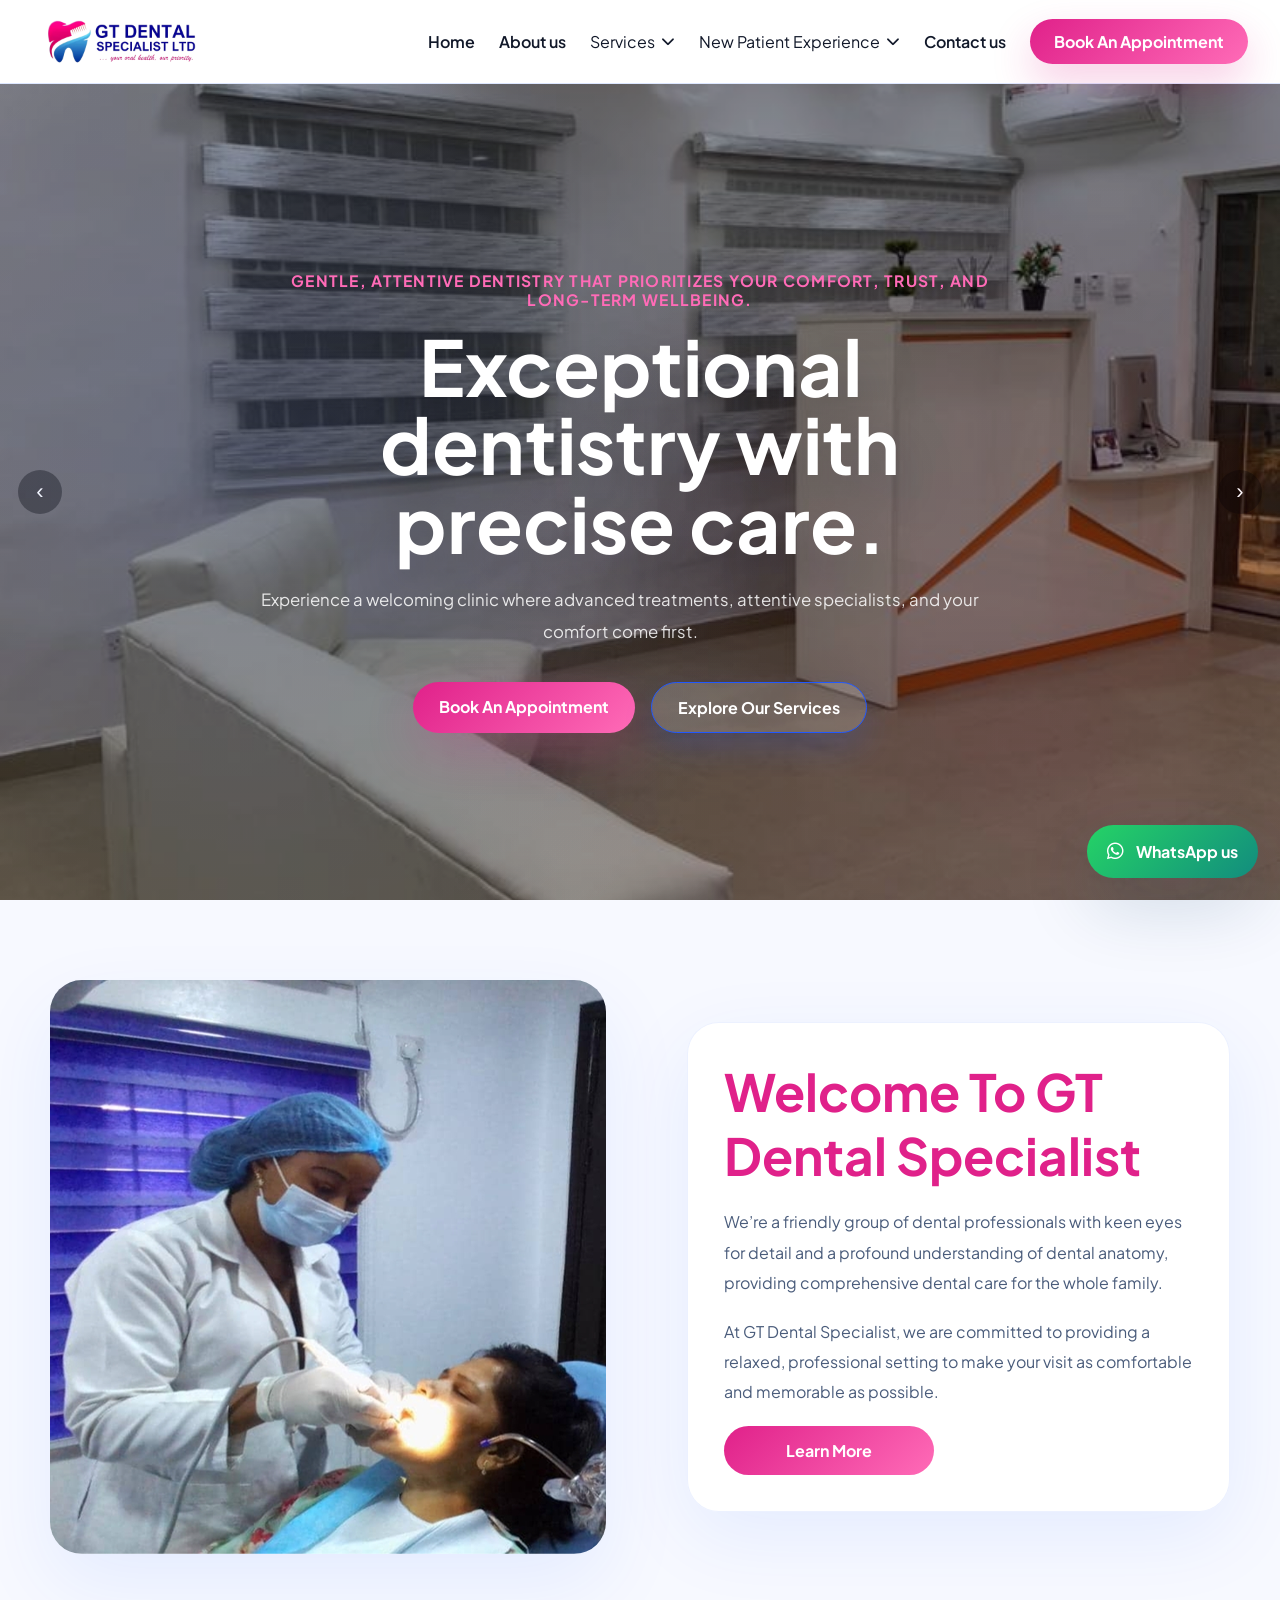
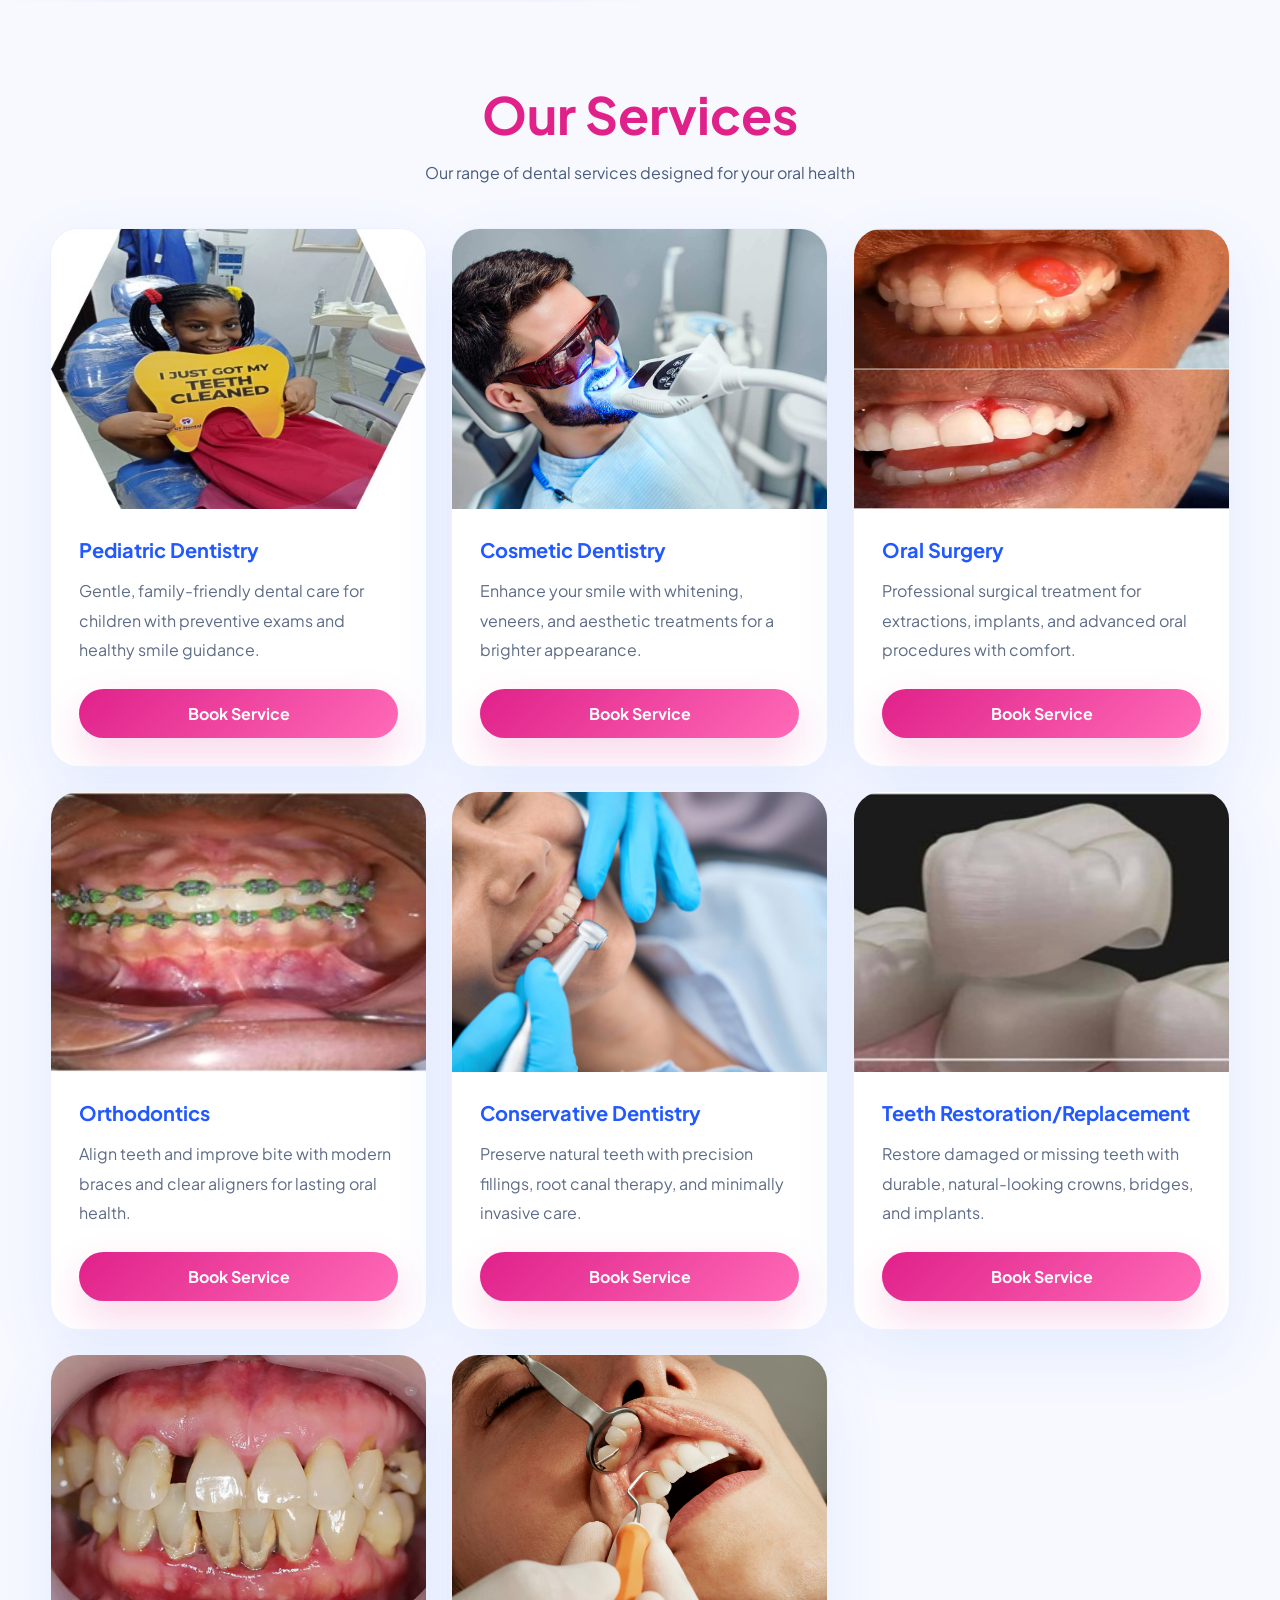
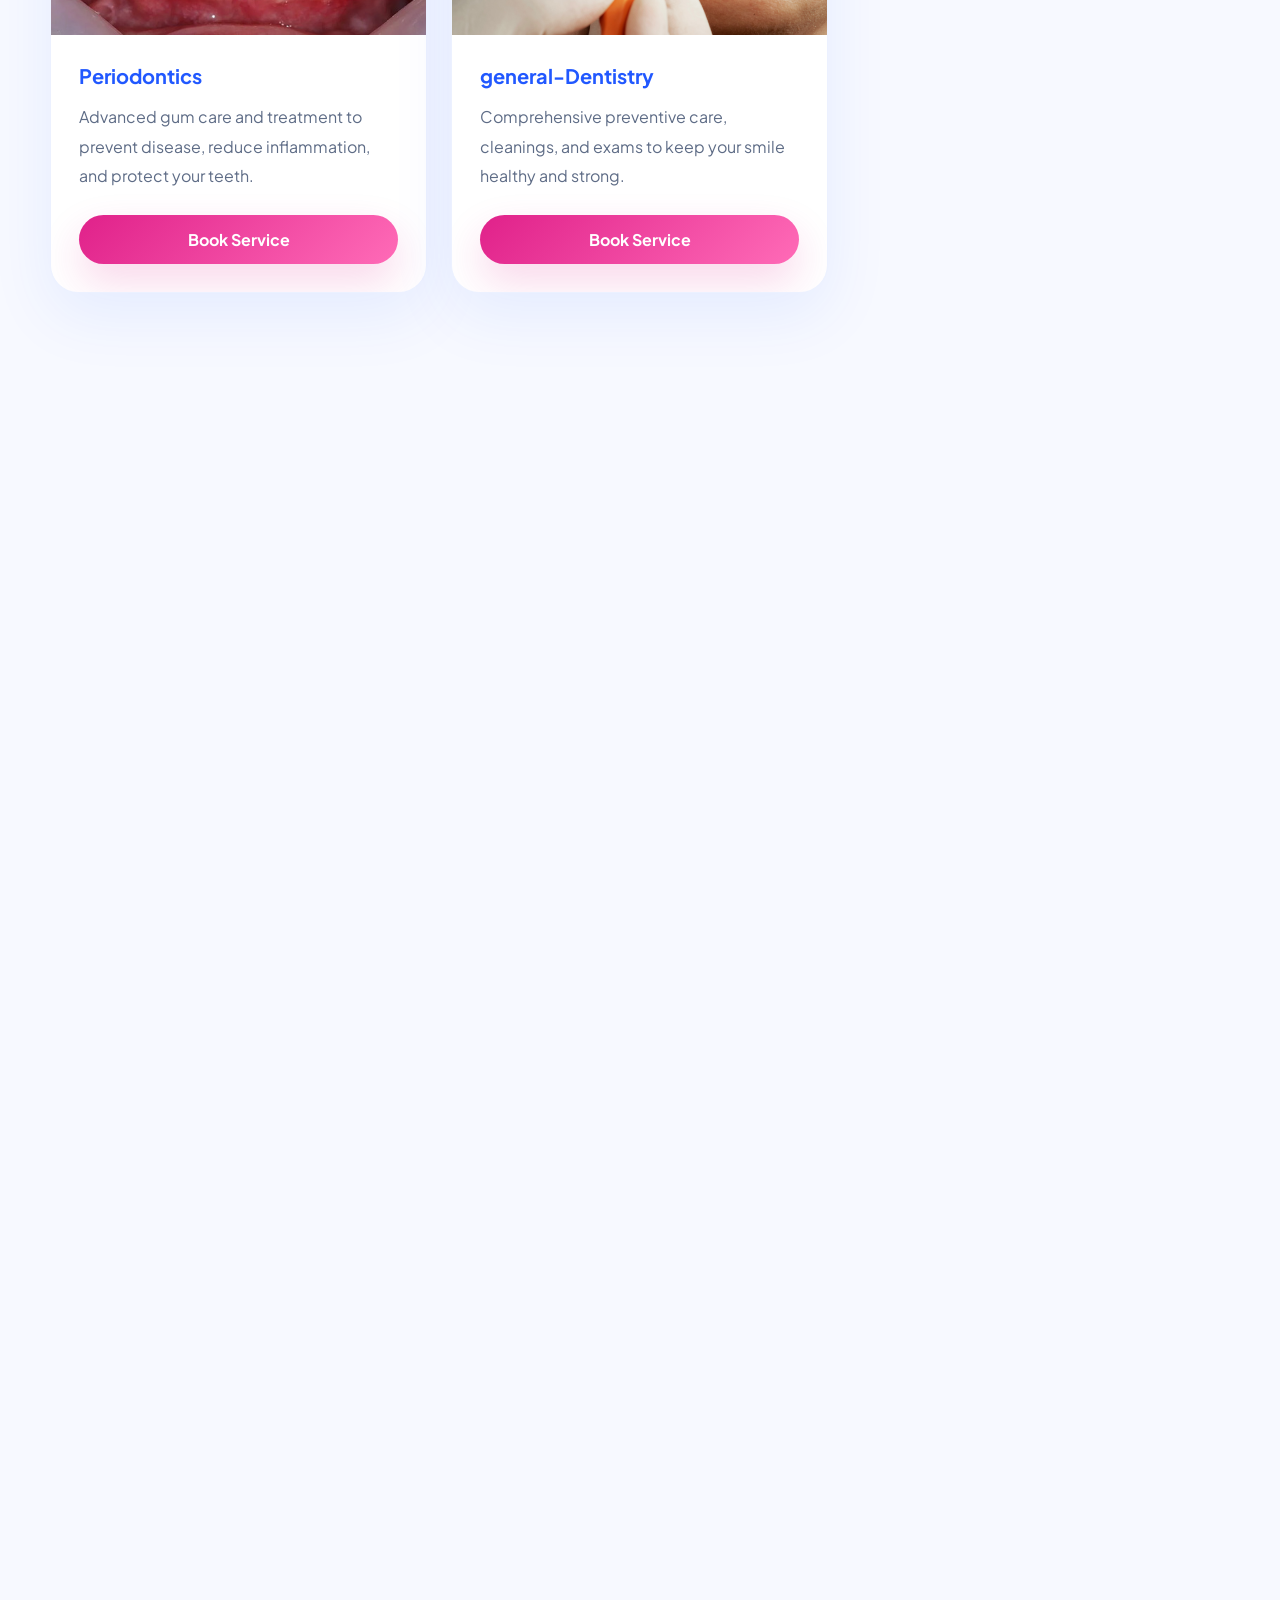
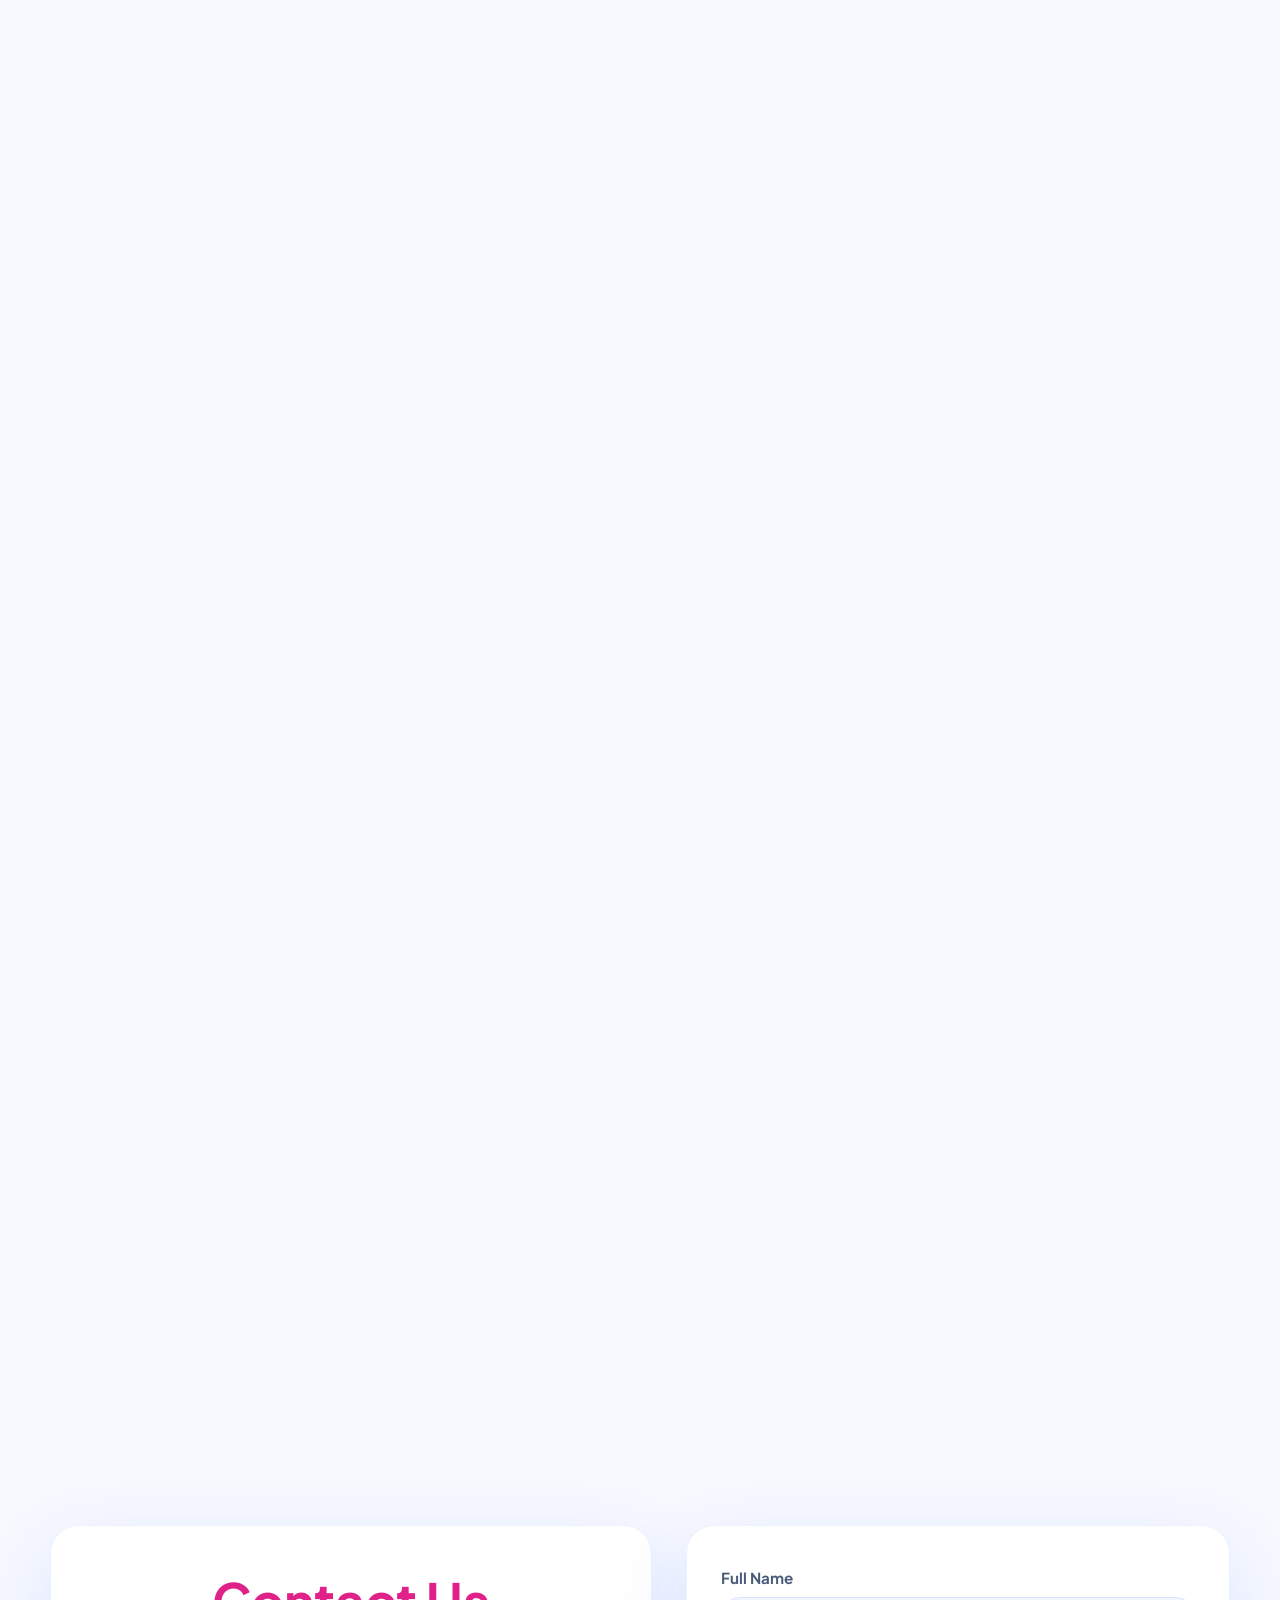
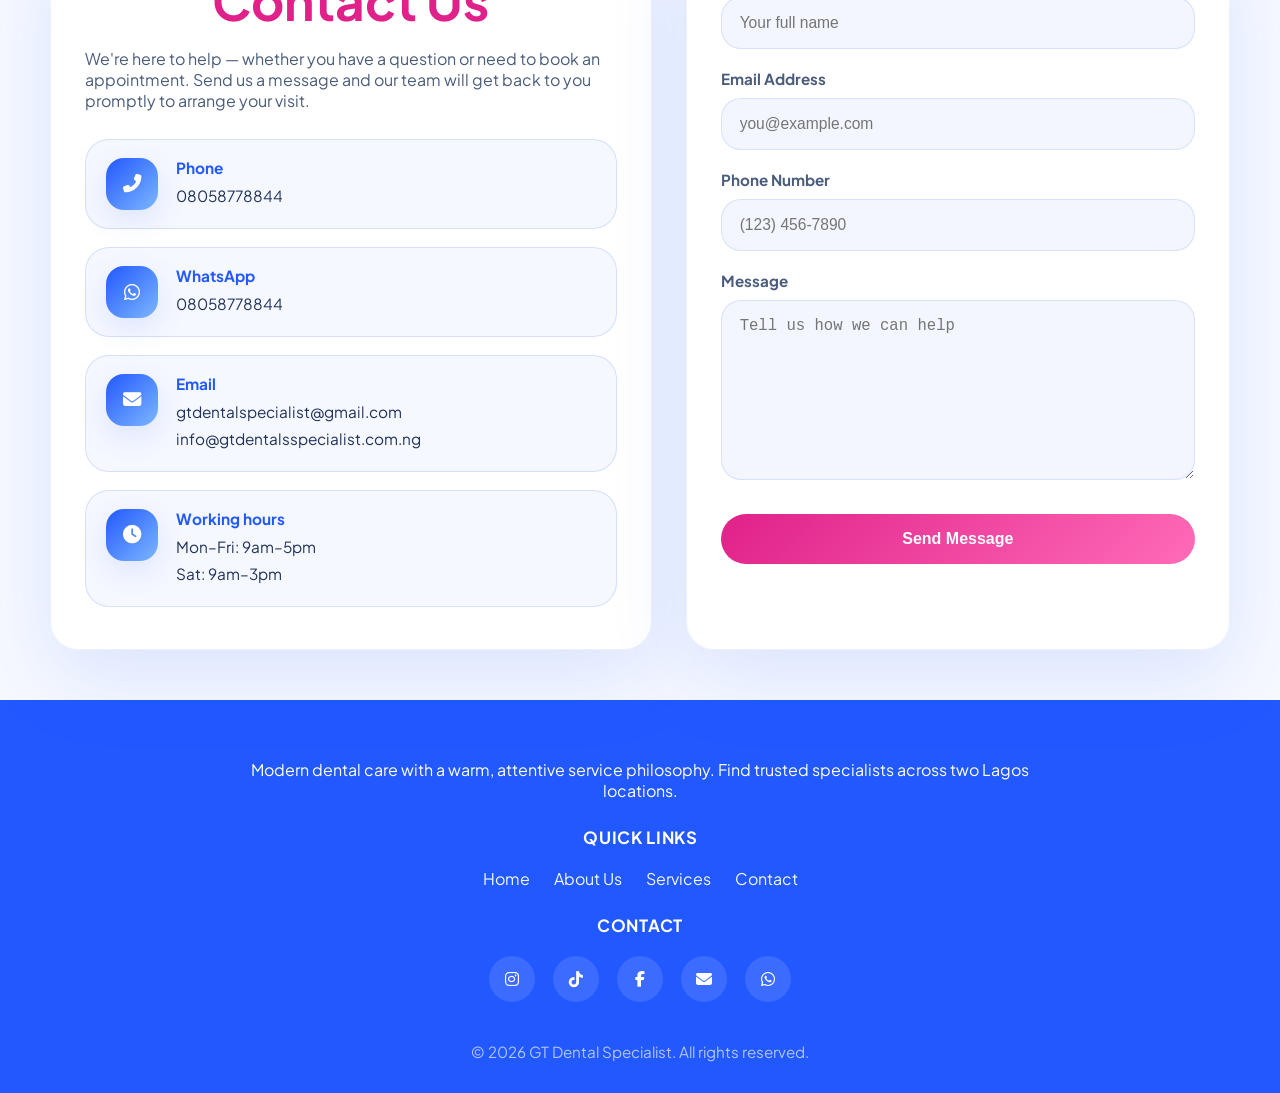
<file: index.html>
<!DOCTYPE html>
<html lang="en">
<head>
    <meta charset="UTF-8">
    <meta name="viewport" content="width=device-width, initial-scale=1.0">
    <meta name="description" content="GT Dental Specialist - Expert dental care in Lagos. We provide comfort-focused treatments including cosmetic dentistry, orthodontics, implants, and preventive care.">
    <meta name="keywords" content="dentist Lagos, dental clinic, cosmetic dentistry, orthodontics, dental implants, teeth whitening, preventive care">
    <meta name="author" content="GT Dental Specialist">
    <meta name="robots" content="index, follow">
    <meta property="og:title" content="GT Dental Specialist - Exceptional Dentistry with Precise Care">
    <meta property="og:description" content="Experience a welcoming clinic where advanced treatments, attentive specialists, and your comfort come first.">
    <meta property="og:type" content="website">
    <title>GT Dental Specialist - Expert Dental Care in Lagos</title>
    <link rel="icon" href="assets/gt-dentals-site-icon.png" type="image/jpeg">
    <link rel="preconnect" href="https://fonts.googleapis.com">
    <link rel="preconnect" href="https://fonts.gstatic.com" crossorigin>
    <link href="https://fonts.googleapis.com/css2?family=Inter:wght@400;500;600;700;800&family=Plus+Jakarta+Sans:wght@400;500;600;700;800&display=swap" rel="stylesheet">
    <link rel="stylesheet" href="https://cdnjs.cloudflare.com/ajax/libs/font-awesome/6.5.1/css/all.min.css" crossorigin="anonymous" referrerpolicy="no-referrer" />
    <link rel="stylesheet" href="styles.css">
</head>
<body>
    <header>
        <a href="index.html" class="logo-link">
            <img src="assets/gt-dentals-logo.png" alt="GT Dental Specialist" class="logo">
        </a>

        <button class="menu-toggle" type="button" aria-label="Toggle navigation">
            <span></span>
            <span></span>
            <span></span>
        </button>

        <nav class="main-nav">
            <ul class="nav-ul">
                <li class="nav-li"><a href="index.html" class="link">Home</a></li>
                <li class="nav-li"><a href="about.html" class="link">About us</a></li>
                <li class="nav-li dropdown">
                    <button class="dropdown-trigger" type="button" aria-haspopup="true" aria-expanded="false">
                        Services
                        <i class="fas fa-chevron-down dropdown-arrow" aria-hidden="true"></i>
                    </button>
                    <ul class="dropdown-menu" role="menu" aria-label="Services submenu">
                        <li><a href="service.html#general-dentistry" class="dropdown-link" role="menuitem">General Dentistry</a></li>
                        <li><a href="service.html#oral-surgery" class="dropdown-link" role="menuitem">Oral Surgery</a></li>
                        <li><a href="service.html#orthodontics" class="dropdown-link" role="menuitem">Orthodontics</a></li>
                        <li><a href="service.html#cosmetic-dentistry" class="dropdown-link" role="menuitem">Cosmetic Dentistry</a></li>
                        <li><a href="service.html#conservative-dentistry" class="dropdown-link" role="menuitem">Conservative Dentistry</a></li>
                        <li><a href="service.html#periodontics" class="dropdown-link" role="menuitem">Periodontics</a></li>
                        <li><a href="service.html#pediatric-dentistry" class="dropdown-link" role="menuitem">Pediatric Dentistry</a></li>
                        <li><a href="service.html#teeth-restoration-replacement" class="dropdown-link" role="menuitem">Teeth Restoration</a></li>
                    </ul>
                </li>
                <li class="nav-li dropdown">
                    <button class="dropdown-trigger" type="button" aria-haspopup="true" aria-expanded="false">
                        New Patient Experience
                        <i class="fas fa-chevron-down dropdown-arrow" aria-hidden="true"></i>
                    </button>
                    <ul class="dropdown-menu" role="menu" aria-label="New Customer Experience submenu">
                        <li><a href="new-customer.html#first-visit" class="dropdown-link" role="menuitem">Your First Visit</a></li>
                        <li><a href="new-customer.html#nervous-patient" class="dropdown-link" role="menuitem">Nervous Patient</a></li>
                        <li><a href="new-customer.html#book-appointment" class="dropdown-link" role="menuitem">Book an Appointment</a></li>
                    </ul>
                </li>
                <li class="nav-li"><a href="contact.html" class="link">Contact us</a></li>
            </ul>
            <a href="contact.html#booking" class="book-btn">Book An Appointment</a>
        </nav>
    </header>

    <main>
        <section class="hero-section">
            <div class="hero-slider" aria-hidden="false">
                <div class="hero-slide active"><img src="assets/Gallery/Gallery-img-10.jpg" alt="Clinic interior"></div>
                <div class="hero-slide"><img src="assets/work-images/gilly-at-work.jpg" alt="Gilly at work"></div>
                <div class="hero-slide"><img src="assets/Gallery/Gallery-img-3.jpg" alt="Gallery image"></div>
                <button class="hero-prev" aria-label="Previous slide">‹</button>
                <button class="hero-next" aria-label="Next slide">›</button>
            </div>
            <div class="hero-copy">
                <p class="hero-intro">Gentle, attentive dentistry that prioritizes your comfort, trust, and long-term wellbeing.</p>
                <h1 class="heading">Exceptional dentistry with precise care.</h1>
                <p class="subheading">Experience a welcoming clinic where advanced treatments, attentive specialists, and your comfort come first.</p>
                <div class="hero-ctas">
                    <a href="contact.html#booking" class="primary-cta">Book An Appointment</a>
                    <a href="service.html" class="secondary-cta">Explore Our Services</a>
                </div>
            </div>
        </section>

        <section class="about-us">
            <div class="about-us-content">
                <div class="about-img">
                    <img src="assets/about-image.png" alt="Dentist">
                </div>
                <div class="about-description">
                    <h2 class="about-title">Welcome To GT Dental Specialist</h2>
                    <p>
                    We’re a friendly group of dental professionals with keen
                     eyes for detail and a profound understanding of dental anatomy,
                      providing comprehensive dental care for the whole family.
                    </p>
                    <p>
                        At GT Dental Specialist, we are committed 
                        to providing a relaxed, professional setting to
                        make your visit as comfortable and memorable as possible.
                    </p>
                   <a href="about.html">Learn More</a>
                </div>
            </div>
        </section>

        <section class="services">
            <h2>Our Services</h2>
            <p class="service-intro">Our range of dental services designed for your oral health</p>

            <div class="service-slider"></div>
        </section>

        <section class="choose-section">
            <h2>Why Choose Us</h2>
            <p class="choose-intro">GT Dental Specialist is built around care, convenience, and affordable treatment. These four benefits make us the trusted choice for families and individuals alike.</p>
            <div class="choose-grid">
                <article class="choose-card">
                    <div class="choose-icon"><i class="fas fa-wallet"></i></div>
                    <h3>Flexible payment options</h3>
                    <p>Choose from secure payment plans and multiple payment methods to make treatment affordable and stress-free.</p>
                </article>
                <article class="choose-card">
                    <div class="choose-icon"><i class="fas fa-tooth"></i></div>
                    <h3>Effective, affordable dental care</h3>
                    <p>High-quality treatments delivered with cost-conscious plans, so you get excellent oral health without breaking the bank.</p>
                </article>
                <article class="choose-card">
                    <div class="choose-icon"><i class="fas fa-location-dot"></i></div>
                    <h3>Ease of accessibility</h3>
                    <p>Convenient location, flexible hours, and patient-friendly service make it easy to book appointments and visit us.</p>
                </article>
                <article class="choose-card">
                    <div class="choose-icon"><i class="fas fa-user-md"></i></div>
                    <h3>Trusted expert team</h3>
                    <p>Experienced dental specialists provide personalised treatment with a friendly approach and modern care.</p>
                </article>
            </div>
        </section>

        <section class="nervous-care-section">
            <div class="nervous-care-shell">
                <div class="nervous-care-visual">
                    <div class="nervous-care-image-wrap">
                        <img src="assets/work-images/happy-patient.jpg" alt="happy patient">
                    </div>
                </div>
                <div class="nervous-care-copy">
                    <span class="nervous-care-label">Comfort and care</span>
                    <h2>Feeling Nervous About Your Visit?</h2>
                    <p>We understand that visiting the dentist can feel overwhelming for some patients. Our team creates a calm, supportive environment designed to help you feel relaxed, informed, and comfortable throughout your treatment.</p>
                    <div class="nervous-care-features">
                        <article class="nervous-care-item">
                            <span class="nervous-care-item-icon"><i class="fas fa-hand-holding-heart"></i></span>
                            <p>Gentle treatment approach</p>
                        </article>
                        <article class="nervous-care-item">
                            <span class="nervous-care-item-icon"><i class="fas fa-user-friends"></i></span>
                            <p>Friendly patient-focused care</p>
                        </article>
                        <article class="nervous-care-item">
                            <span class="nervous-care-item-icon"><i class="fas fa-comment-medical"></i></span>
                            <p>Clear communication at every step</p>
                        </article>
                        <article class="nervous-care-item">
                            <span class="nervous-care-item-icon"><i class="fas fa-couch"></i></span>
                            <p>Comfortable treatment environment</p>
                        </article>
                    </div>
                    <a href="contact.html" class="nervous-care-btn">Book A Consultation</a>
                </div>
            </div>
        </section>

        <section id="reviews" class="reviews-section">
            <h2>Patient Reviews</h2>
            <p class="reviews-intro">See what our patients are saying about GT Dental Specialist. We’ve made it easy to share your experience and read real feedback from our happy smiles.</p>
             <!-- Elfsight Google Reviews | Untitled Google Reviews -->
            <div class="review-widget">
<script src="https://elfsightcdn.com/platform.js" async></script>
<div class="elfsight-app-11cd00ab-7ec8-4d2c-af73-b8d094e83940" data-elfsight-app-lazy></div>
            </div>
        </section>

        <section id="contact" class="contact-section">
            <div class="section-content">
                <div class="contact-info">
                    <h2>Contact Us</h2>
                    <p>We're here to help — whether you have a question or need to book an appointment. Send us a message and our team will get back to you promptly to arrange your visit.</p>
                    <div class="contact-details">
                        <a href="tel:08058778844" class="contact-card">
                            <span class="contact-icon"><i class="fas fa-phone-alt"></i></span>
                            <div>
                                <h3>Phone</h3>
                                <p>08058778844</p>
                            </div>
                        </a>
                        <a href="https://wa.me/2348058778844" class="contact-card">
                            <span class="contact-icon"><i class="fab fa-whatsapp"></i></span>
                            <div>
                                <h3>WhatsApp</h3>
                                <p>08058778844</p>
                            </div>
                        </a>
                        <a href="mailto:gtdentalspecialist@gmail.com" class="contact-card">
                            <span class="contact-icon"><i class="fas fa-envelope"></i></span>
                            <div>
                                <h3>Email</h3>
                                <p>gtdentalspecialist@gmail.com<br>info@gtdentalsspecialist.com.ng</p>
                            </div>
                        </a>
                        <div class="contact-card">
                            <span class="contact-icon"><i class="fas fa-clock"></i></span>
                            <div>
                                <h3>Working hours</h3>
                                <p>Mon–Fri: 9am–5pm<br>Sat: 9am–3pm</p>
                            </div>
                        </div>
                    </div>
                </div>
                    <div class="contact-form">
                    <form id="contact-form" action="form-handler.php" method="post">
                        <div class="field-group">
                            <label for="contact-name">Full Name</label>
                            <input id="contact-name" type="text" name="name" placeholder="Your full name" required>
                        </div>
                        <div class="field-group">
                            <label for="contact-email">Email Address</label>
                            <input id="contact-email" type="email" name="email" placeholder="you@example.com" required>
                        </div>
                        <div class="field-group">
                            <label for="contact-phone">Phone Number</label>
                            <input id="contact-phone" type="tel" name="phone" placeholder="(123) 456-7890">
                        </div>
                        <div class="field-group">
                            <label for="contact-message">Message</label>
                            <textarea id="contact-message" name="message" placeholder="Tell us how we can help" required></textarea>
                        </div>
                        <button type="submit">Send Message</button>
                    </form>
                </div>
            </div>
        </section>

        <footer class="footer">
            <div class="footer-grid">
                <div>
                    <p>Modern dental care with a warm, attentive service philosophy. Find trusted specialists across two Lagos locations.</p>
                </div>
                <div>
                    <h3>Quick links</h3>
                    <ul class="footer-links">
                        <li><a href="index.html">Home</a></li>
                        <li><a href="about.html">About Us</a></li>
                        <li><a href="service.html">Services</a></li>
                        <li><a href="contact.html">Contact</a></li>
                    </ul>
                </div>
                <div>
                    <h3>Contact</h3>
                    <ul class="social-list">
                        <li><a href="https://www.instagram.com/GT_dentalspecialist" class="social-link" target="_blank" rel="noreferrer"><i class="fab fa-instagram"></i></a></li>
                        <li><a href="https://www.tiktok.com/@gtdentalspecialist" class="social-link" target="_blank" rel="noreferrer"><i class="fab fa-tiktok"></i></a></li>
                        <li><a href="https://www.facebook.com/share/1KjWg8mxLD/" class="social-link" target="_blank" rel="noreferrer"><i class="fab fa-facebook-f"></i></a></li>
                        <li><a href="mailto:gtdentalspecialist@gmail.com" class="social-link"><i class="fas fa-envelope"></i></a></li>
                        <li><a href="https://wa.me/2348058778844" class="social-link"><i class="fab fa-whatsapp"></i></a></li>
                    </ul>
                </div>
            </div>
            <div class="footer-bottom">&copy; 2026 GT Dental Specialist. All rights reserved.</div>
        </footer>

    </main>

    <a class="whatsapp-float" href="https://wa.me/2348058778844?text=Hello%20GT%20Dental%20Specialist" target="_blank" rel="noreferrer">
        <span class="fab fa-whatsapp"></span>
        WhatsApp us
    </a>

</body>
<script src="script.js"></script>
</html>
</file>
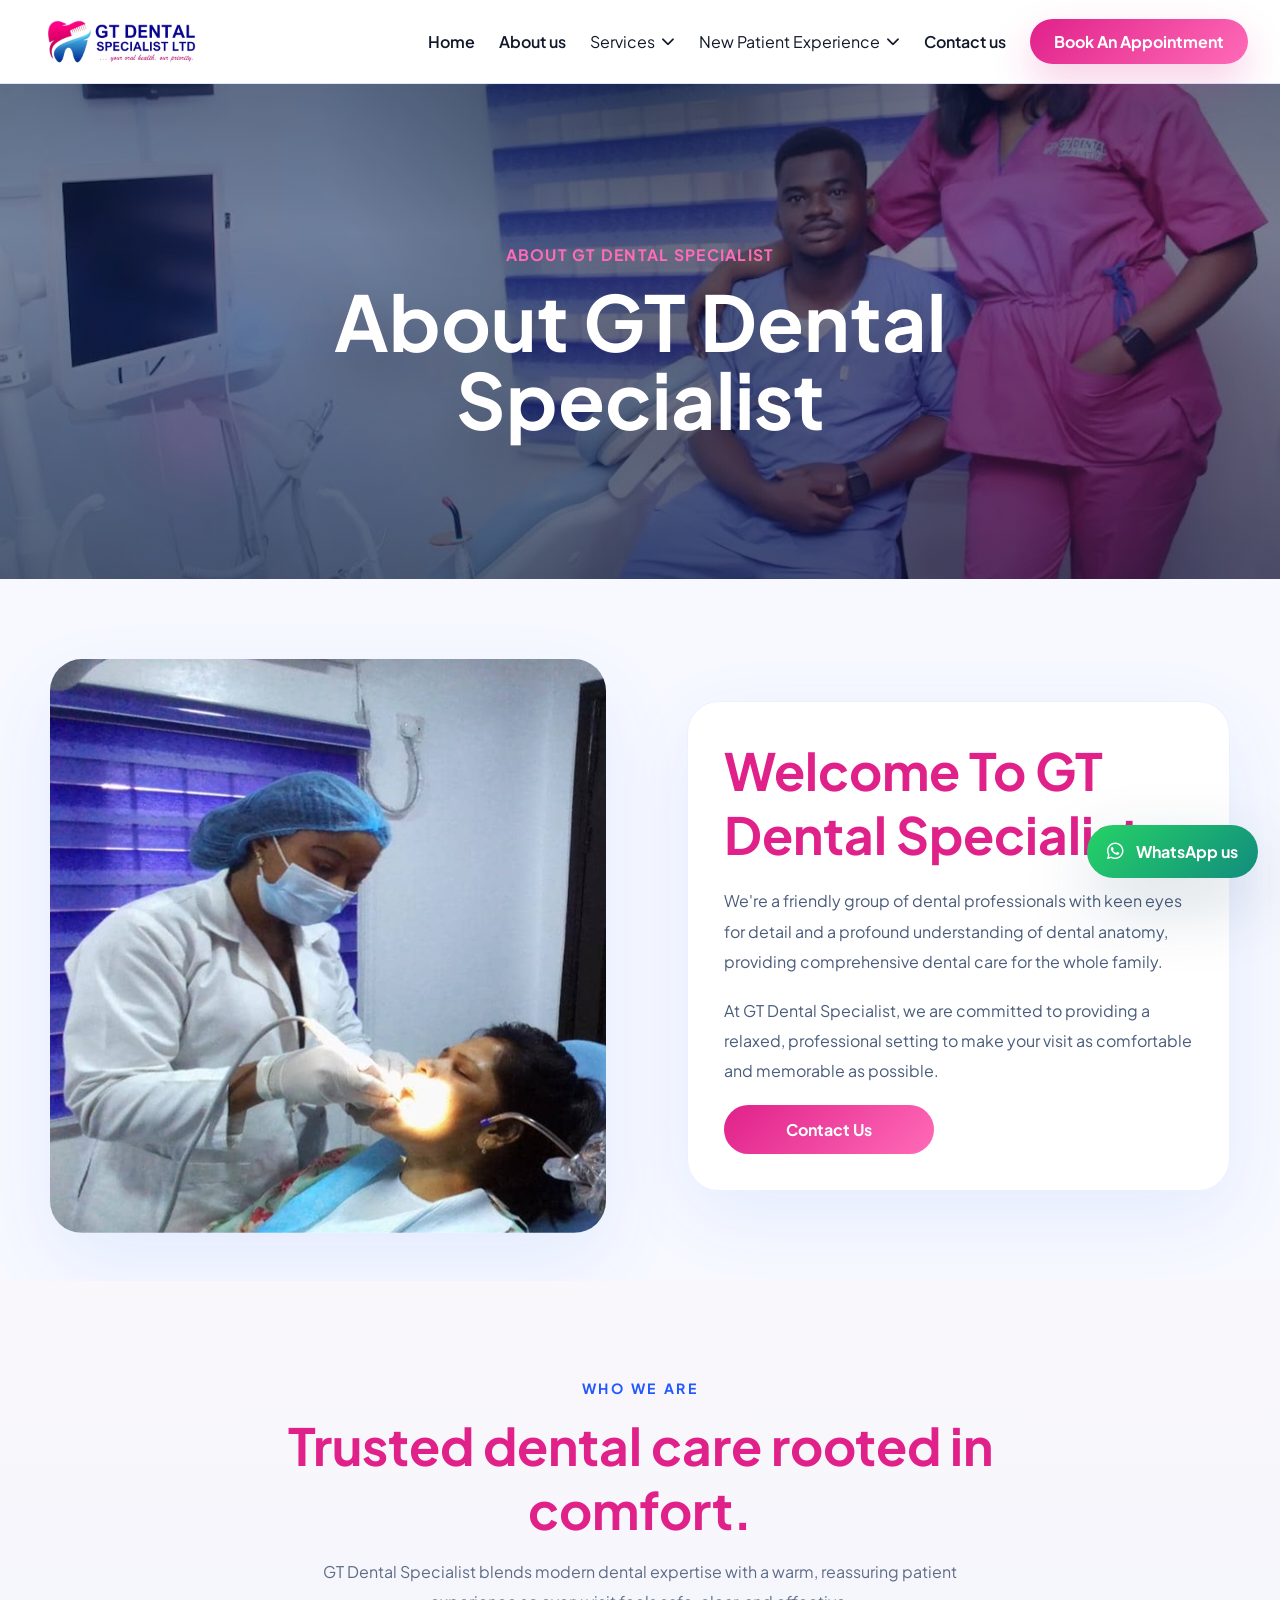
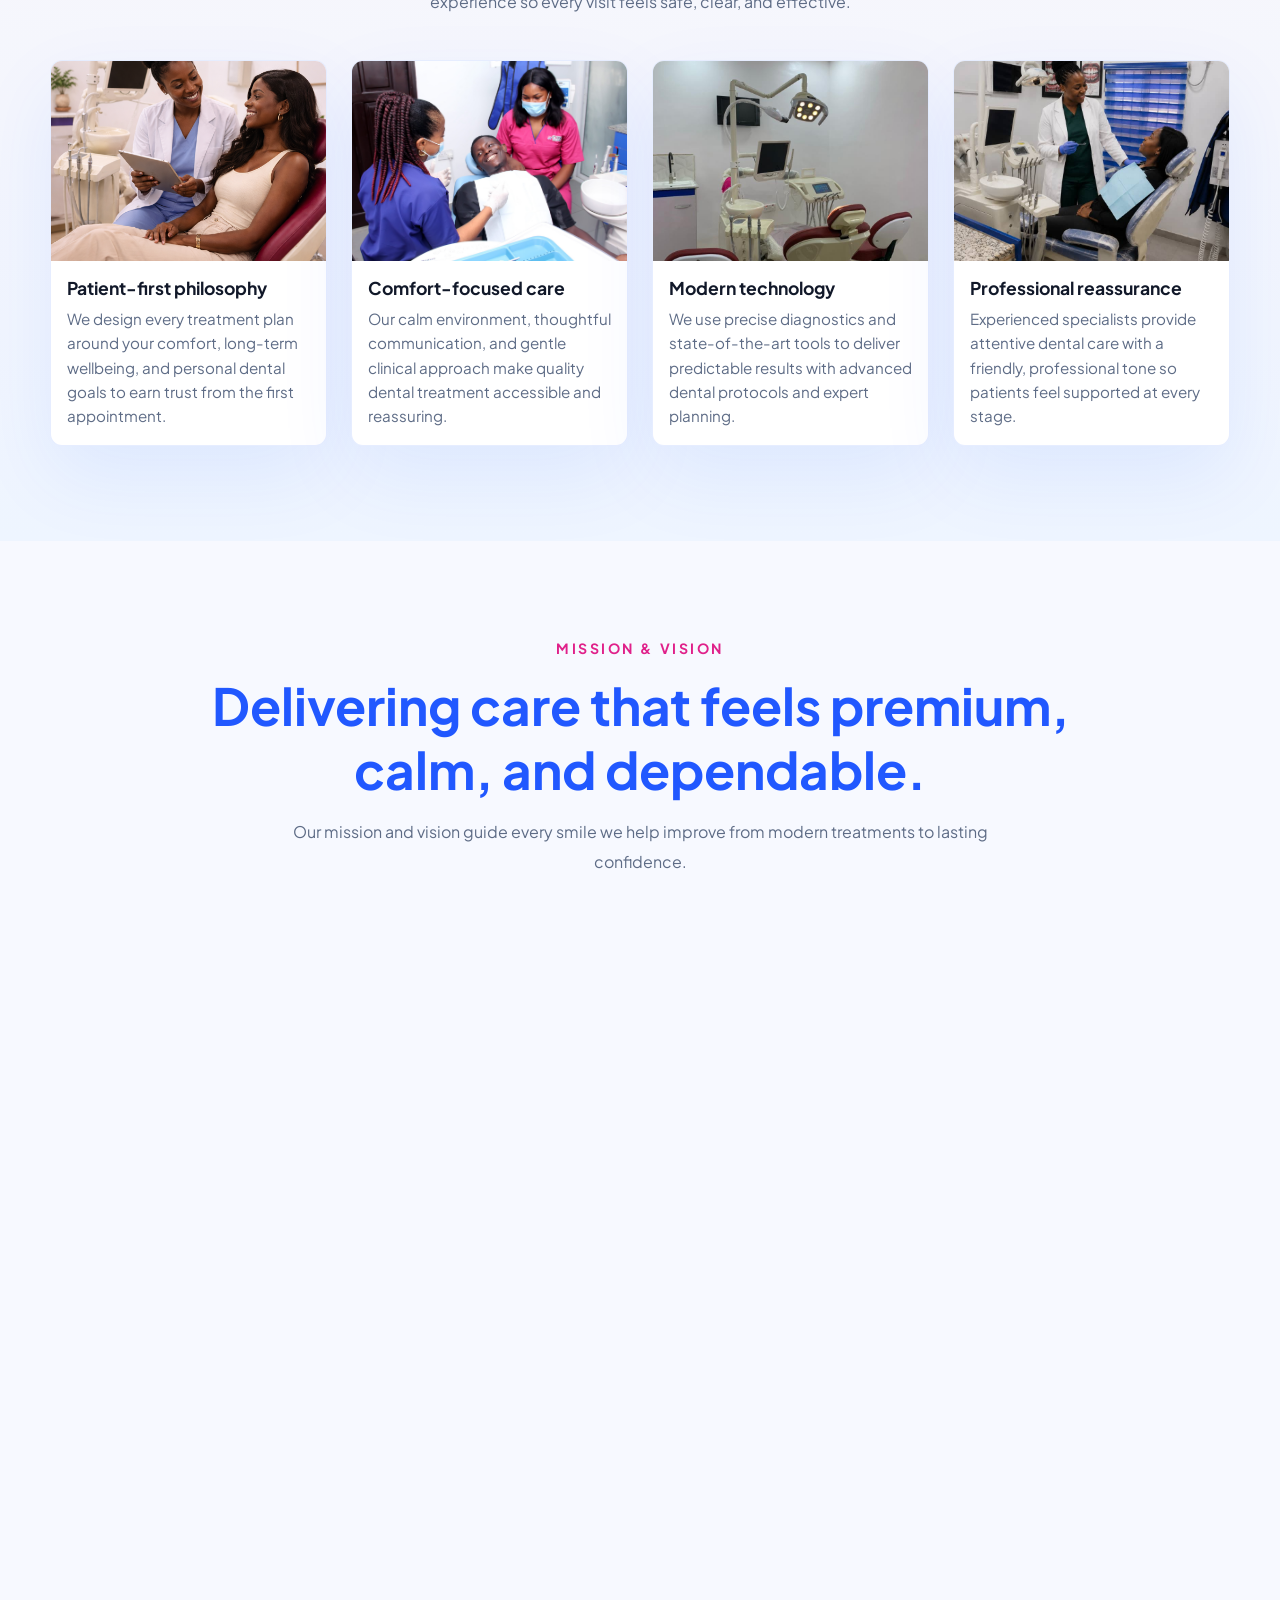
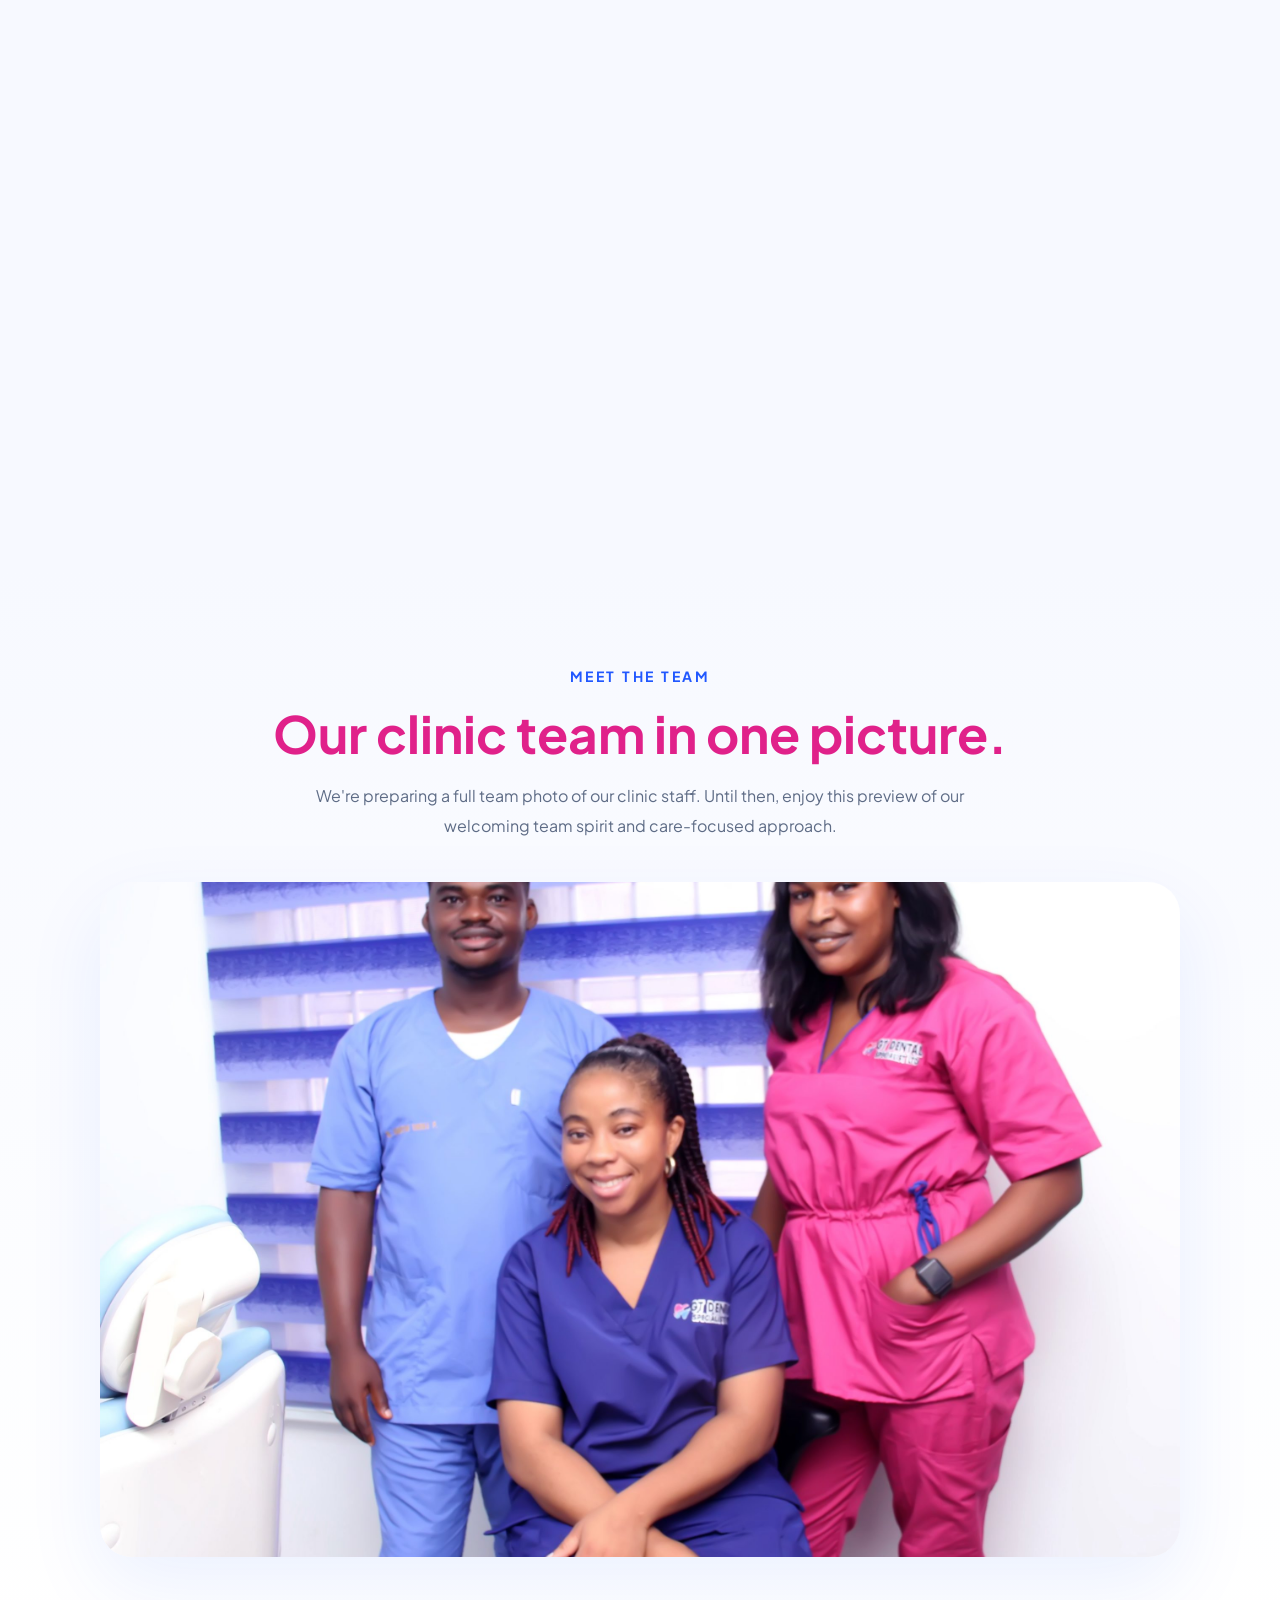
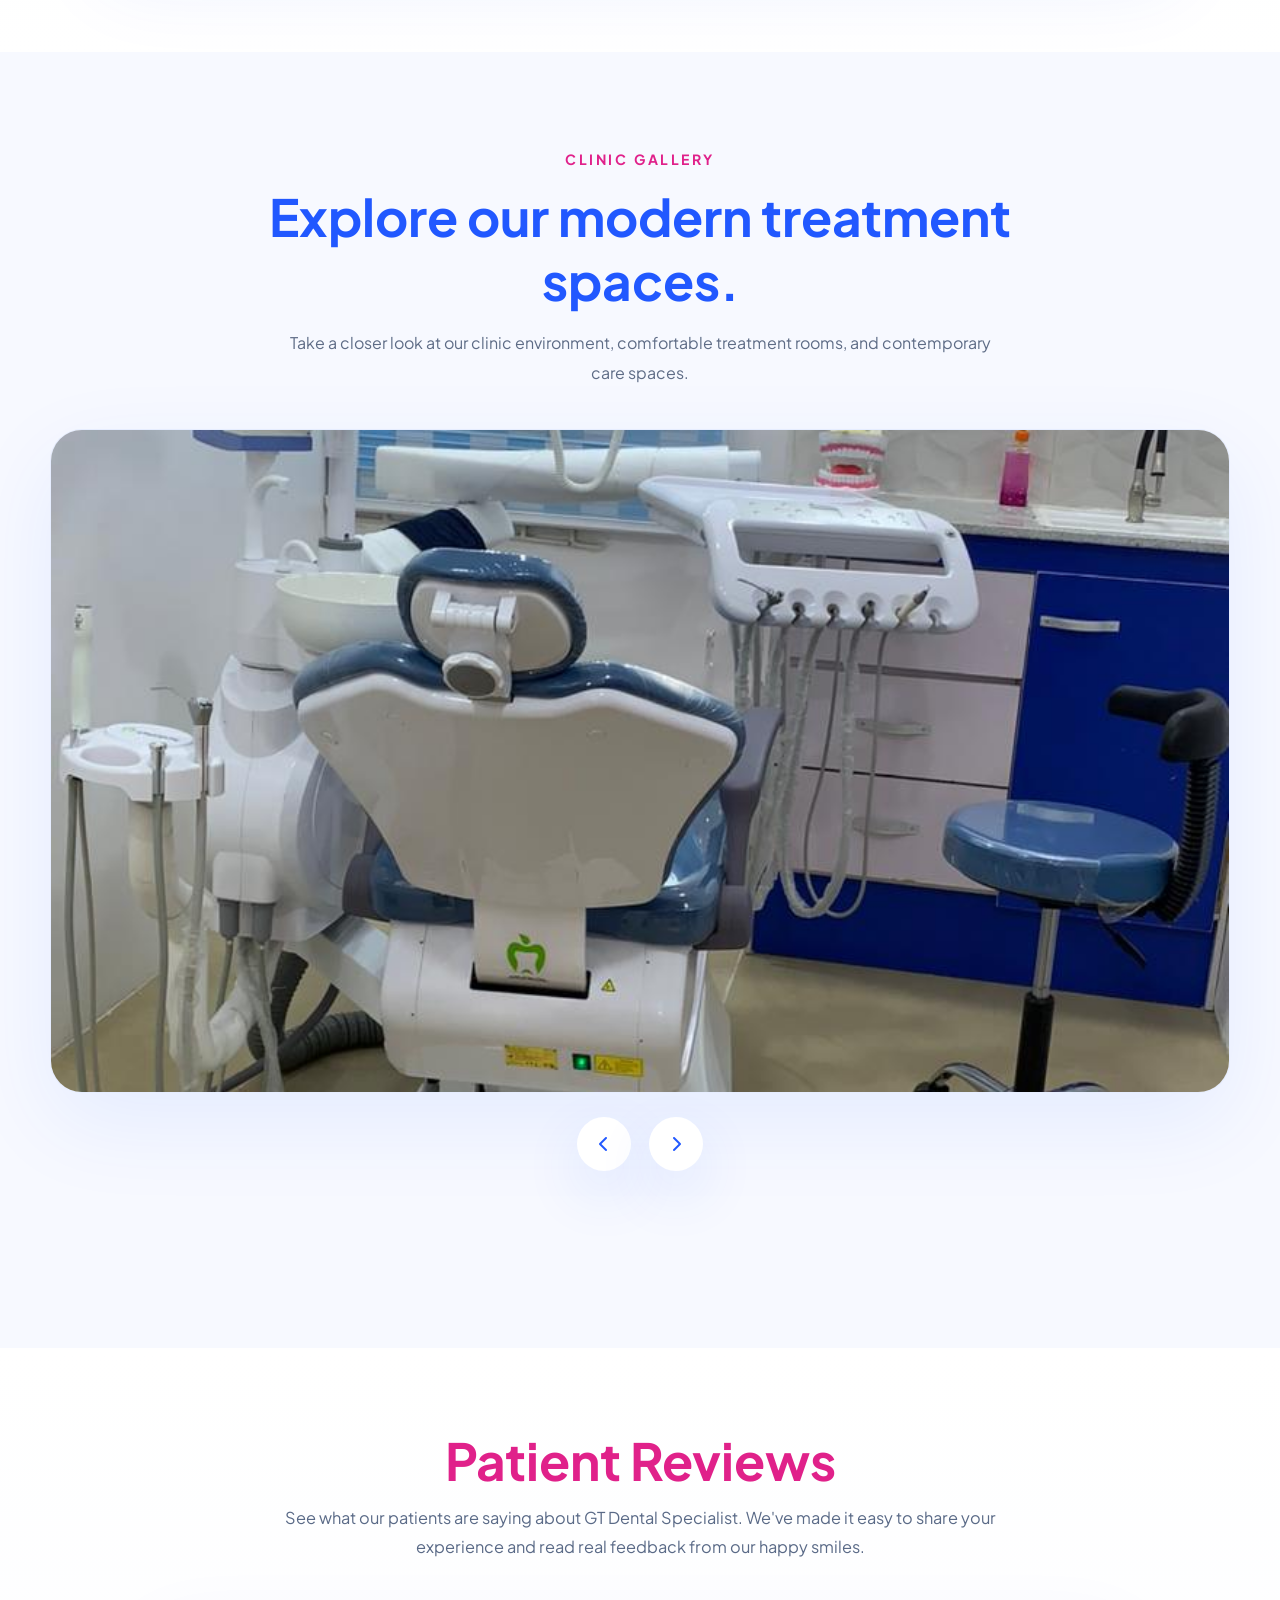
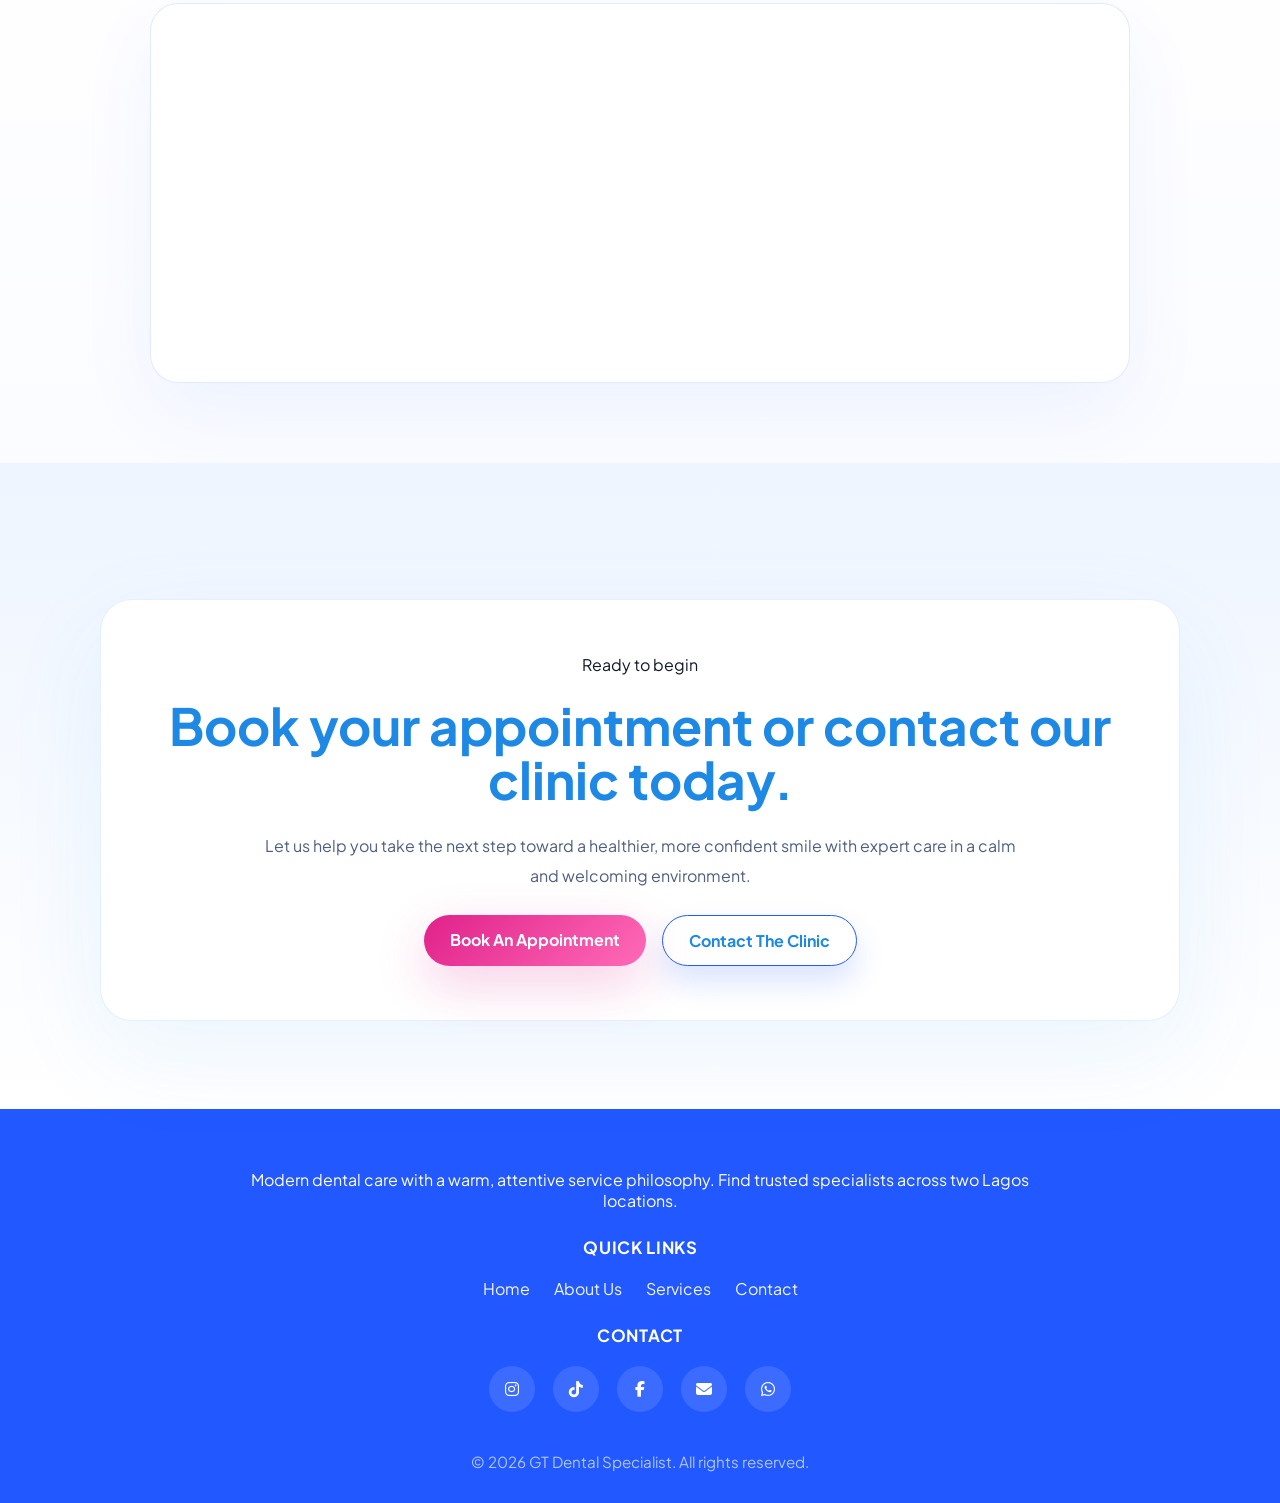
<file: about.html>
﻿<!DOCTYPE html>
<html lang="en">
<head>
    <meta charset="UTF-8">
    <meta name="viewport" content="width=device-width, initial-scale=1.0">
    <meta name="description" content="Learn about GT Dental Specialist - Our mission, values, and team of experienced dental professionals dedicated to patient-first care.">
    <meta name="keywords" content="about GT dental, dental team, patient care, modern dentistry, dental specialists">
    <meta name="author" content="GT Dental Specialist">
    <meta name="robots" content="index, follow">
    <meta property="og:title" content="About GT Dental Specialist - Trusted Dental Care">
    <meta property="og:description" content="Trusted dental care rooted in comfort and professional expertise.">
    <meta property="og:type" content="website">
    <title>About GT Dental Specialist - Our Mission & Team</title>
    <link rel="icon" href="assets/gt-dentals-site-icon.png" type="image/jpeg">
    <link rel="preconnect" href="https://fonts.googleapis.com">
    <link rel="preconnect" href="https://fonts.gstatic.com" crossorigin>
    <link href="https://fonts.googleapis.com/css2?family=Inter:wght@400;500;600;700;800&family=Plus+Jakarta+Sans:wght@400;500;600;700;800&display=swap" rel="stylesheet">
    <link rel="stylesheet" href="https://cdnjs.cloudflare.com/ajax/libs/font-awesome/6.5.1/css/all.min.css" crossorigin="anonymous" referrerpolicy="no-referrer" />
    <link rel="stylesheet" href="styles.css">
</head>
<body>
   <header>
        <a href="index.html" class="logo-link">
            <img src="assets/gt-dentals-logo.png" alt="GT Dental Specialist" class="logo">
        </a>

        <button class="menu-toggle" type="button" aria-label="Toggle navigation">
            <span></span>
            <span></span>
            <span></span>
        </button>

        <nav class="main-nav">
            <ul class="nav-ul">
                <li class="nav-li"><a href="index.html" class="link">Home</a></li>
                <li class="nav-li"><a href="about.html" class="link">About us</a></li>
                <li class="nav-li dropdown">
                    <button class="dropdown-trigger" type="button" aria-haspopup="true" aria-expanded="false">
                        Services
                        <i class="fas fa-chevron-down dropdown-arrow" aria-hidden="true"></i>
                    </button>
                    <ul class="dropdown-menu" role="menu" aria-label="Services submenu">
                        <li><a href="service.html#general-dentistry" class="dropdown-link" role="menuitem">General Dentistry</a></li>
                        <li><a href="service.html#oral-surgery" class="dropdown-link" role="menuitem">Oral Surgery</a></li>
                        <li><a href="service.html#orthodontics" class="dropdown-link" role="menuitem">Orthodontics</a></li>
                        <li><a href="service.html#cosmetic-dentistry" class="dropdown-link" role="menuitem">Cosmetic Dentistry</a></li>
                        <li><a href="service.html#conservative-dentistry" class="dropdown-link" role="menuitem">Conservative Dentistry</a></li>
                        <li><a href="service.html#periodontics" class="dropdown-link" role="menuitem">Periodontics</a></li>
                        <li><a href="service.html#pediatric-dentistry" class="dropdown-link" role="menuitem">Pediatric Dentistry</a></li>
                        <li><a href="service.html#teeth-restoration-replacement" class="dropdown-link" role="menuitem">Teeth Restoration</a></li>
                    </ul>
                </li>
                <li class="nav-li dropdown">
                    <button class="dropdown-trigger" type="button" aria-haspopup="true" aria-expanded="false">
                        New Patient Experience
                        <i class="fas fa-chevron-down dropdown-arrow" aria-hidden="true"></i>
                    </button>
                    <ul class="dropdown-menu" role="menu" aria-label="New Customer Experience submenu">
                        <li><a href="new-customer.html#first-visit" class="dropdown-link" role="menuitem">Your First Visit</a></li>
                        <li><a href="new-customer.html#nervous-patient" class="dropdown-link" role="menuitem">Nervous Patient</a></li>
                        <li><a href="new-customer.html#book-appointment" class="dropdown-link" role="menuitem">Book an Appointment</a></li>
                    </ul>
                </li>
                <li class="nav-li"><a href="contact.html" class="link">Contact us</a></li>
            </ul>
            <a href="contact.html#booking" class="book-btn">Book An Appointment</a>
        </nav>
    </header>

    <main>
        <section class="hero-section about-hero">
            <div class="hero-copy">
                <p class="hero-intro">About GT Dental Specialist</p>
                <h1 class="heading">About GT Dental Specialist </h1>
            </div>
            <div class="hero-accent accent-one"></div>
            <div class="hero-accent accent-two"></div>
            <div class="hero-accent accent-three"></div>
        </section>

        <section class="about-us">
            <div class="about-us-content">
                <div class="about-img">
                    <img src="assets/about-image.png" alt="Dentist">
                </div>
                <div class="about-description">
                    <h2 class="about-title">Welcome To GT Dental Specialist</h2>
                    <p>We're a friendly group of dental professionals with keen eyes for detail and a profound understanding of dental anatomy, providing comprehensive dental care for the whole family.</p>
                    <p>At GT Dental Specialist, we are committed to providing a relaxed, professional setting to make your visit as comfortable and memorable as possible.</p>
                    <a href="contact.html">Contact Us</a>
                </div>
            </div>
        </section>

        <section class="about-intro">
            <div class="section-head">
                <span class="eyebrow">Who we are</span>
                <h2>Trusted dental care rooted in comfort.</h2>
                <p class="section-copy">GT Dental Specialist blends modern dental expertise with a warm, reassuring patient experience so every visit feels safe, clear, and effective.</p>
            </div>
            <div class="intro-grid">
                <article class="intro-card">
                    <div class="intro-card-image"><img src="assets/work-images/patient-first-philosophy.png" alt="Patient-first philosophy"></div>
                    <h3>Patient-first philosophy</h3>
                    <p>We design every treatment plan around your comfort, long-term wellbeing, and personal dental goals to earn trust from the first appointment.</p>
                </article>
                <article class="intro-card">
                    <div class="intro-card-image"><img src="assets/work-images/dentists-patient.jpg" alt="Comfort-focused care"></div>
                    <h3>Comfort-focused care</h3>
                    <p>Our calm environment, thoughtful communication, and gentle clinical approach make quality dental treatment accessible and reassuring.</p>
                </article>
                <article class="intro-card">
                    <div class="intro-card-image"><img src="assets/Gallery/Gallery-img-7.jpg" alt="Modern technology"></div>
                    <h3>Modern technology</h3>
                    <p>We use precise diagnostics and state-of-the-art tools to deliver predictable results with advanced dental protocols and expert planning.</p>
                </article>
                <article class="intro-card">
                    <div class="intro-card-image"><img src="assets/work-images/professional-reassurance.jpeg" alt="Professional reassurance"></div>
                    <h3>Professional reassurance</h3>
                    <p>Experienced specialists provide attentive dental care with a friendly, professional tone so patients feel supported at every stage.</p>
                </article>
            </div>
        </section>

        <section class="mission-section">
            <div class="section-head">
                <span class="eyebrow">Mission & Vision</span>
                <h2>Delivering care that feels premium, calm, and dependable.</h2>
                <p class="section-copy">Our mission and vision guide every smile we help improve  from modern treatments to lasting confidence.</p>
            </div>
            <div class="mission-grid">
                <article class="mission-card">
                    <span class="mission-icon"><i class="fas fa-bullseye"></i></span>
                    <h3>Our Mission</h3>
                    <p>To exceed expectations and passionately build long-lasting relationships anchored on trust, highest quality of personalized dental care and friendly professional services in a comfortable and relaxed atmosphere.</p>
                    <p> Our priority is excellence in the care we render, and comfort with Gentle Touch in the way it is rendered borne out of genuine concern for the overall oral health and self-esteem of our patients.</p>
                </article>
                <article class="mission-card">
                    <span class="mission-icon"><i class="fas fa-eye"></i></span>
                    <h3>Our Vision</h3>
                    <p>To be the undisputed leader in the dental service industry by going beyond patients expectations in evry service that we provideand keping the best and consistent practice in dental care while maintaining the highest level of customer satisfaction</p>
                </article>
            </div>
        </section>

        <section class="choose-section">
            <h2>Why Choose Us</h2>
            <p class="choose-intro">GT Dental Specialist is built around care, convenience, and affordable treatment. These four benefits make us the trusted choice for families and individuals alike.</p>
            <div class="choose-grid">
                <article class="choose-card">
                    <div class="choose-icon"><i class="fas fa-wallet"></i></div>
                    <h3>Flexible payment options</h3>
                    <p>Choose from secure payment plans and multiple payment methods to make treatment affordable and stress-free.</p>
                </article>
                <article class="choose-card">
                    <div class="choose-icon"><i class="fas fa-tooth"></i></div>
                    <h3>Effective, affordable dental care</h3>
                    <p>High-quality treatments delivered with cost-conscious plans, so you get excellent oral health without breaking the bank.</p>
                </article>
                <article class="choose-card">
                    <div class="choose-icon"><i class="fas fa-location-dot"></i></div>
                    <h3>Ease of accessibility</h3>
                    <p>Convenient location, flexible hours, and patient-friendly service make it easy to book appointments and visit us.</p>
                </article>
                <article class="choose-card">
                    <div class="choose-icon"><i class="fas fa-user-md"></i></div>
                    <h3>Trusted expert team</h3>
                    <p>Experienced dental specialists provide personalised treatment with a friendly approach and modern care.</p>
                </article>
            </div>
        </section>

        <section class="team-section">
            <div class="section-head">
                <span class="eyebrow">Meet the team</span>
                <h2>Our clinic team in one picture.</h2>
                <p class="section-copy">We're preparing a full team photo of our clinic staff. Until then, enjoy this preview of our welcoming team spirit and care-focused approach.</p>
            </div>
            <div class="team-photo-card">
                <div class="team-photo-visual">
                   <img src="assets/work-images/team.jpg" alt="dental specialists" class="team-photo-img">
                </div>
            </div>
        </section>

        <section class="gallery-section">
            <div class="section-head">
                <span class="eyebrow">Clinic gallery</span>
                <h2>Explore our modern treatment spaces.</h2>
                <p class="section-copy">Take a closer look at our clinic environment, comfortable treatment rooms, and contemporary care spaces.</p>
            </div>
            <div class="gallery-shell">
                <div class="gallery-frame">
                    <div class="gallery-track">
                        <div class="gallery-slide"><img src="assets/Gallery/Gallery-img-1.jpg" alt="Clinic gallery image 1"></div>
                        <div class="gallery-slide"><img src="assets/Gallery/gallery-img-2.jpg" alt="Clinic gallery image 2"></div>
                        <div class="gallery-slide"><img src="assets/Gallery/Gallery-img-3.jpg" alt="Clinic gallery image 3"></div>
                        <div class="gallery-slide"><img src="assets/Gallery/Gallery-img-4.jpg" alt="Clinic gallery image 4"></div>
                        <div class="gallery-slide"><img src="assets/Gallery/Gallery-img-5.jpg" alt="Clinic gallery image 5"></div>
                        <div class="gallery-slide"><img src="assets/Gallery/Gallery-img-6.jpg" alt="Clinic gallery image 6"></div>
                        <div class="gallery-slide"><img src="assets/Gallery/Gallery-img-7.jpg" alt="Clinic gallery image 7"></div>
                        <div class="gallery-slide"><img src="assets/Gallery/Gallery-img-8.jpg" alt="Clinic gallery image 8"></div>
                        <div class="gallery-slide"><img src="assets/Gallery/Gallery-img-9.jpg" alt="Clinic gallery image 9"></div>
                        <div class="gallery-slide"><img src="assets/Gallery/Gallery-img-10.jpg" alt="Clinic gallery image 10"></div>
                        <div class="gallery-slide"><img src="assets/Gallery/Gallery-img-11.jpg" alt="Clinic gallery image 11"></div>
                        <div class="gallery-slide"><img src="assets/Gallery/Gallery-img-12.jpg" alt="Clinic gallery image 12"></div>
                        <div class="gallery-slide"><img src="assets/Gallery/Reception-1.jpg" alt="Reception area 1"></div>
                        <div class="gallery-slide"><img src="assets/Gallery/Reception-2.jpg" alt="Reception area 2"></div>
                        <div class="gallery-slide"><img src="assets/Gallery/Reception-3.jpg" alt="Reception area 3"></div>
                        <div class="gallery-slide"><img src="assets/Gallery/Reception-4.jpg" alt="Reception area 4"></div>
                        <div class="gallery-slide"><img src="assets/ilupeju-branch-images/branch-img1.jpg" alt="Ilupeju branch image 1"></div>
                        <div class="gallery-slide"><img src="assets/ilupeju-branch-images/branch-img2.jpg" alt="Ilupeju branch image 2"></div>
                        <div class="gallery-slide"><img src="assets/ilupeju-branch-images/branch-img3.jpg" alt="Ilupeju branch image 3"></div>
                        <div class="gallery-slide"><img src="assets/ilupeju-branch-images/branch-img4.jpg" alt="Ilupeju branch image 4"></div>
                        <div class="gallery-slide"><img src="assets/ilupeju-branch-images/branch-img5.jpg" alt="Ilupeju branch image 5"></div>
                        <div class="gallery-slide"><img src="assets/ilupeju-branch-images/branch-img6.jpg" alt="Ilupeju branch image 6"></div>
                        <div class="gallery-slide"><img src="assets/ilupeju-branch-images/branch-img7.jpg" alt="Ilupeju branch image 7"></div>
                        <div class="gallery-slide"><img src="assets/ilupeju-branch-images/branch-img8.jpg" alt="Ilupeju branch image 8"></div>
                        <div class="gallery-slide"><img src="assets/ilupeju-branch-images/branch-img9.jpg" alt="Ilupeju branch image 9"></div>
                        <div class="gallery-slide"><img src="assets/ilupeju-branch-images/branch-img10.jpg" alt="Ilupeju branch image 10"></div>
                    </div>
                </div>
                <div class="gallery-actions">
                    <button type="button" class="gallery-prev" aria-label="Previous image"><i class="fas fa-chevron-left"></i></button>
                    <button type="button" class="gallery-next" aria-label="Next image"><i class="fas fa-chevron-right"></i></button>
                </div>
            </div>
        </section>

        <section id="reviews" class="reviews-section">
            <h2>Patient Reviews</h2>
            <p class="reviews-intro">See what our patients are saying about GT Dental Specialist. We've made it easy to share your experience and read real feedback from our happy smiles.</p>
             <!-- Elfsight Google Reviews | Untitled Google Reviews -->
            <div class="review-widget">
<script src="https://elfsightcdn.com/platform.js" async></script>
<div class="elfsight-app-11cd00ab-7ec8-4d2c-af73-b8d094e83940" data-elfsight-app-lazy></div>
            </div>
        </section>

        <section class="final-cta-section">
            <div class="final-cta-panel">
                <span class="eyebrow">Ready to begin</span>
                <h2>Book your appointment or contact our clinic today.</h2>
                <p>Let us help you take the next step toward a healthier, more confident smile with expert care in a calm and welcoming environment.</p>
                <div class="final-cta-actions">
                    <a href="contact.html#booking" class="primary-cta">Book An Appointment</a>
                    <a href="mailto:Info@gtdentalspecialist.com.ng" class="secondary-cta">Contact The Clinic</a>
                </div>
            </div>
        </section>

         <footer class="footer">
            <div class="footer-grid">
                <div>
                    <p>Modern dental care with a warm, attentive service philosophy. Find trusted specialists across two Lagos locations.</p>
                </div>
                <div>
                    <h3>Quick links</h3>
                    <ul class="footer-links">
                        <li><a href="index.html">Home</a></li>
                        <li><a href="about.html">About Us</a></li>
                        <li><a href="service.html">Services</a></li>
                        <li><a href="contact.html">Contact</a></li>
                    </ul>
                </div>
                <div>
                    <h3>Contact</h3>
                    <ul class="social-list">
                        <li><a href="https://www.instagram.com/GT_dentalspecialist" class="social-link" target="_blank" rel="noreferrer"><i class="fab fa-instagram"></i></a></li>
                        <li><a href="https://www.tiktok.com/@gtdentalspecialist" class="social-link" target="_blank" rel="noreferrer"><i class="fab fa-tiktok"></i></a></li>
                        <li><a href="https://www.facebook.com/share/1KjWg8mxLD/" class="social-link" target="_blank" rel="noreferrer"><i class="fab fa-facebook-f"></i></a></li>
                        <li><a href="mailto:gtdentalspecialist@gmail.com" class="social-link"><i class="fas fa-envelope"></i></a></li>
                        <li><a href="https://wa.me/2348058778844" class="social-link"><i class="fab fa-whatsapp"></i></a></li>
                    </ul>
                </div>
            </div>
            <div class="footer-bottom">&copy; 2026 GT Dental Specialist. All rights reserved.</div>
        </footer>
    </main>

    <a class="whatsapp-float" href="https://wa.me/2348058778844?text=Hello%20GT%20Dental%20Specialist" target="_blank" rel="noreferrer">
        <span class="fab fa-whatsapp"></span>
        WhatsApp us
    </a>

</body>
<script src="script.js"></script>
</html>
</file>
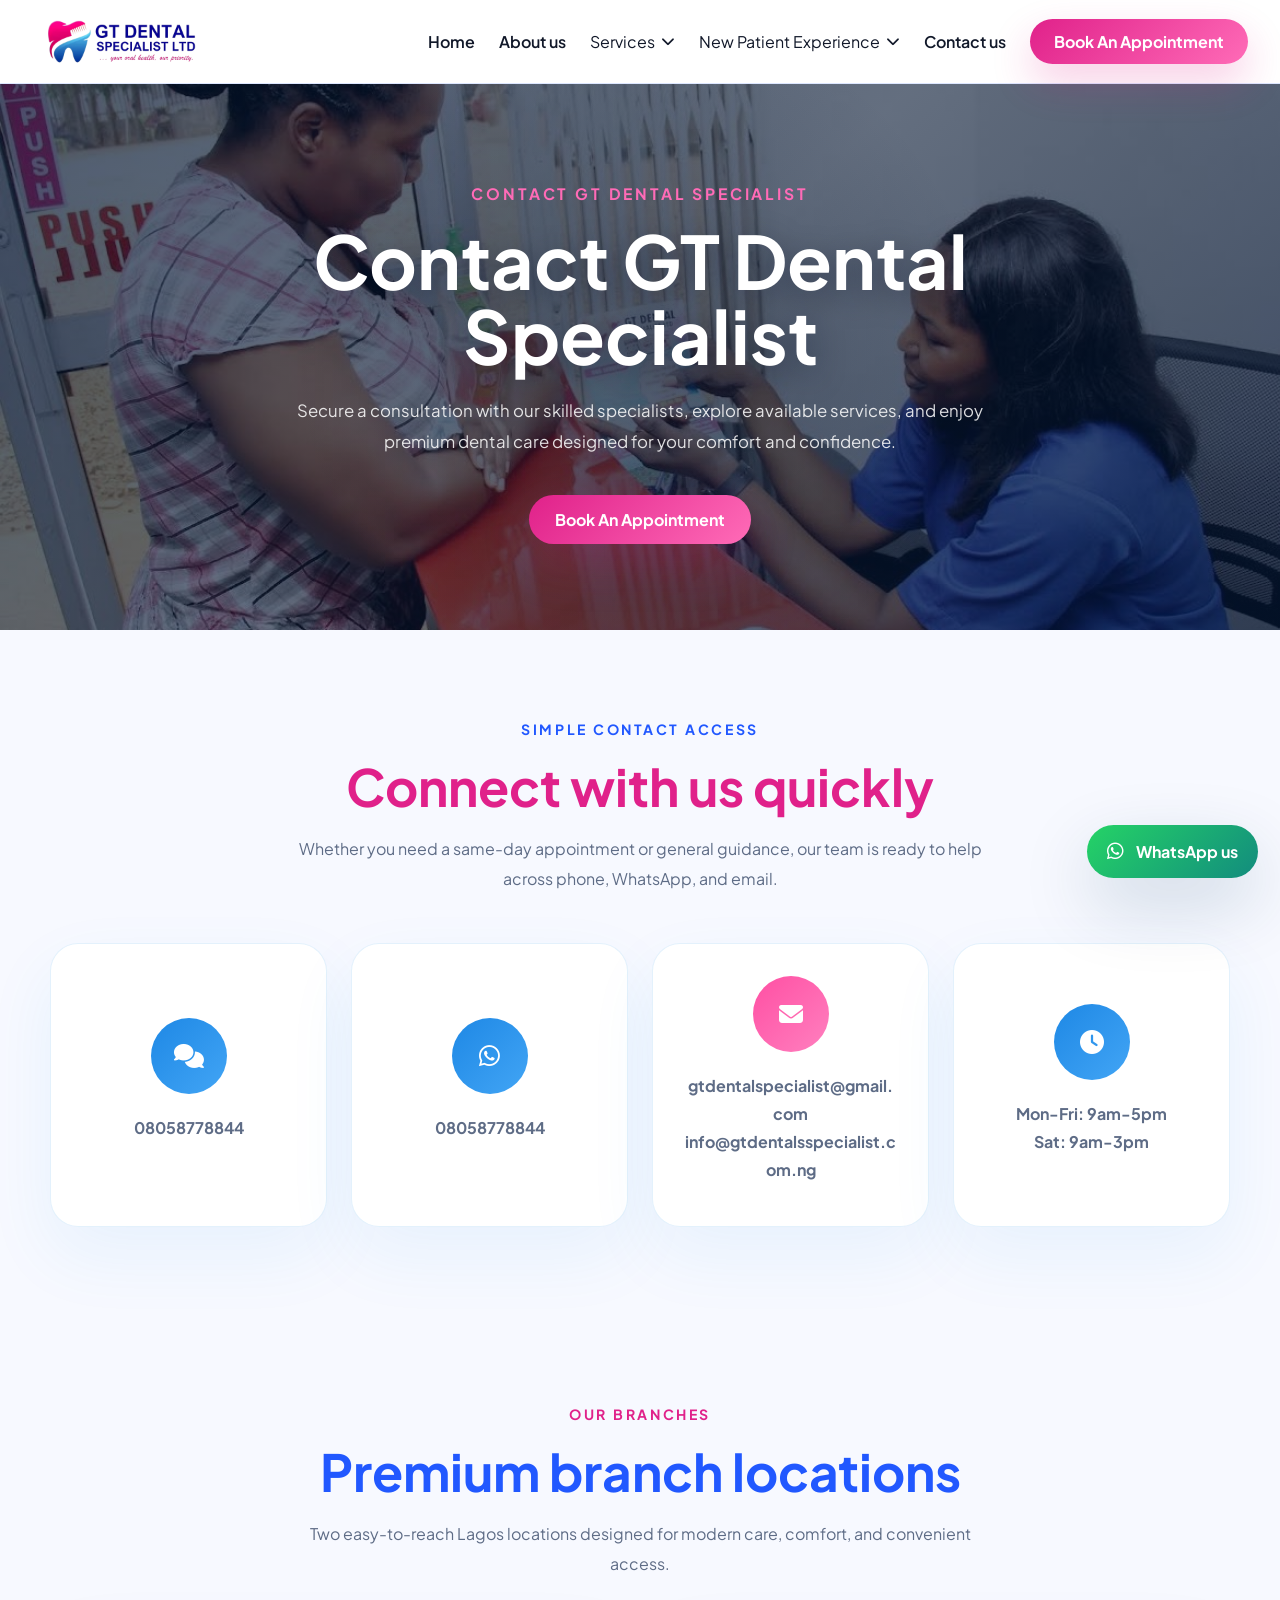
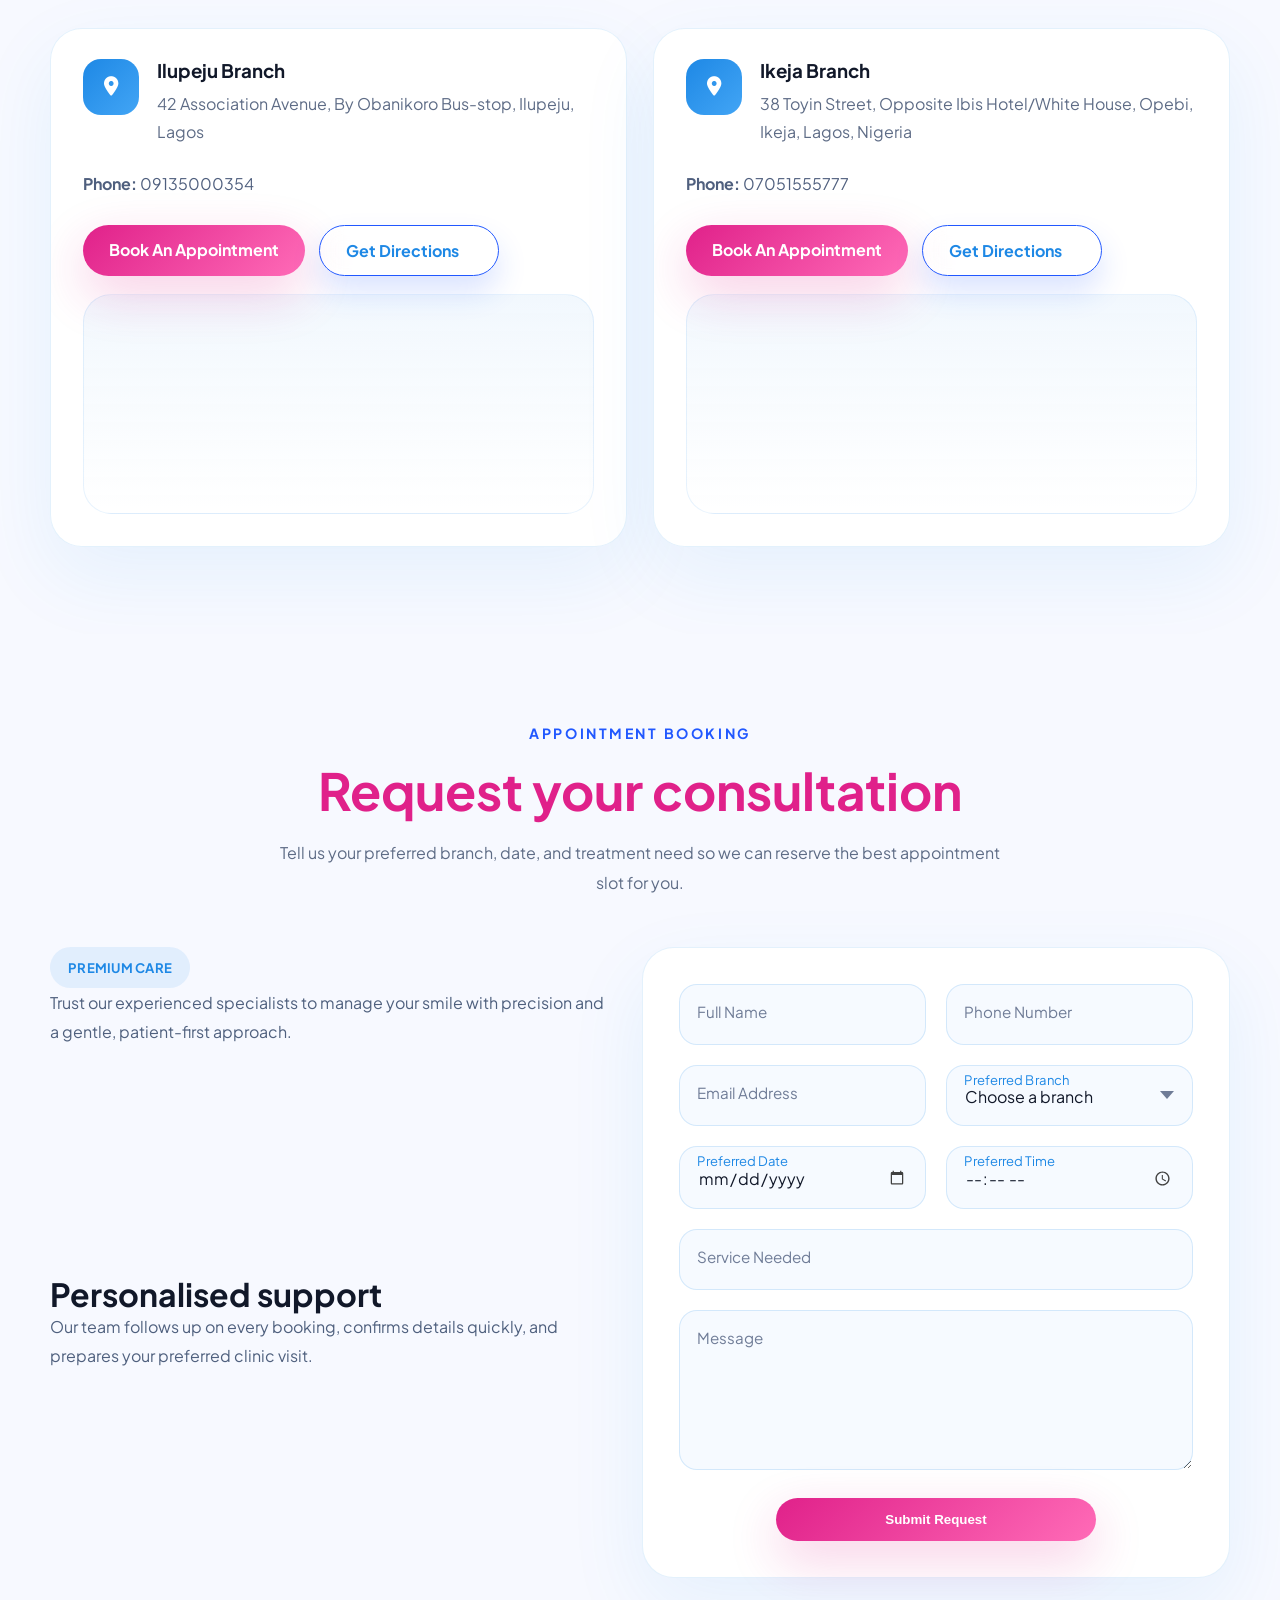
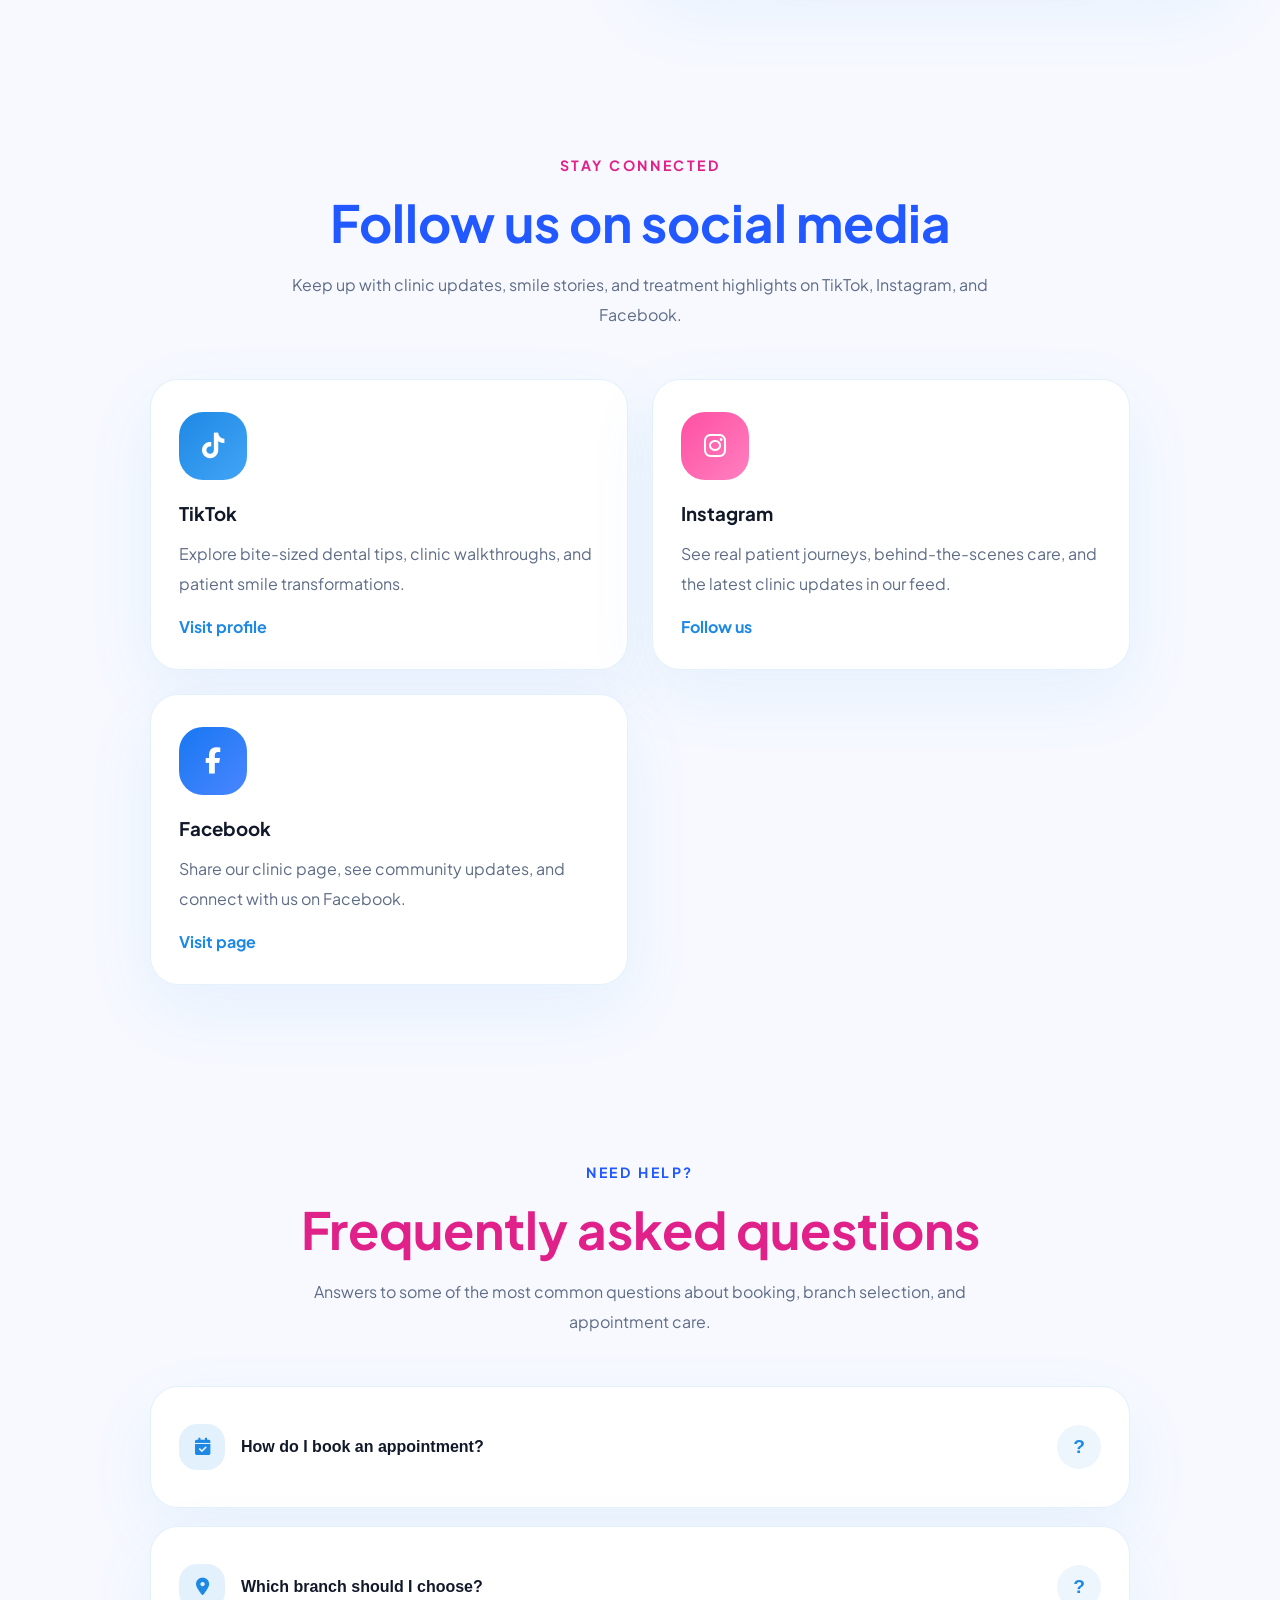
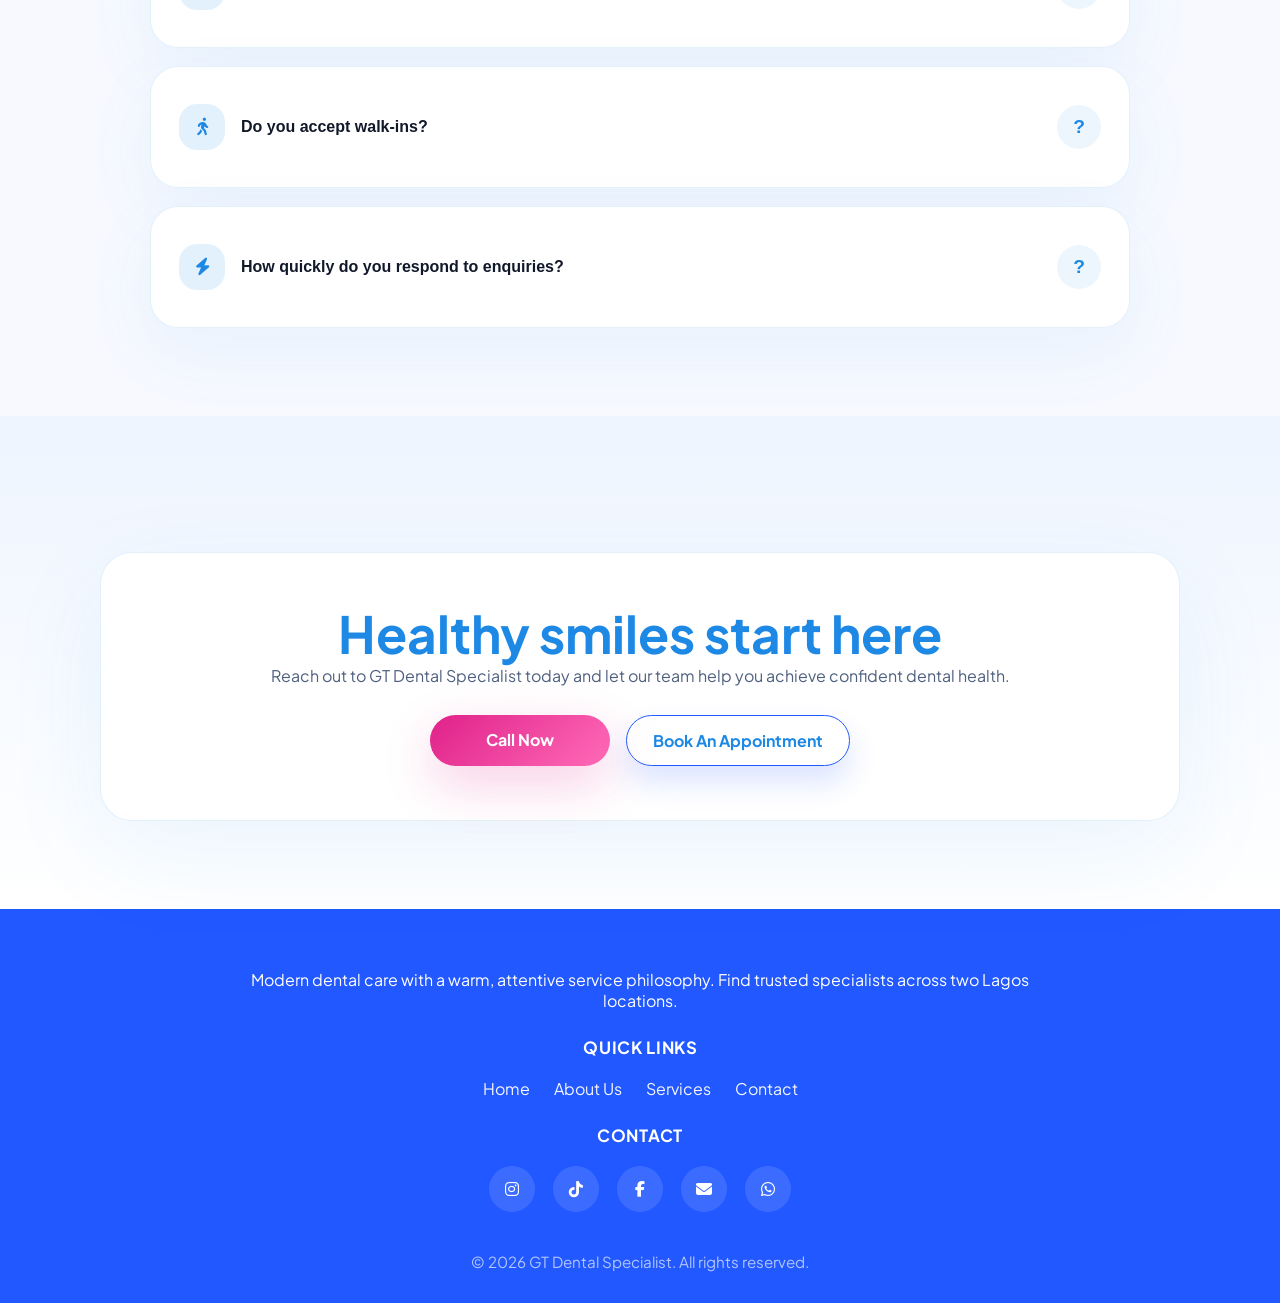
<file: contact.html>
﻿<!DOCTYPE html>
<html lang="en">
<head>
    <meta charset="UTF-8">
    <meta name="viewport" content="width=device-width, initial-scale=1.0">
    <meta name="description" content="Contact GT Dental Specialist to book an appointment or get dental advice. Visit us in Ilupeju or Ikeja, Lagos.">
    <meta name="keywords" content="contact dentist, book dental appointment, dental clinic Lagos, Ilupeju, Ikeja">
    <meta name="author" content="GT Dental Specialist">
    <meta name="robots" content="index, follow">
    <meta property="og:title" content="Contact & Book Appointment - GT Dental Specialist">
    <meta property="og:description" content="Easy appointment booking and contact options across two convenient Lagos locations.">
    <meta property="og:type" content="website">
    <title>Contact & Book Appointment - GT Dental Specialist</title>
    <link rel="icon" href="assets/gt-dentals-site-icon.png" type="image/jpeg">
    <link rel="preconnect" href="https://fonts.googleapis.com">
    <link rel="preconnect" href="https://fonts.gstatic.com" crossorigin>
    <link href="https://fonts.googleapis.com/css2?family=Inter:wght@400;500;600;700;800&family=Plus+Jakarta+Sans:wght@400;500;600;700;800&display=swap" rel="stylesheet">
    <link rel="stylesheet" href="https://cdnjs.cloudflare.com/ajax/libs/font-awesome/6.5.1/css/all.min.css" crossorigin="anonymous" referrerpolicy="no-referrer" />
    <link rel="stylesheet" href="styles.css">
</head>
<body>
  <header>
        <a href="index.html" class="logo-link">
            <img src="assets/gt-dentals-logo.png" alt="GT Dental Specialist" class="logo">
        </a>

        <button class="menu-toggle" type="button" aria-label="Toggle navigation">
            <span></span>
            <span></span>
            <span></span>
        </button>

        <nav class="main-nav">
            <ul class="nav-ul">
                <li class="nav-li"><a href="index.html" class="link">Home</a></li>
                <li class="nav-li"><a href="about.html" class="link">About us</a></li>
                <li class="nav-li dropdown">
                    <button class="dropdown-trigger" type="button" aria-haspopup="true" aria-expanded="false">
                        Services
                        <i class="fas fa-chevron-down dropdown-arrow" aria-hidden="true"></i>
                    </button>
                    <ul class="dropdown-menu" role="menu" aria-label="Services submenu">
                        <li><a href="service.html#general-dentistry" class="dropdown-link" role="menuitem">General Dentistry</a></li>
                        <li><a href="service.html#oral-surgery" class="dropdown-link" role="menuitem">Oral Surgery</a></li>
                        <li><a href="service.html#orthodontics" class="dropdown-link" role="menuitem">Orthodontics</a></li>
                        <li><a href="service.html#cosmetic-dentistry" class="dropdown-link" role="menuitem">Cosmetic Dentistry</a></li>
                        <li><a href="service.html#conservative-dentistry" class="dropdown-link" role="menuitem">Conservative Dentistry</a></li>
                        <li><a href="service.html#periodontics" class="dropdown-link" role="menuitem">Periodontics</a></li>
                        <li><a href="service.html#pediatric-dentistry" class="dropdown-link" role="menuitem">Pediatric Dentistry</a></li>
                        <li><a href="service.html#teeth-restoration-replacement" class="dropdown-link" role="menuitem">Teeth Restoration</a></li>
                    </ul>
                </li>
                <li class="nav-li dropdown">
                    <button class="dropdown-trigger" type="button" aria-haspopup="true" aria-expanded="false">
                        New Patient Experience
                        <i class="fas fa-chevron-down dropdown-arrow" aria-hidden="true"></i>
                    </button>
                    <ul class="dropdown-menu" role="menu" aria-label="New Customer Experience submenu">
                        <li><a href="new-customer.html#first-visit" class="dropdown-link" role="menuitem">Your First Visit</a></li>
                        <li><a href="new-customer.html#nervous-patient" class="dropdown-link" role="menuitem">Nervous Patient</a></li>
                        <li><a href="new-customer.html#book-appointment" class="dropdown-link" role="menuitem">Book an Appointment</a></li>
                    </ul>
                </li>
                <li class="nav-li"><a href="contact.html" class="link">Contact us</a></li>
            </ul>
            <a href="contact.html#booking" class="book-btn">Book An Appointment</a>
        </nav>
    </header>

    <main>
        <section class="contact-hero hero-compact">
            <div class="hero-copy">
                <p class="hero-intro">Contact GT Dental Specialist</p>
                <h1 class="heading">Contact GT Dental Specialist</h1>
                <p class="subheading">Secure a consultation with our skilled specialists, explore available services, and enjoy premium dental care designed for your comfort and confidence.</p>
                <div class="hero-ctas">
                    <a href="#booking" class="primary-cta">Book An Appointment</a>
                </div>
            </div>
            <div class="hero-accent accent-one"></div>
            <div class="hero-accent accent-two"></div>
            <div class="hero-accent accent-three"></div>
        </section>

        <section class="quick-contact-strip">
            <div class="section-head">
                <p class="eyebrow">Simple contact access</p>
                <h2>Connect with us quickly</h2>
                <p class="section-copy">Whether you need a same-day appointment or general guidance, our team is ready to help across phone, WhatsApp, and email.</p>
            </div>
            <div class="contact-grid">
                <article class="info-card" aria-label="General enquiries phone">
                    <div class="card-icon blue-icon"><i class="fas fa-comments"></i></div>
                    <p class="info-detail">08058778844</p>
                </article>
                <article class="info-card" aria-label="WhatsApp contact number">
                    <div class="card-icon blue-icon"><i class="fab fa-whatsapp"></i></div>
                    <p class="info-detail">08058778844</p>
                </article>
                <article class="info-card" aria-label="Email addresses">
                    <div class="card-icon pink-icon"><i class="fas fa-envelope"></i></div>
                    <p class="info-detail">gtdentalspecialist@gmail.com<br>info@gtdentalsspecialist.com.ng</p>
                </article>
                <article class="info-card" aria-label="Opening hours">
                    <div class="card-icon blue-icon"><i class="fas fa-clock"></i></div>
                    <p class="info-detail">Mon-Fri: 9am-5pm<br>Sat: 9am-3pm</p>
                </article>
            </div>
        </section>

        <section class="branch-section">
            <div class="section-head">
                <p class="eyebrow">Our branches</p>
                <h2>Premium branch locations</h2>
                <p class="section-copy">Two easy-to-reach Lagos locations designed for modern care, comfort, and convenient access.</p>
            </div>
            <div class="branch-grid">
                <article class="branch-card">
                    <div class="branch-card-header">
                        <span class="branch-icon"><i class="fas fa-map-marker-alt"></i></span>
                        <div>
                            <h3>Ilupeju Branch</h3>
                            <p>42 Association Avenue, By Obanikoro Bus-stop, Ilupeju, Lagos</p>
                        </div>
                    </div>
                    <div class="branch-card-body">
                        <p><strong>Phone:</strong> 09135000354</p>
                        <div class="branch-actions">
                            <a href="#booking" class="primary-cta">Book An Appointment</a>
                            <a href="https://www.google.com/maps/search/42+Association+Avenue,+Ilupeju+Lagos" target="_blank" rel="noreferrer" class="secondary-cta">Get Directions</a>
                        </div>
                        <div class="map-placeholder">
                            <iframe src="https://maps.google.com/maps?q=42+Association+Avenue,+Ilupeju,+Lagos&z=15&output=embed" loading="lazy" referrerpolicy="no-referrer-when-downgrade"></iframe>
                        </div>
                    </div>
                </article>
                <article class="branch-card">
                    <div class="branch-card-header">
                        <span class="branch-icon"><i class="fas fa-map-marker-alt"></i></span>
                        <div>
                            <h3>Ikeja Branch</h3>
                            <p>38 Toyin Street, Opposite Ibis Hotel/White House, Opebi, Ikeja, Lagos, Nigeria</p>
                        </div>
                    </div>
                    <div class="branch-card-body">
                        <p><strong>Phone:</strong> 07051555777</p>
                        <div class="branch-actions">
                            <a href="#booking" class="primary-cta">Book An Appointment</a>
                            <a href="https://www.google.com/maps/search/GT+Dental+Specialist+Limited+38+Toyin+Street+Opposite+Ibis+Hotel+White+House+Opebi+Ikeja+Lagos+Nigeria" target="_blank" rel="noreferrer" class="secondary-cta">Get Directions</a>
                        </div>
                        <div class="map-placeholder">
                            <iframe src="https://maps.google.com/maps?q=GT+Dental+Specialist+Limited+38+Toyin+Street+Opposite+Ibis+Hotel+White+House+Opebi+Ikeja+Lagos+Nigeria&z=17&output=embed" loading="lazy" referrerpolicy="no-referrer-when-downgrade"></iframe>
                        </div>
                    </div>
                </article>
            </div>
        </section>

        <section id="booking" class="booking-section">
            <div class="section-head">
                <p class="eyebrow">Appointment booking</p>
                <h2>Request your consultation</h2>
                <p class="section-copy">Tell us your preferred branch, date, and treatment need so we can reserve the best appointment slot for you.</p>
            </div>
            <div class="booking-layout">
                <div class="booking-copy">
                    <div class="booking-feature">
                        <span>Premium care</span>
                        <p>Trust our experienced specialists to manage your smile with precision and a gentle, patient-first approach.</p>
                    </div>
                    <div class="booking-highlight">
                        <h3>Personalised support</h3>
                        <p>Our team follows up on every booking, confirms details quickly, and prepares your preferred clinic visit.</p>
                    </div>
                </div>
                <div class="booking-panel">
                    <form id="booking-form" action="form-handler.php" method="post" novalidate>
                        <div class="form-grid">
                            <div class="form-group">
                                <input id="client-name" class="form-control" type="text" name="name" placeholder=" " required>
                                <label for="client-name">Full Name</label>
                            </div>
                            <div class="form-group">
                                <input id="client-phone" class="form-control" type="tel" name="phone" placeholder=" " required>
                                <label for="client-phone">Phone Number</label>
                            </div>
                            <div class="form-group">
                                <input id="client-email" class="form-control" type="email" name="email" placeholder=" " required>
                                <label for="client-email">Email Address</label>
                            </div>
                            <div class="form-group">
                                <select id="preferred-branch" class="form-control" name="branch" required>
                                    <option value="" disabled selected hidden>Choose a branch</option>
                                    <option value="ilupeju">Ilupeju Branch</option>
                                    <option value="ikeja">Ikeja Branch</option>
                                </select>
                                <label for="preferred-branch">Preferred Branch</label>
                            </div>
                            <div class="form-group">
                                <input id="preferred-date" class="form-control" type="date" name="date" placeholder=" " required>
                                <label for="preferred-date">Preferred Date</label>
                            </div>
                            <div class="form-group">
                                <input id="preferred-time" class="form-control" type="time" name="time" placeholder=" " required>
                                <label for="preferred-time">Preferred Time</label>
                            </div>
                            <div class="form-group form-row-full">
                                <input id="service-needed" class="form-control" type="text" name="service" placeholder=" " required>
                                <label for="service-needed">Service Needed</label>
                            </div>
                            <div class="form-group form-row-full">
                                <textarea id="message" class="form-control" name="message" placeholder=" " required></textarea>
                                <label for="message">Message</label>
                            </div>
                        </div>
                        <div class="form-actions">
                            <button type="submit" class="primary-cta">Submit Request</button>
                        </div>
                    </form>
                </div>
            </div>
        </section>

        <section class="socials-section">
            <div class="section-head">
                <p class="eyebrow">Stay connected</p>
                <h2>Follow us on social media</h2>
                <p class="section-copy">Keep up with clinic updates, smile stories, and treatment highlights on TikTok, Instagram, and Facebook.</p>
            </div>
            <div class="social-grid">
                <article class="social-card tiktok-card">
                    <div class="social-card-icon"><i class="fab fa-tiktok"></i></div>
                    <h3>TikTok</h3>
                    <p>Explore bite-sized dental tips, clinic walkthroughs, and patient smile transformations.</p>
                    <a href="https://www.tiktok.com/@gtdentalspecialist?_r=1&_t=ZS-96gRBxIaEOj" target="_blank" rel="noreferrer">Visit profile</a>
                </article>
                <article class="social-card instagram-card">
                    <div class="social-card-icon"><i class="fab fa-instagram"></i></div>
                    <h3>Instagram</h3>
                    <p>See real patient journeys, behind-the-scenes care, and the latest clinic updates in our feed.</p>
                    <a href="https://www.instagram.com/GT_dentalspecialist" target="_blank" rel="noreferrer">Follow us</a>
                </article>
                <article class="social-card facebook-card">
                    <div class="social-card-icon"><i class="fab fa-facebook-f"></i></div>
                    <h3>Facebook</h3>
                    <p>Share our clinic page, see community updates, and connect with us on Facebook.</p>
                    <a href="https://www.facebook.com/share/1KjWg8mxLD/" target="_blank" rel="noreferrer">Visit page</a>
                </article>
            </div>
        </section>

        <section class="faq-section">
            <div class="section-head">
                <p class="eyebrow">Need help?</p>
                <h2>Frequently asked questions</h2>
                <p class="section-copy">Answers to some of the most common questions about booking, branch selection, and appointment care.</p>
            </div>
            <div class="accordion">
                <div class="accordion-item">
                    <button class="accordion-trigger" aria-expanded="false" aria-controls="faq1">
                        <span class="accordion-title"><span class="accordion-icon"><i class="fas fa-calendar-check"></i></span>How do I book an appointment?</span>
                        <span class="accordion-arrow">?</span>
                    </button>
                    <div id="faq1" class="accordion-panel">
                        <div class="panel-content">
                            <p>You can book online using the form above, call our clinic directly, or send a WhatsApp message to schedule your appointment quickly.</p>
                        </div>
                    </div>
                </div>
                <div class="accordion-item">
                    <button class="accordion-trigger" aria-expanded="false" aria-controls="faq2">
                        <span class="accordion-title"><span class="accordion-icon"><i class="fas fa-map-marker-alt"></i></span>Which branch should I choose?</span>
                        <span class="accordion-arrow">?</span>
                    </button>
                    <div id="faq2" class="accordion-panel">
                        <div class="panel-content">
                            <p>Choose the branch closest to you for convenience, or select the location with the most suitable appointment availability for your schedule.</p>
                        </div>
                    </div>
                </div>
                <div class="accordion-item">
                    <button class="accordion-trigger" aria-expanded="false" aria-controls="faq3">
                        <span class="accordion-title"><span class="accordion-icon"><i class="fas fa-walking"></i></span>Do you accept walk-ins?</span>
                        <span class="accordion-arrow">?</span>
                    </button>
                    <div id="faq3" class="accordion-panel">
                        <div class="panel-content">
                            <p>Walk-ins may be accepted depending on daily capacity, but we recommend booking ahead to guarantee your preferred time and treatment.</p>
                        </div>
                    </div>
                </div>
                <div class="accordion-item">
                    <button class="accordion-trigger" aria-expanded="false" aria-controls="faq4">
                        <span class="accordion-title"><span class="accordion-icon"><i class="fas fa-bolt"></i></span>How quickly do you respond to enquiries?</span>
                        <span class="accordion-arrow">?</span>
                    </button>
                    <div id="faq4" class="accordion-panel">
                        <div class="panel-content">
                            <p>Our team usually responds within a few hours during business hours, and we aim to reply to all enquiries within the same business day.</p>
                        </div>
                    </div>
                </div>
            </div>
        </section>

        <section class="final-cta-section">
            <div class="final-cta-panel">
                <div>
                    <h2>Healthy smiles start here</h2>
                    <p>Reach out to GT Dental Specialist today and let our team help you achieve confident dental health.</p>
                </div>
                <div class="final-cta-actions">
                    <a href="tel:+2348058778844" class="primary-cta">Call Now</a>
                    <a href="#booking" class="secondary-cta">Book An Appointment</a>
                </div>
            </div>
        </section>

        <footer class="footer">
            <div class="footer-grid">
                <div>
                    <p>Modern dental care with a warm, attentive service philosophy. Find trusted specialists across two Lagos locations.</p>
                </div>
                <div>
                    <h3>Quick links</h3>
                    <ul class="footer-links">
                        <li><a href="index.html">Home</a></li>
                        <li><a href="about.html">About Us</a></li>
                        <li><a href="service.html">Services</a></li>
                        <li><a href="contact.html">Contact</a></li>
                    </ul>
                </div>
                <div>
                    <h3>Contact</h3>
                    <ul class="social-list">
                        <li><a href="https://www.instagram.com/GT_dentalspecialist" class="social-link" target="_blank" rel="noreferrer"><i class="fab fa-instagram"></i></a></li>
                        <li><a href="https://www.tiktok.com/@gtdentalspecialist" class="social-link" target="_blank" rel="noreferrer"><i class="fab fa-tiktok"></i></a></li>
                        <li><a href="https://www.facebook.com/share/1KjWg8mxLD/" class="social-link" target="_blank" rel="noreferrer"><i class="fab fa-facebook-f"></i></a></li>
                        <li><a href="mailto:gtdentalspecialist@gmail.com" class="social-link"><i class="fas fa-envelope"></i></a></li>
                        <li><a href="https://wa.me/2348058778844" class="social-link"><i class="fab fa-whatsapp"></i></a></li>
                    </ul>
                </div>
            </div>
            <div class="footer-bottom">&copy; 2026 GT Dental Specialist. All rights reserved.</div>
        </footer>
    </main>

    <a class="whatsapp-float" href="https://wa.me/2348058778844?text=Hello%20GT%20Dental%20Specialist" target="_blank" rel="noreferrer">
        <span class="fab fa-whatsapp"></span>
        WhatsApp us
    </a>

</body>
<script src="script.js"></script>
</html>
</file>
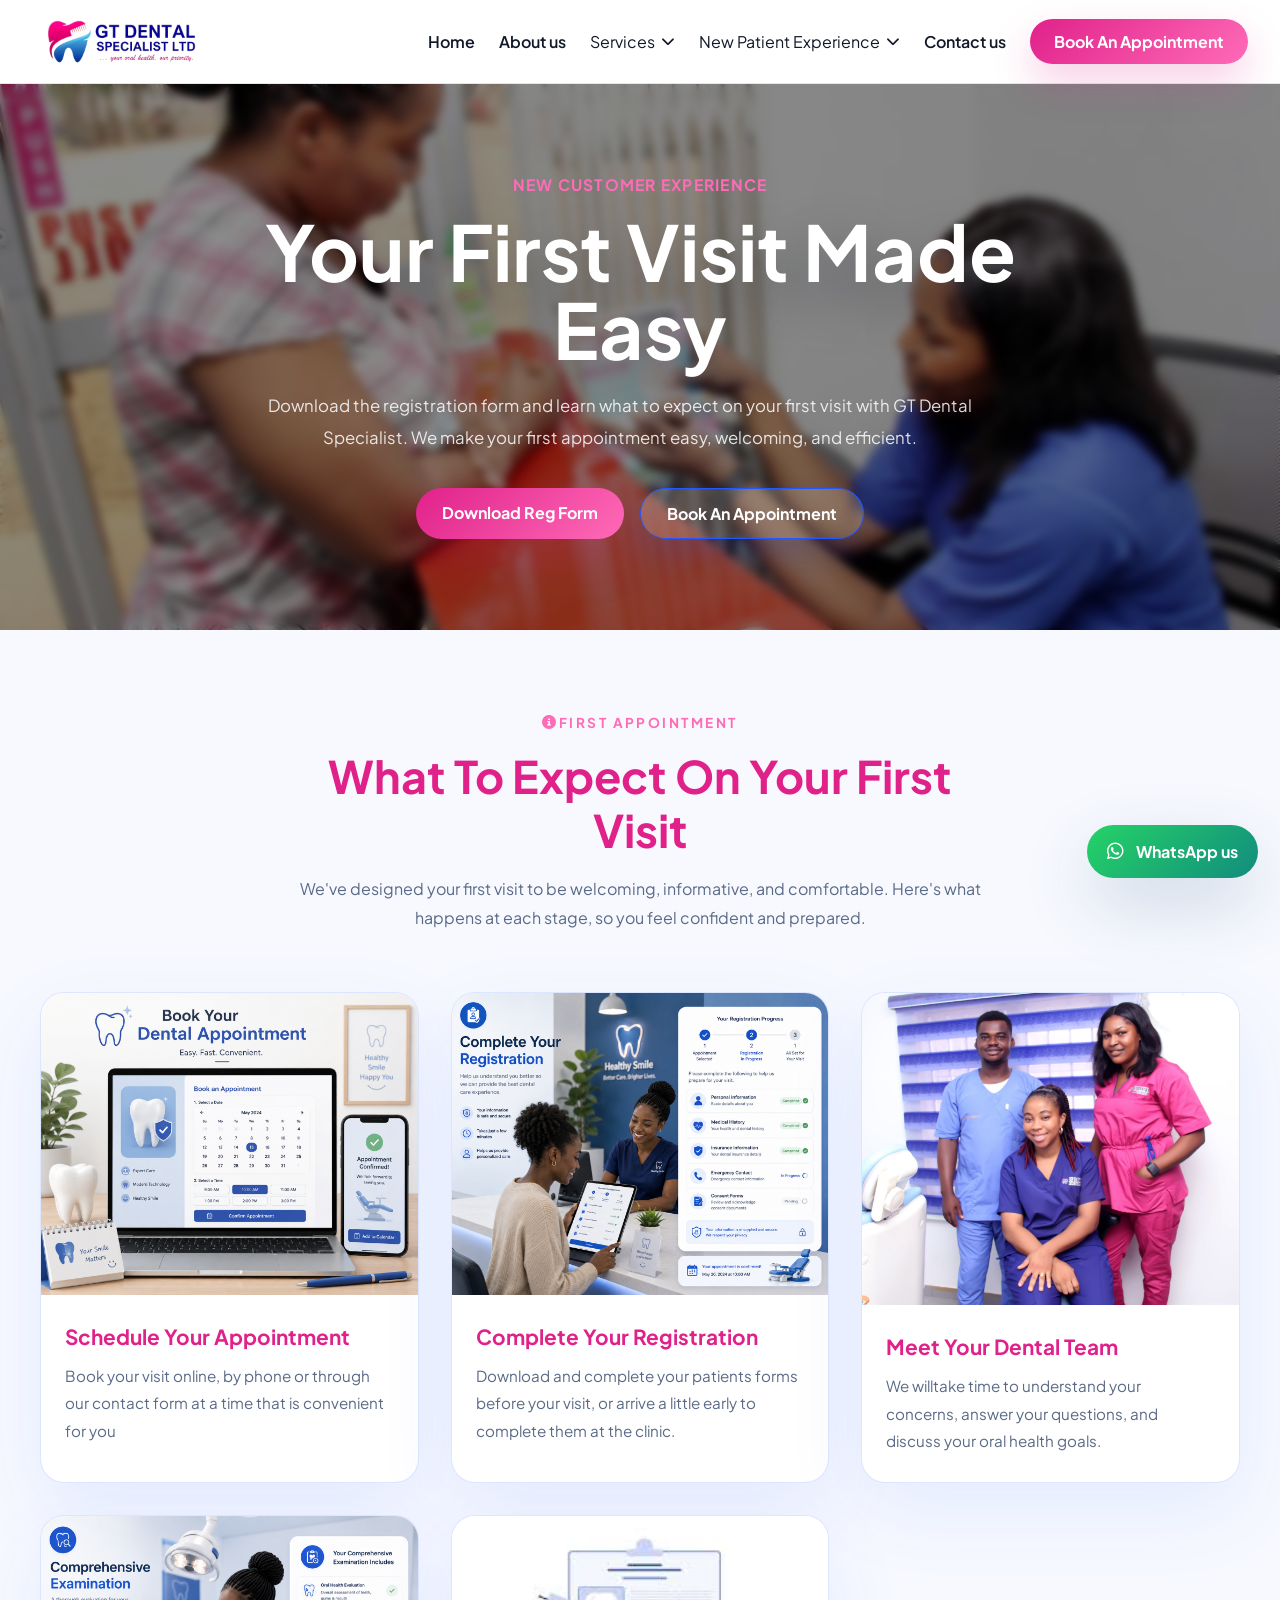
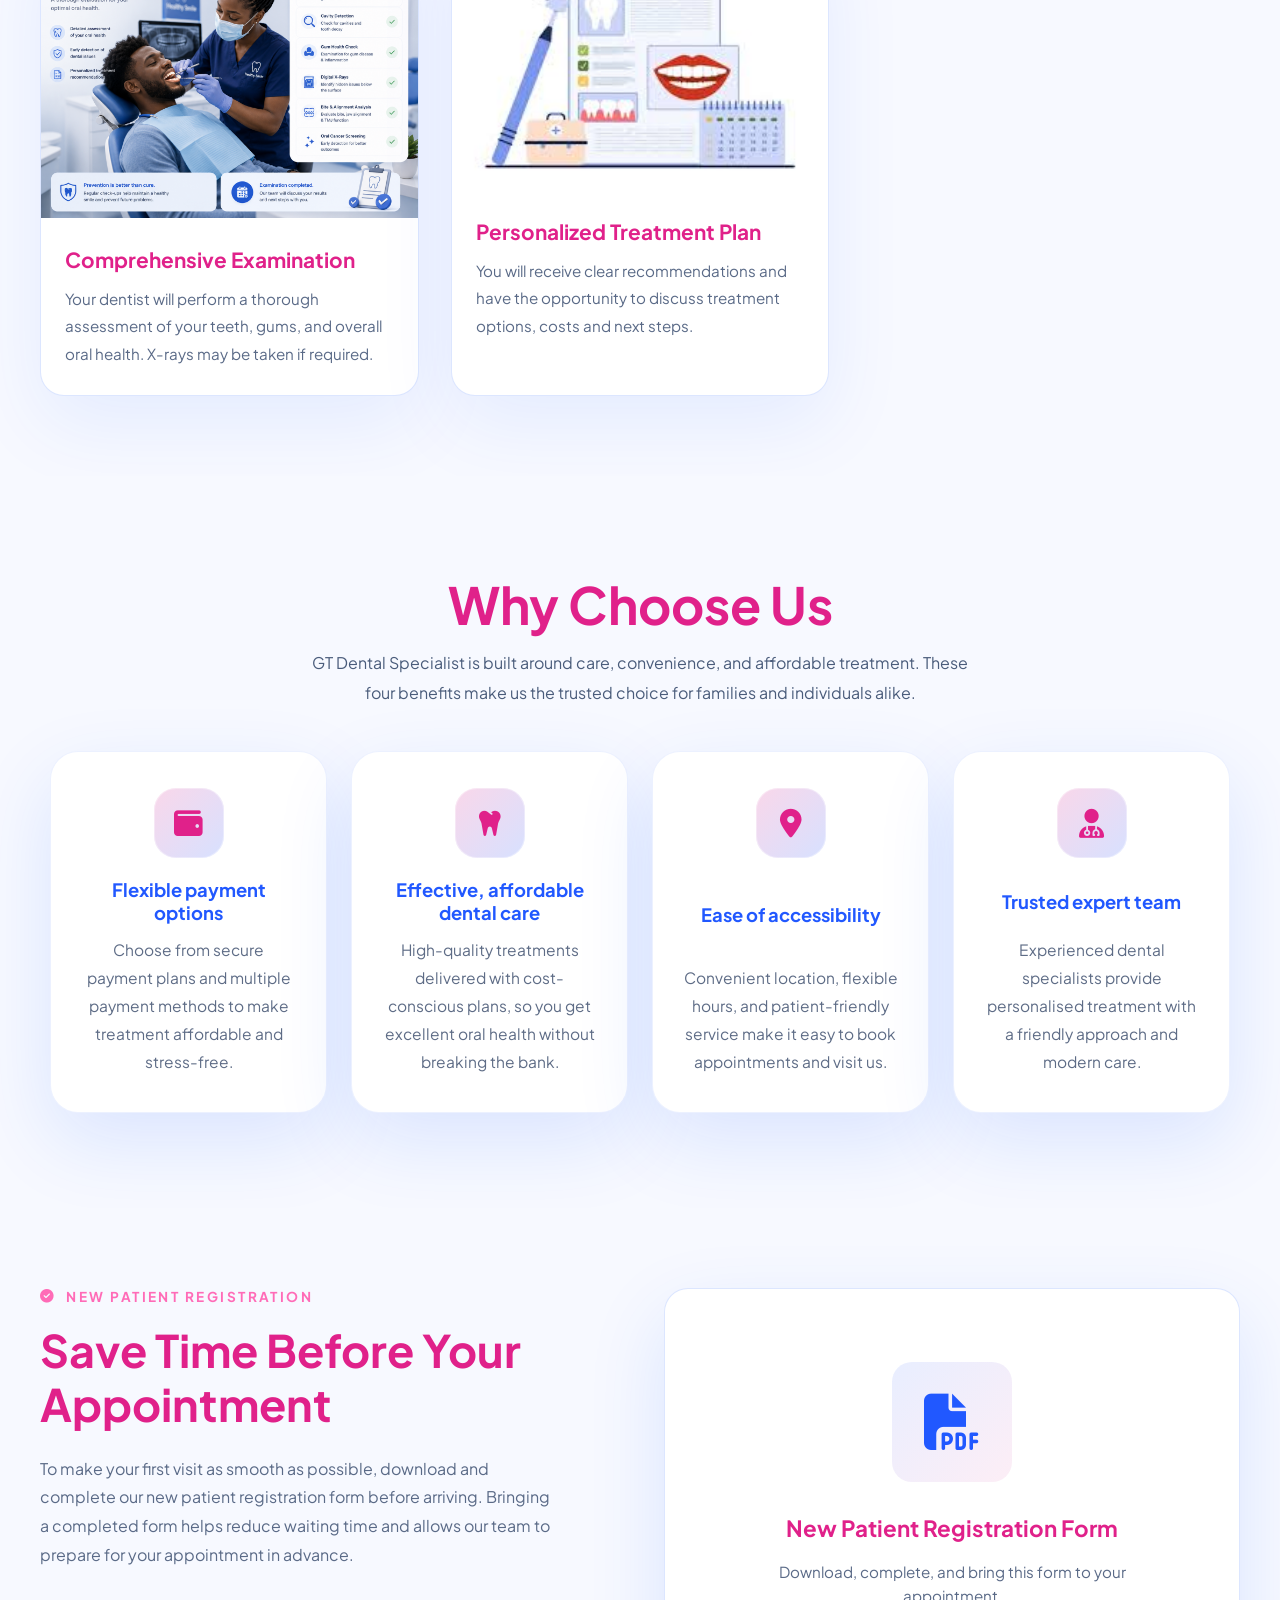
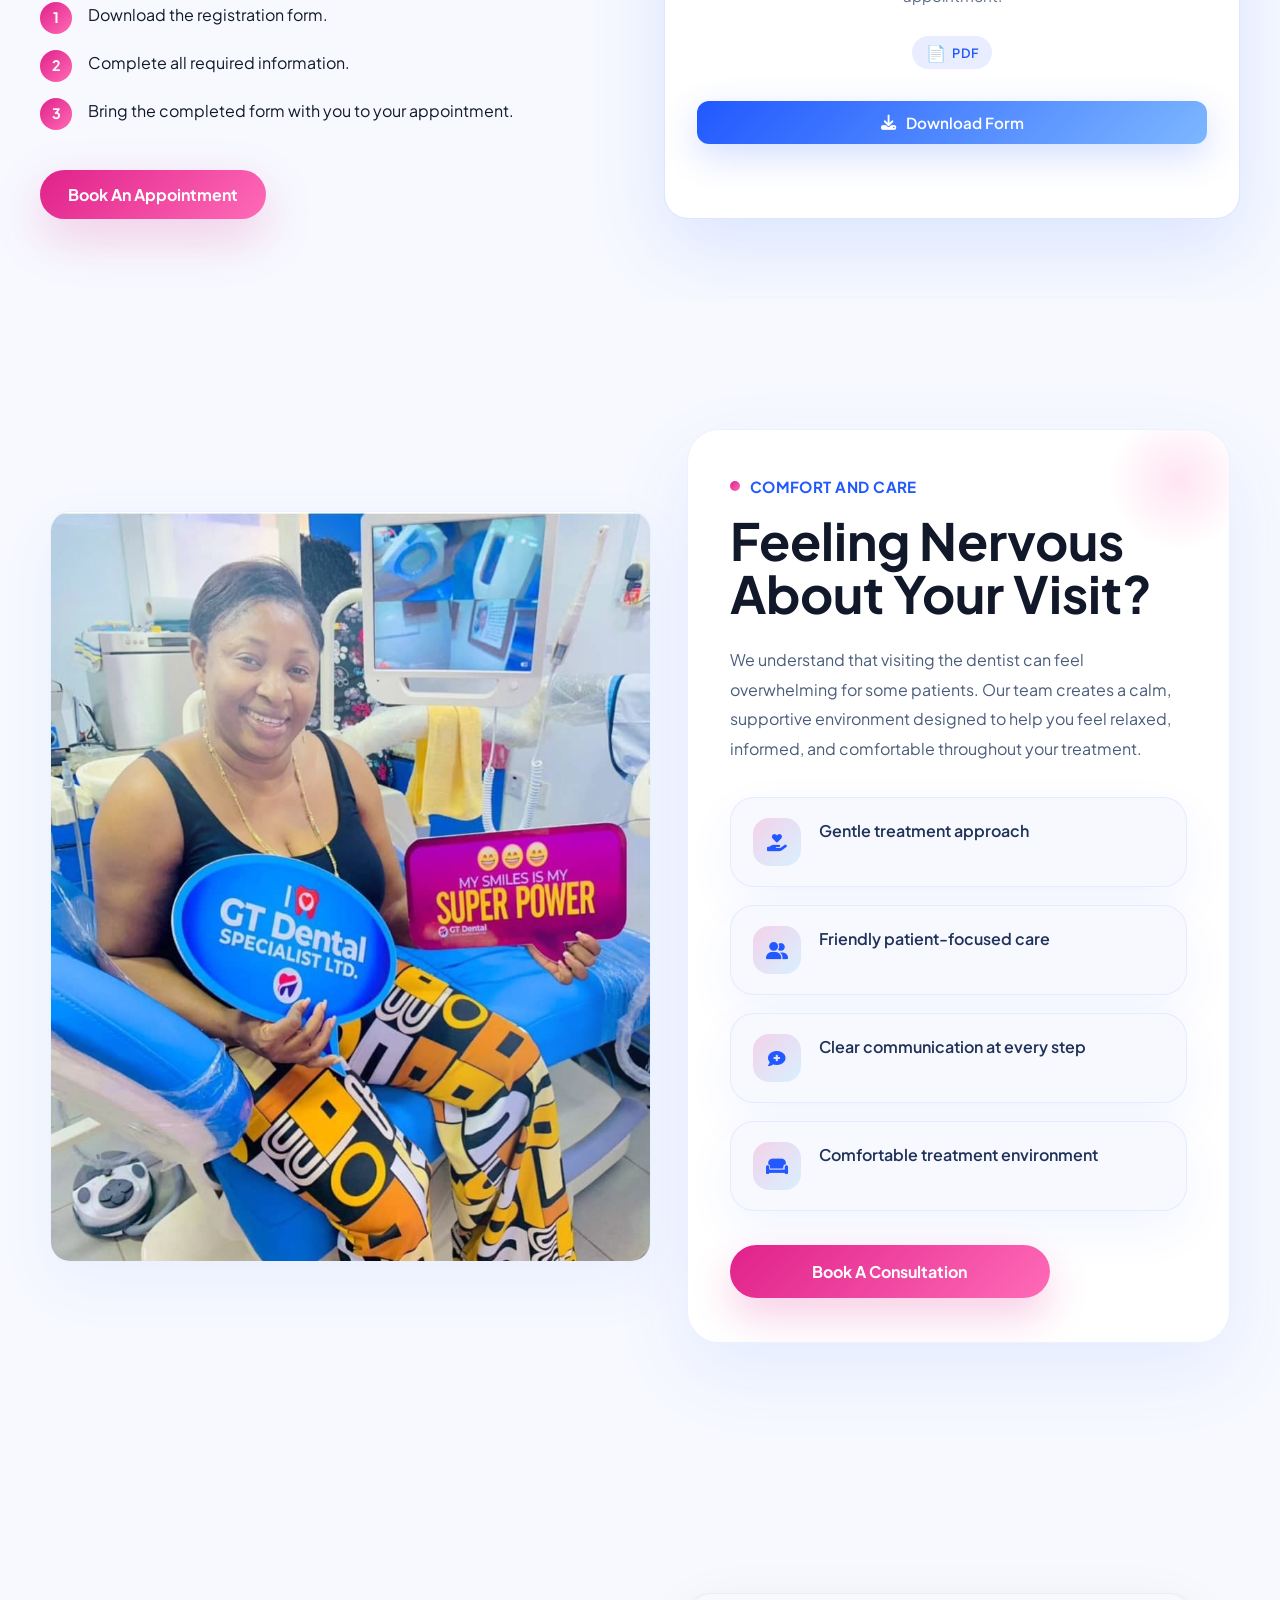
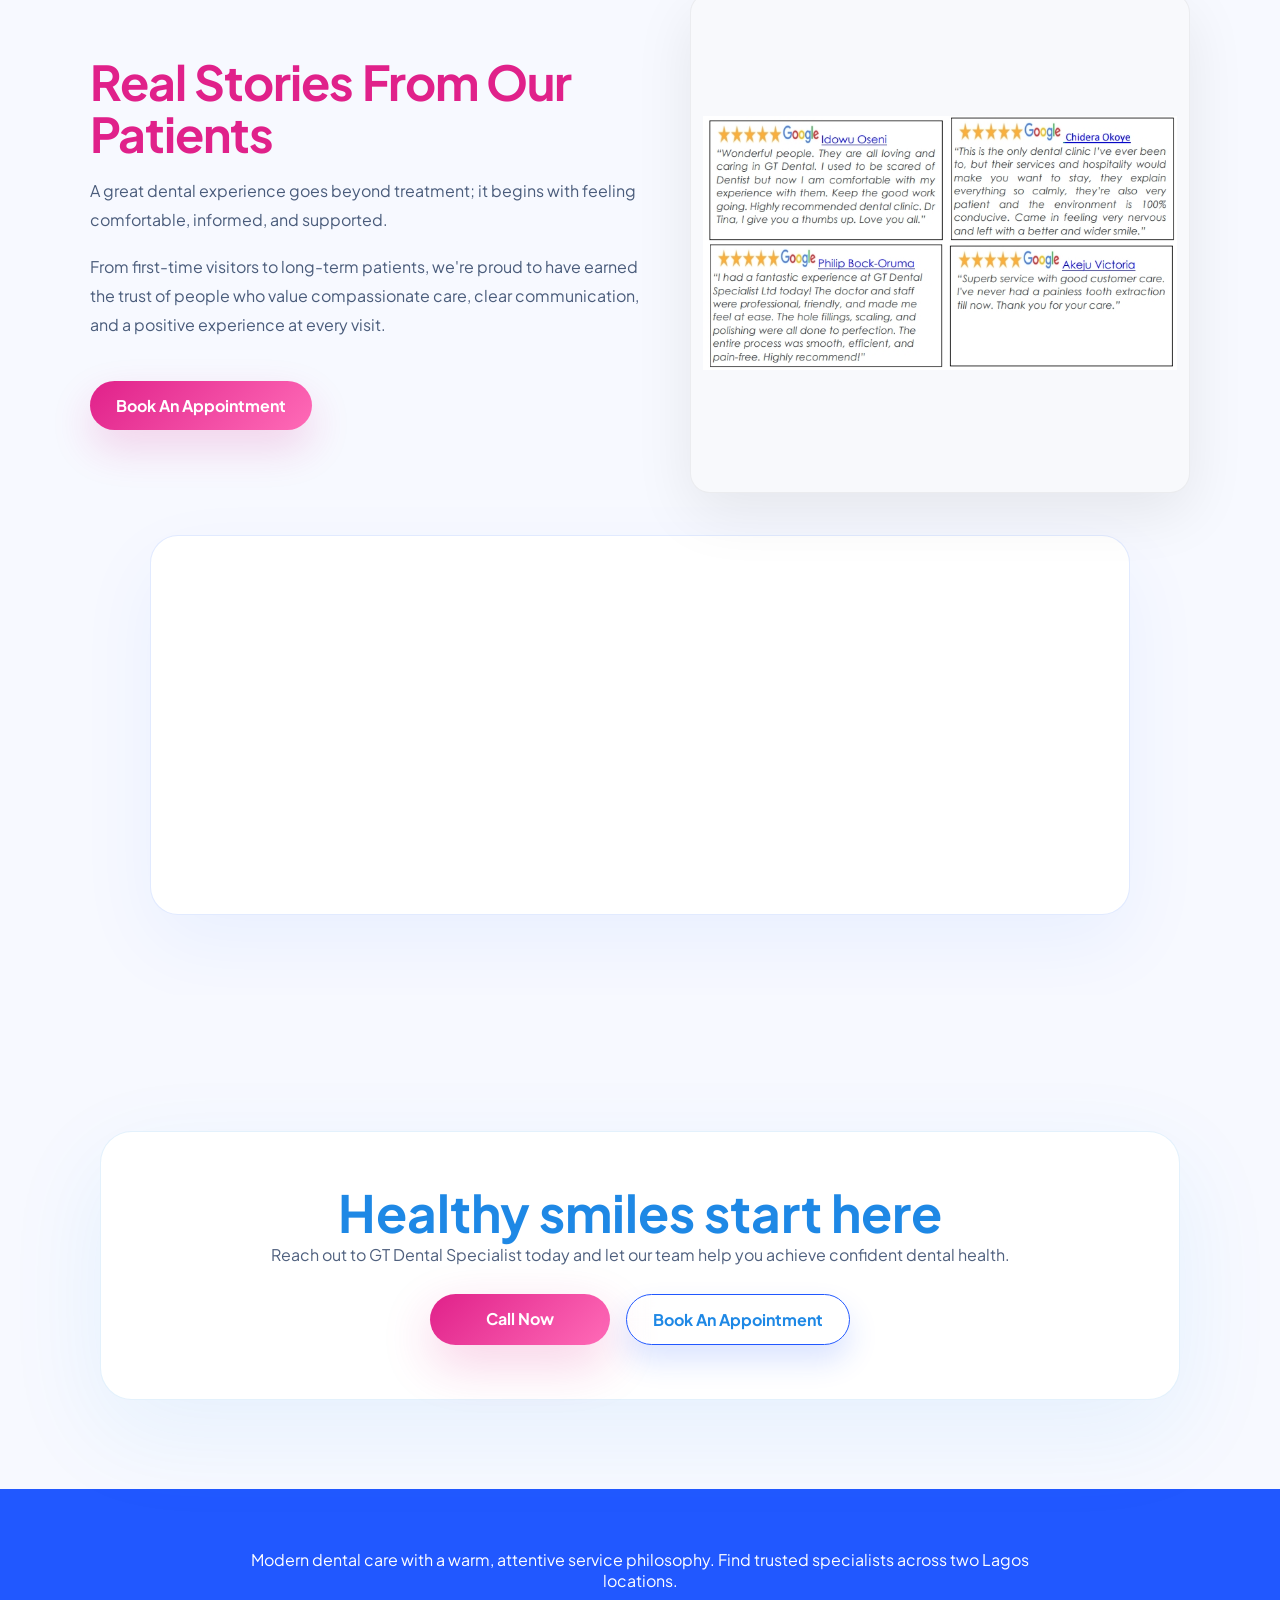
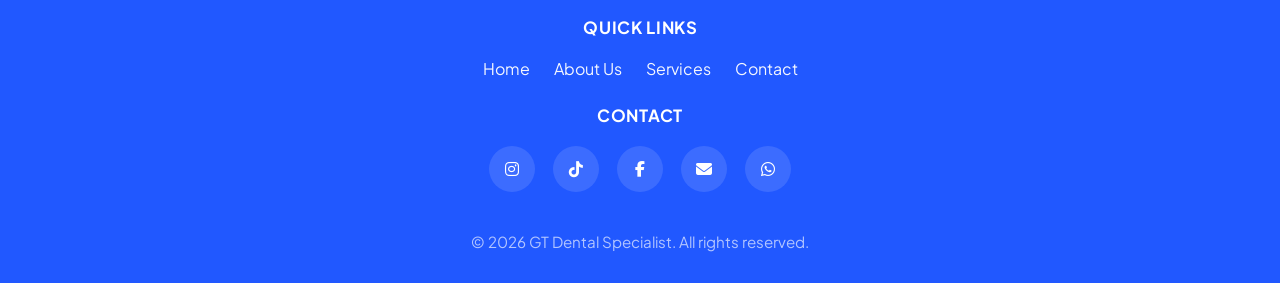
<file: new-customer.html>
<!DOCTYPE html>
<html lang="en">
<head>
    <meta charset="UTF-8">
    <meta name="viewport" content="width=device-width, initial-scale=1.0">
    <meta name="description" content="New Patient Registration at GT Dental Specialist. Learn what to expect on your first visit. Download our registration form and book an appointment today.">
    <meta name="keywords" content="new patient registration, first dental visit, book appointment, dental clinic Lagos, new patient form">
    <meta name="author" content="GT Dental Specialist">
    <meta name="robots" content="index, follow">
    <meta property="og:title" content="New Patient Registration - GT Dental Specialist">
    <meta property="og:description" content="Download your registration form and discover what to expect at your first appointment with GT Dental Specialist.">
    <meta property="og:type" content="website">
    <title>New Patient Registration - GT Dental Specialist Lagos</title>
    <link rel="icon" href="assets/gt-dentals-site-icon.png" type="image/jpeg">
    <link rel="preconnect" href="https://fonts.googleapis.com">
    <link rel="preconnect" href="https://fonts.gstatic.com" crossorigin>
    <link href="https://fonts.googleapis.com/css2?family=Inter:wght@400;500;600;700;800&family=Plus+Jakarta+Sans:wght@400;500;600;700;800&display=swap" rel="stylesheet">
    <link rel="stylesheet" href="https://cdnjs.cloudflare.com/ajax/libs/font-awesome/6.5.1/css/all.min.css" crossorigin="anonymous" referrerpolicy="no-referrer" />
    <link rel="stylesheet" href="styles.css">
</head>
<body class="page-new-customer">
<header>
        <a href="index.html" class="logo-link">
            <img src="assets/gt-dentals-logo.png" alt="GT Dental Specialist" class="logo">
        </a>

        <button class="menu-toggle" type="button" aria-label="Toggle navigation">
            <span></span>
            <span></span>
            <span></span>
        </button>

        <nav class="main-nav">
            <ul class="nav-ul">
                <li class="nav-li"><a href="index.html" class="link">Home</a></li>
                <li class="nav-li"><a href="about.html" class="link">About us</a></li>
                <li class="nav-li dropdown">
                    <button class="dropdown-trigger" type="button" aria-haspopup="true" aria-expanded="false">
                        Services
                        <i class="fas fa-chevron-down dropdown-arrow" aria-hidden="true"></i>
                    </button>
                    <ul class="dropdown-menu" role="menu" aria-label="Services submenu">
                        <li><a href="service.html#general-dentistry" class="dropdown-link" role="menuitem">General Dentistry</a></li>
                        <li><a href="service.html#oral-surgery" class="dropdown-link" role="menuitem">Oral Surgery</a></li>
                        <li><a href="service.html#orthodontics" class="dropdown-link" role="menuitem">Orthodontics</a></li>
                        <li><a href="service.html#cosmetic-dentistry" class="dropdown-link" role="menuitem">Cosmetic Dentistry</a></li>
                        <li><a href="service.html#conservative-dentistry" class="dropdown-link" role="menuitem">Conservative Dentistry</a></li>
                        <li><a href="service.html#periodontics" class="dropdown-link" role="menuitem">Periodontics</a></li>
                        <li><a href="service.html#pediatric-dentistry" class="dropdown-link" role="menuitem">Pediatric Dentistry</a></li>
                        <li><a href="service.html#teeth-restoration-replacement" class="dropdown-link" role="menuitem">Teeth Restoration</a></li>
                    </ul>
                </li>
                <li class="nav-li dropdown">
                    <button class="dropdown-trigger" type="button" aria-haspopup="true" aria-expanded="false">
                        New Patient Experience
                        <i class="fas fa-chevron-down dropdown-arrow" aria-hidden="true"></i>
                    </button>
                    <ul class="dropdown-menu" role="menu" aria-label="New Customer Experience submenu">
                        <li><a href="new-customer.html#first-visit" class="dropdown-link" role="menuitem">Your First Visit</a></li>
                        <li><a href="new-customer.html#nervous-patient" class="dropdown-link" role="menuitem">Nervous Patient</a></li>
                        <li><a href="new-customer.html#book-appointment" class="dropdown-link" role="menuitem">Book an Appointment</a></li>
                    </ul>
                </li>
                <li class="nav-li"><a href="contact.html" class="link">Contact us</a></li>
            </ul>
            <a href="contact.html#booking" class="book-btn">Book An Appointment</a>
        </nav>
    </header>
    <main>
  <section class="customer-hero">
    <div class="hero-copy">
      <p class="hero-intro">NEW CUSTOMER EXPERIENCE</p>
      <h1 class="heading">Your First Visit Made Easy</h1>
      <p class="subheading">Download the registration form and learn what to expect on your first visit with GT Dental Specialist. We make your first appointment easy, welcoming, and efficient.</p>
      <div class="hero-ctas">
        <a href="assets/Registration-Form.pdf" download class="primary-cta">Download Reg Form</a>
        <a href="contact.html#booking" class="secondary-cta">Book An Appointment</a>
      </div>
    </div>
    <div class="hero-accent accent-one"></div>
    <div class="hero-accent accent-two"></div>
    <div class="hero-accent accent-three"></div>
  </section>

  <section class="expectation" id="first-visit">
    <div class="expectation-section-head">
      <span class="expectation-eyebrow">
        <i class="fas fa-info-circle"></i>
        FIRST APPOINTMENT
      </span>
      <h2>What To Expect On Your First Visit</h2>
      <p class="expectation-intro">
        We've designed your first visit to be welcoming, informative, and comfortable. Here's what happens at each stage, so you feel confident and prepared.
      </p>
    </div>

    <div class="expectation-grid">
    </div>

  </section>

  <section class="choose-section">
            <h2>Why Choose Us</h2>
            <p class="choose-intro">GT Dental Specialist is built around care, convenience, and affordable treatment. These four benefits make us the trusted choice for families and individuals alike.</p>
            <div class="choose-grid">
                <article class="choose-card">
                    <div class="choose-icon"><i class="fas fa-wallet"></i></div>
                    <h3>Flexible payment options</h3>
                    <p>Choose from secure payment plans and multiple payment methods to make treatment affordable and stress-free.</p>
                </article>
                <article class="choose-card">
                    <div class="choose-icon"><i class="fas fa-tooth"></i></div>
                    <h3>Effective, affordable dental care</h3>
                    <p>High-quality treatments delivered with cost-conscious plans, so you get excellent oral health without breaking the bank.</p>
                </article>
                <article class="choose-card">
                    <div class="choose-icon"><i class="fas fa-location-dot"></i></div>
                    <h3>Ease of accessibility</h3>
                    <p>Convenient location, flexible hours, and patient-friendly service make it easy to book appointments and visit us.</p>
                </article>
                <article class="choose-card">
                    <div class="choose-icon"><i class="fas fa-user-md"></i></div>
                    <h3>Trusted expert team</h3>
                    <p>Experienced dental specialists provide personalised treatment with a friendly approach and modern care.</p>
                </article>
            </div>
        </section>

        <section class="new-patient-registration" id="new-patient-registration">
            <div class="new-patient-registration-container">
                <!-- Left Column: Text Content -->
                <div class="new-patient-left">
                    <span class="new-patient-eyebrow">
                        <i class="fas fa-check-circle"></i>
                        NEW PATIENT REGISTRATION
                    </span>
                    <h2 class="new-patient-heading">Save Time Before Your Appointment</h2>
                    <p class="new-patient-description">
                        To make your first visit as smooth as possible, download and complete our new patient registration form before arriving. Bringing a completed form helps reduce waiting time and allows our team to prepare for your appointment in advance.
                    </p>

                    <ol class="new-patient-steps">
                        <li data-number="1">Download the registration form.</li>
                        <li data-number="2">Complete all required information.</li>
                        <li data-number="3">Bring the completed form with you to your appointment.</li>
                    </ol>

                    <a href="contact.html#booking" download class="new-patient-cta-btn">
                       Book An Appointment
                    </a>
                </div>

                <!-- Right Column: PDF Card -->
                <div class="new-patient-pdf-card">
                    <div class="new-patient-pdf-icon-wrapper">
                        <i class="fas fa-file-pdf new-patient-pdf-icon"></i>
                    </div>
                    <h3 class="new-patient-pdf-title">New Patient Registration Form</h3>
                    <p class="new-patient-pdf-description">
                        Download, complete, and bring this form to your appointment.
                    </p>
                    <span class="new-patient-pdf-badge">PDF</span>
                    <a href="assets/Registration-Form.pdf" download class="new-patient-pdf-download-btn">
                        <i class="fas fa-download"></i>
                        Download Form
                    </a>
                </div>
            </div>
        </section>

         <section class="nervous-care-section" id="nervous-patient">
            <div class="nervous-care-shell">
                <div class="nervous-care-visual">
                    <div class="nervous-care-image-wrap">
                        <img src="assets/work-images/happy-patient.jpg" alt="Calm dentist reassuring a patient">
                    </div>
                </div>
                <div class="nervous-care-copy">
                    <span class="nervous-care-label">Comfort and care</span>
                    <h2>Feeling Nervous About Your Visit?</h2>
                    <p>We understand that visiting the dentist can feel overwhelming for some patients. Our team creates a calm, supportive environment designed to help you feel relaxed, informed, and comfortable throughout your treatment.</p>
                    <div class="nervous-care-features">
                        <article class="nervous-care-item">
                            <span class="nervous-care-item-icon"><i class="fas fa-hand-holding-heart"></i></span>
                            <p>Gentle treatment approach</p>
                        </article>
                        <article class="nervous-care-item">
                            <span class="nervous-care-item-icon"><i class="fas fa-user-friends"></i></span>
                            <p>Friendly patient-focused care</p>
                        </article>
                        <article class="nervous-care-item">
                            <span class="nervous-care-item-icon"><i class="fas fa-comment-medical"></i></span>
                            <p>Clear communication at every step</p>
                        </article>
                        <article class="nervous-care-item">
                            <span class="nervous-care-item-icon"><i class="fas fa-couch"></i></span>
                            <p>Comfortable treatment environment</p>
                        </article>
                    </div>
                    <a href="contact.html" class="nervous-care-btn">Book A Consultation</a>
                </div>
            </div>
        </section>
        <section class="reviews-section">

            <div class="customer-experience">
                <div class="experience-texts">
                    <h3 class="reviews-title">Real Stories From Our Patients</h3>
                    <p>
                        A great dental experience goes beyond treatment; it begins with feeling comfortable, informed, and supported.
                    </p>

                    <p>From first-time visitors to long-term patients, we're proud to have earned the trust of people who value compassionate care, clear communication, and a positive experience at every visit.</p>

                        <a href="contact.html#booking" class="reviews-cta">Book An Appointment</a>
                </div>

                <div class="reviews-image">
                    <img src="assets/Anxious-patient-review.jpeg" alt="patients reviews">
                </div>
            </div>

         <!-- Elfsight Google Reviews | Untitled Google Reviews -->
            <div class="review-widget">
                <script src="https://elfsightcdn.com/platform.js" async></script>
<div class="elfsight-app-11cd00ab-7ec8-4d2c-af73-b8d094e83940" data-elfsight-app-lazy></div>
            </div>

        </section>

        <section class="final-cta-section" id="book-appointment">
            <div class="final-cta-panel">
                <div>
                    <h2>Healthy smiles start here</h2>
                    <p>Reach out to GT Dental Specialist today and let our team help you achieve confident dental health.</p>
                </div>
                <div class="final-cta-actions">
                    <a href="tel:+2348058778844" class="primary-cta">Call Now</a>
                    <a href="#booking" class="secondary-cta">Book An Appointment</a>
                </div>
            </div>
        </section>

         <footer class="footer">
            <div class="footer-grid">
                <div>
                    <p>Modern dental care with a warm, attentive service philosophy. Find trusted specialists across two Lagos locations.</p>
                </div>
                <div>
                    <h3>Quick links</h3>
                    <ul class="footer-links">
                        <li><a href="index.html">Home</a></li>
                        <li><a href="about.html">About Us</a></li>
                        <li><a href="service.html">Services</a></li>
                        <li><a href="contact.html">Contact</a></li>
                    </ul>
                </div>
                <div>
                    <h3>Contact</h3>
                    <ul class="social-list">
                        <li><a href="https://www.instagram.com/GT_dentalspecialist" class="social-link" target="_blank" rel="noreferrer"><i class="fab fa-instagram"></i></a></li>
                        <li><a href="https://www.tiktok.com/@gtdentalspecialist" class="social-link" target="_blank" rel="noreferrer"><i class="fab fa-tiktok"></i></a></li>
                        <li><a href="https://www.facebook.com/share/1KjWg8mxLD/" class="social-link" target="_blank" rel="noreferrer"><i class="fab fa-facebook-f"></i></a></li>
                        <li><a href="mailto:gtdentalspecialist@gmail.com" class="social-link"><i class="fas fa-envelope"></i></a></li>
                        <li><a href="https://wa.me/2348058778844" class="social-link"><i class="fab fa-whatsapp"></i></a></li>
                    </ul>
                </div>
            </div>
            <div class="footer-bottom">&copy; 2026 GT Dental Specialist. All rights reserved.</div>
        </footer>
    </main>

    <a class="whatsapp-float" href="https://wa.me/2348058778844?text=Hello%20GT%20Dental%20Specialist" target="_blank" rel="noreferrer">
        <span class="fab fa-whatsapp"></span>
        WhatsApp us
    </a>

</body>
<script src="script.js"></script>
</html>
</file>
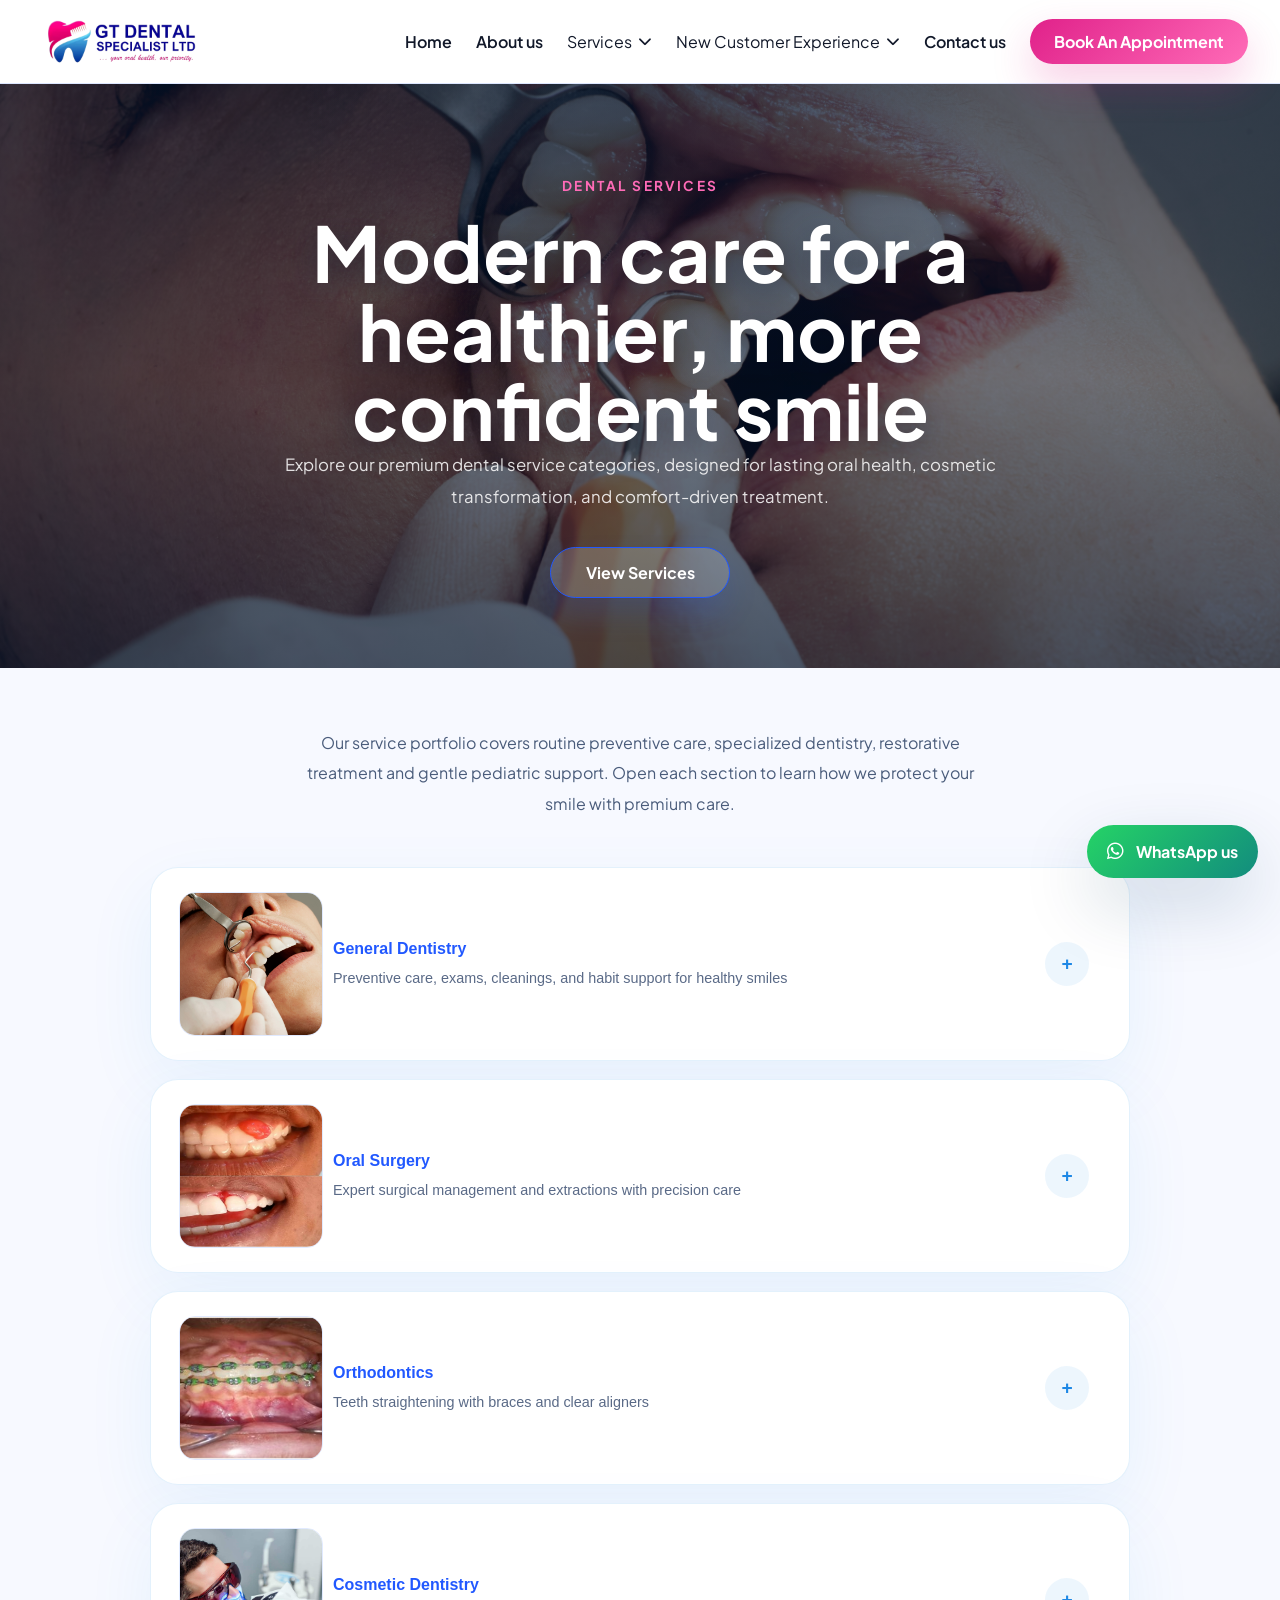
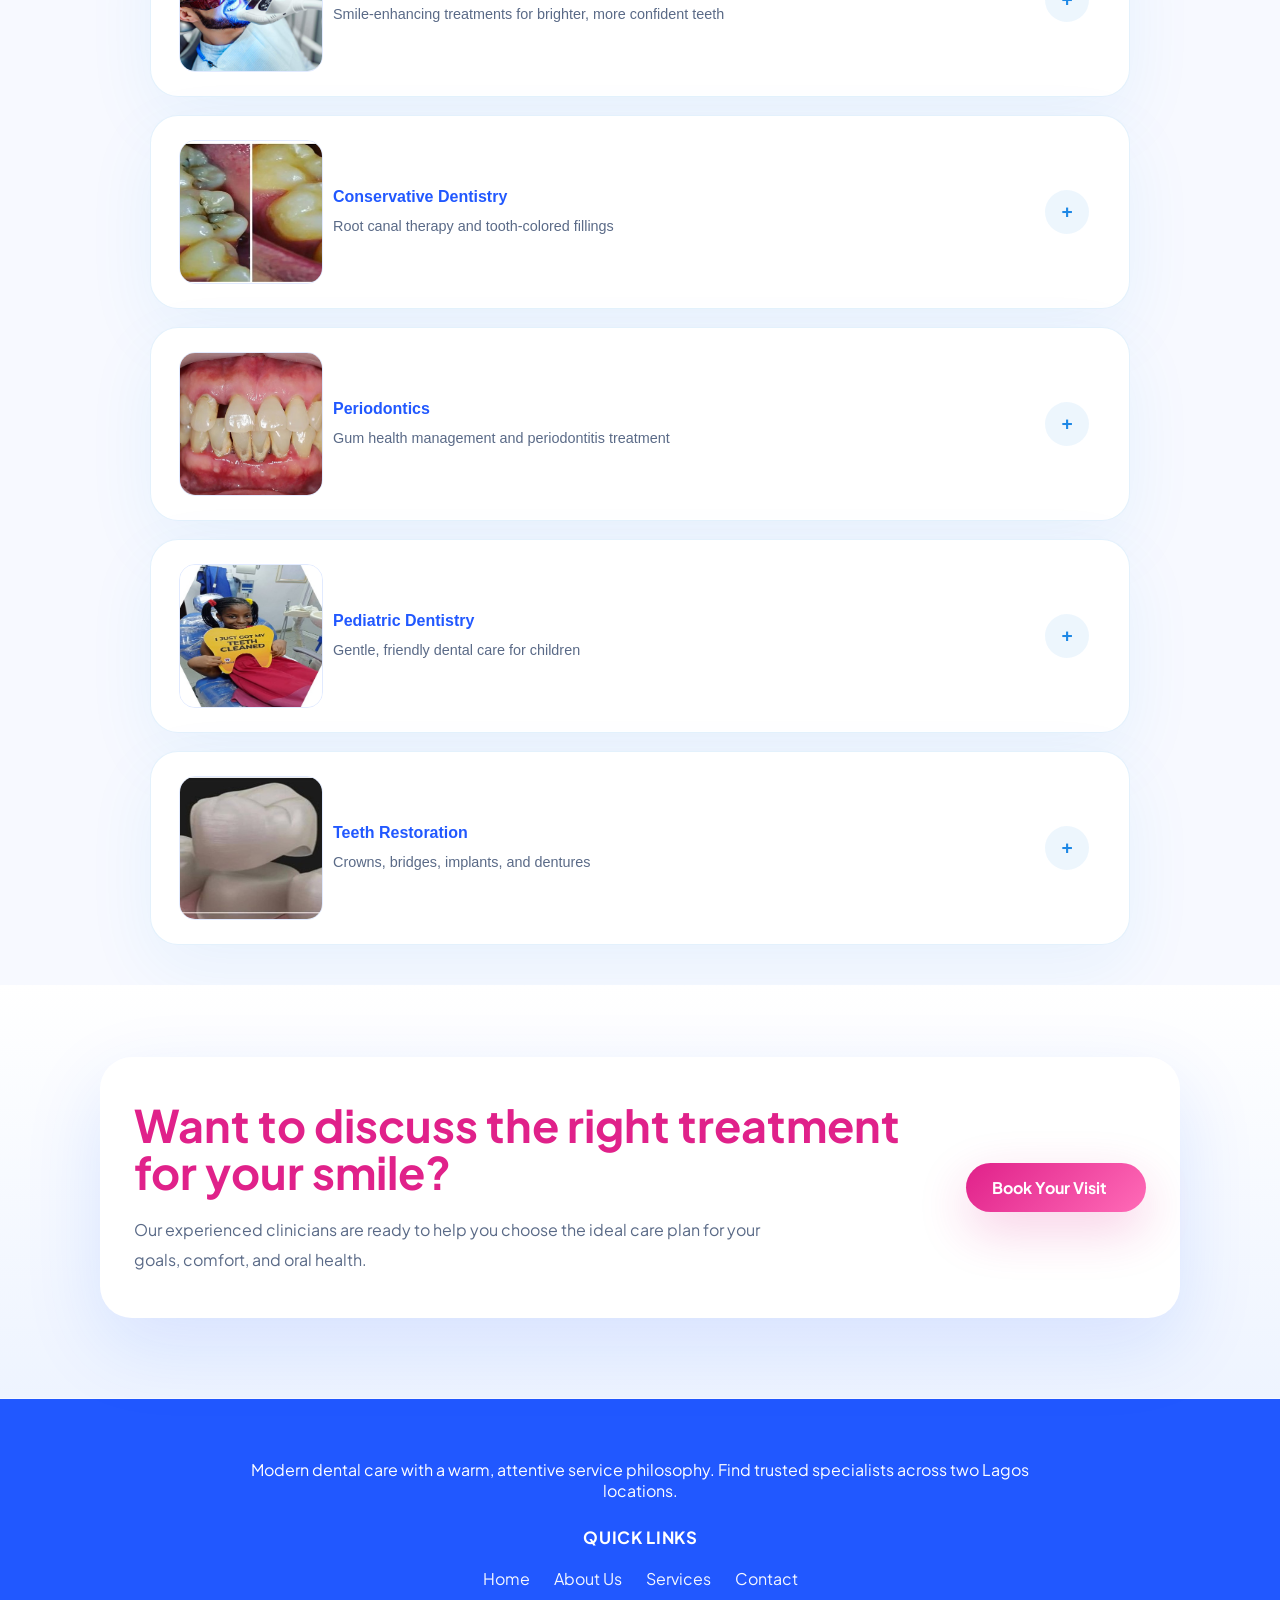
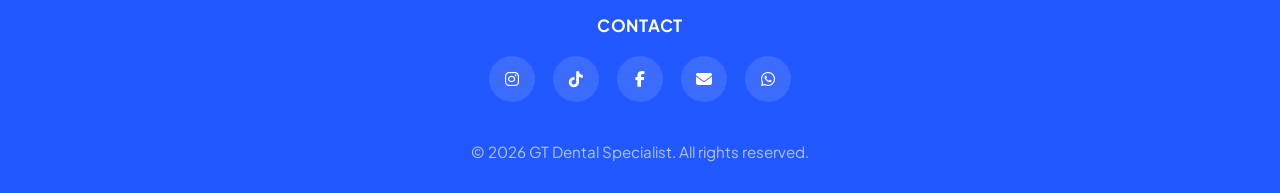
<file: service.html>
<!DOCTYPE html>
<html lang="en">
<head>
    <meta charset="UTF-8">
    <meta name="viewport" content="width=device-width, initial-scale=1.0">
    <meta name="description" content="Explore our premium dental services: cosmetic dentistry, orthodontics, oral surgery, implants, and preventive care tailored to your needs.">
    <meta name="keywords" content="dental services, cosmetic dentistry, orthodontics, dental implants, root canal, teeth whitening, Lagos">
    <meta name="author" content="GT Dental Specialist">
    <meta name="robots" content="index, follow">
    <meta property="og:title" content="Our Dental Services - GT Dental Specialist">
    <meta property="og:description" content="Comprehensive dental services designed for lasting oral health and cosmetic transformation.">
    <meta property="og:type" content="website">
    <title>Dental Services - GT Dental Specialist Lagos</title>
    <link rel="icon" href="assets/gt-dentals-site-icon.png" type="image/jpeg">
    <link rel="preconnect" href="https://fonts.googleapis.com">
    <link rel="preconnect" href="https://fonts.gstatic.com" crossorigin>
    <link href="https://fonts.googleapis.com/css2?family=Inter:wght@400;500;600;700;800&family=Plus+Jakarta+Sans:wght@400;500;600;700;800&display=swap" rel="stylesheet">
    <link rel="stylesheet" href="https://cdnjs.cloudflare.com/ajax/libs/font-awesome/6.5.1/css/all.min.css" crossorigin="anonymous" referrerpolicy="no-referrer" />
    <link rel="stylesheet" href="styles.css">
</head>
<body>
    <header>
        <a href="index.html" class="logo-link">
            <img src="assets/gt-dentals-logo.png" alt="GT Dental Specialist" class="logo">
        </a>

        <button class="menu-toggle" type="button" aria-label="Toggle navigation">
            <span></span>
            <span></span>
            <span></span>
        </button>

        <nav class="main-nav">
            <ul class="nav-ul">
                <li class="nav-li"><a href="index.html" class="link">Home</a></li>
                <li class="nav-li"><a href="about.html" class="link">About us</a></li>
                <li class="nav-li dropdown">
                    <button class="dropdown-trigger" type="button" aria-haspopup="true" aria-expanded="false">
                        Services
                        <i class="fas fa-chevron-down dropdown-arrow" aria-hidden="true"></i>
                    </button>
                    <ul class="dropdown-menu" role="menu" aria-label="Services submenu">
                        <li><a href="service.html#general-dentistry" class="dropdown-link" role="menuitem">General Dentistry</a></li>
                        <li><a href="service.html#oral-surgery" class="dropdown-link" role="menuitem">Oral Surgery</a></li>
                        <li><a href="service.html#orthodontics" class="dropdown-link" role="menuitem">Orthodontics</a></li>
                        <li><a href="service.html#cosmetic-dentistry" class="dropdown-link" role="menuitem">Cosmetic Dentistry</a></li>
                        <li><a href="service.html#conservative-dentistry" class="dropdown-link" role="menuitem">Conservative Dentistry</a></li>
                        <li><a href="service.html#periodontics" class="dropdown-link" role="menuitem">Periodontics</a></li>
                        <li><a href="service.html#pediatric-dentistry" class="dropdown-link" role="menuitem">Pediatric Dentistry</a></li>
                        <li><a href="service.html#teeth-restoration-replacement" class="dropdown-link" role="menuitem">Teeth Restoration</a></li>
                    </ul>
                </li>
                <li class="nav-li dropdown">
                    <button class="dropdown-trigger" type="button" aria-haspopup="true" aria-expanded="false">
                        New Customer Experience
                        <i class="fas fa-chevron-down dropdown-arrow" aria-hidden="true"></i>
                    </button>
                    <ul class="dropdown-menu" role="menu" aria-label="New Customer Experience submenu">
                        <li><a href="new-customer.html#first-visit" class="dropdown-link" role="menuitem">Your First Visit</a></li>
                        <li><a href="new-customer.html#nervous-patient" class="dropdown-link" role="menuitem">Nervous Patient</a></li>
                        <li><a href="new-customer.html#book-appointment" class="dropdown-link" role="menuitem">Book an Appointment</a></li>
                    </ul>
                </li>
                <li class="nav-li"><a href="index.html#contact" class="link">Contact us</a></li>
            </ul>
            <a href="contact.html#booking" class="book-btn">Book An Appointment</a>
        </nav>
    </header>

    <main>
        <section class="hero-section services-hero">
            <div class="hero-copy">
                <span class="eyebrow">Dental Services</span>
                <h1 class="heading">Modern care for a healthier, more confident smile</h1>
                <p class="subheading">Explore our premium dental service categories, designed for lasting oral health, cosmetic transformation, and comfort-driven treatment.</p>
                <div class="hero-ctas">
                    <a href="#service-accordion" class="secondary-cta">View Services</a>
                </div>
            </div>
        </section>

        <section class="services-overview">
            <div class="section-intro">
                <p class="service-intro">Our service portfolio covers routine preventive care, specialized dentistry, restorative treatment and gentle pediatric support. Open each section to learn how we protect your smile with premium care.</p>
            </div>

            <div id="service-accordion" class="accordion">
                <article class="accordion-item" id="general-dentistry">
                    <button class="accordion-trigger" aria-expanded="false" aria-controls="panel-general-dentistry">
                        <div class="accordion-header-row">
                            <img src="assets/general-dentistry-service-rep.jpg" alt="General Dentistry" class="accordion-thumbnail" />
                            <div class="accordion-header-text">
                                <span class="accordion-title">General Dentistry</span>
                                <span class="accordion-description">Preventive care, exams, cleanings, and habit support for healthy smiles</span>
                            </div>
                        </div>
                        <span class="accordion-arrow">+</span>
                    </button>
                    <div class="accordion-panel" id="panel-general-dentistry">
                        <div class="service-items-grid">
                            <article class="service-item">
                                <h3>Dental Examination & Education</h3>
                                <p>Comprehensive dental assessments designed to identify oral health concerns early while providing guidance on proper oral hygiene and preventive care.</p>
                                <a href="contact.html#booking" class="service-btn">Book An Appointment</a>
                            </article>
                            <article class="service-item">
                                <h3>Scaling & Polishing</h3>
                                <p>Professional cleaning treatment that removes plaque, tartar, and stains to help maintain healthy teeth and gums.</p>
                                <a href="contact.html#booking" class="service-btn">Book An Appointment</a>
                            </article>
                            <article class="service-item">
                                <h3>Digital X-Rays</h3>
                                <p>Advanced digital imaging technology that helps detect hidden dental issues accurately while minimizing radiation exposure.</p>
                                <a href="contact.html#booking" class="service-btn">Book An Appointment</a>
                            </article>
                            <article class="service-item">
                                <h3>Habit Breakers</h3>
                                <p>Preventive dental appliances and treatments designed to help children and adults stop habits that may affect oral development and health.</p>
                                <a href="contact.html#booking" class="service-btn">Book Consultation</a>
                            </article>
                            <article class="service-item">
                                <h3>Fissure Sealant</h3>
                                <p>Protective coatings applied to the chewing surfaces of teeth to reduce the risk of cavities and support long-term oral health.</p>
                                <a href="contact.html#booking" class="service-btn">Book An Appointment</a>
                            </article>
                        </div>
                    </div>
                </article>

                <article class="accordion-item" id="oral-surgery">
                    <button class="accordion-trigger" aria-expanded="false" aria-controls="panel-oral-surgery">
                        <div class="accordion-header-row">
                            <img src="assets/oral-surgery.jpg" alt="Oral Surgery" class="accordion-thumbnail" />
                            <div class="accordion-header-text">
                                <span class="accordion-title">Oral Surgery</span>
                                <span class="accordion-description">Expert surgical management and extractions with precision care</span>
                            </div>
                        </div>
                        <span class="accordion-arrow">+</span>
                    </button>
                    <div class="accordion-panel" id="panel-oral-surgery">
                        <div class="service-items-grid">
                            <article class="service-item">
                                <h3>Pyogenic Granuloma</h3>
                                <p>Targeted surgical management for soft tissue growths that protects oral health and comfort.</p>
                                <a href="contact.html#booking" class="service-btn">Book An Appointment</a>
                            </article>
                            <article class="service-item">
                                <h3>Teeth Extraction</h3>
                                <p>Carefully performed extractions with a focus on comfort and smooth recovery.</p>
                                <a href="contact.html#booking" class="service-btn">Book An Appointment</a>
                            </article>
                            <article class="service-item">
                                <h3>Surgical Extraction</h3>
                                <p>Advanced extraction techniques for impacted or difficult teeth when gentle precision matters most.</p>
                                <a href="contact.html#booking" class="service-btn">Book An Appointment</a>
                            </article>
                            <article class="service-item">
                                <h3>Wisdom Teeth Removal</h3>
                                <p>Expert treatment for wisdom tooth concerns with careful planning and supportive aftercare.</p>
                                <a href="contact.html#booking" class="service-btn">Book An Appointment</a>
                            </article>
                            <article class="service-item">
                                <h3>Inter Maxillary Fixation</h3>
                                <p>Specialized support for jaw position stability during healing after oral trauma or surgery.</p>
                                <a href="contact.html#booking" class="service-btn">Book An Appointment</a>
                            </article>
                        </div>
                    </div>
                </article>

                <article class="accordion-item" id="orthodontics">
                    <button class="accordion-trigger" aria-expanded="false" aria-controls="panel-orthodontics">
                        <div class="accordion-header-row">
                            <img src="assets/orthodontics-braces.jpg" alt="Orthodontics" class="accordion-thumbnail" />
                            <div class="accordion-header-text">
                                <span class="accordion-title">Orthodontics</span>
                                <span class="accordion-description">Teeth straightening with braces and clear aligners</span>
                            </div>
                        </div>
                        <span class="accordion-arrow">+</span>
                    </button>
                    <div class="accordion-panel" id="panel-orthodontics">
                        <div class="service-items-grid">
                            <article class="service-item">
                                <h3>Bimacillary</h3>
                                <p>Modern orthodontic support for jaw alignment and balanced facial structure.</p>
                                <a href="contact.html#booking" class="service-btn">Book An Appointment</a>
                            </article>
                            <article class="service-item">
                                <h3>Braces</h3>
                                <p>Precision braces designed to gently shift teeth into healthier, more attractive alignment.</p>
                                <a href="contact.html#booking" class="service-btn">Book An Appointment</a>
                            </article>
                            <article class="service-item">
                                <h3>Clear Aligners</h3>
                                <p>Discreet aligner therapy for straightening teeth without metal brackets.</p>
                                <a href="contact.html#booking" class="service-btn">Book An Appointment</a>
                            </article>
                            <article class="service-item">
                                <h3>Invisalign</h3>
                                <p>Custom clear aligners crafted for comfort and effective smile transformation.</p>
                                <a href="contact.html#booking" class="service-btn">Book An Appointment</a>
                            </article>
                        </div>
                    </div>
                </article>

                <article class="accordion-item" id="cosmetic-dentistry">
                    <button class="accordion-trigger" aria-expanded="false" aria-controls="panel-cosmetic-dentistry">
                        <div class="accordion-header-row">
                            <img src="assets/cosmetic-dentistry-1.jpg" alt="Cosmetic Dentistry" class="accordion-thumbnail" />
                            <div class="accordion-header-text">
                                <span class="accordion-title">Cosmetic Dentistry</span>
                                <span class="accordion-description">Smile-enhancing treatments for brighter, more confident teeth</span>
                            </div>
                        </div>
                        <span class="accordion-arrow">+</span>
                    </button>
                    <div class="accordion-panel" id="panel-cosmetic-dentistry">
                        <div class="service-items-grid">
                            <article class="service-item">
                                <h3>Teeth Whitening</h3>
                                <p>Professional whitening treatments that safely remove stains and discoloration to enhance the brightness of your smile.</p>
                                <a href="contact.html#booking" class="service-btn">Book An Appointment</a>
                            </article>
                            <article class="service-item">
                                <h3>Porcelain Veneers</h3>
                                <p>Custom-crafted porcelain shells designed to improve the appearance of chipped, stained, uneven, or misshapen teeth.</p>
                                <a href="contact.html#booking" class="service-btn">Book An Appointment</a>
                            </article>
                        </div>
                    </div>
                </article>

                <article class="accordion-item" id="conservative-dentistry">
                    <button class="accordion-trigger" aria-expanded="false" aria-controls="panel-conservative-dentistry">
                        <div class="accordion-header-row">
                            <img src="assets/conservative-dentistry-root-2.jpg" alt="Conservative Dentistry" class="accordion-thumbnail" />
                            <div class="accordion-header-text">
                                <span class="accordion-title">Conservative Dentistry</span>
                                <span class="accordion-description">Root canal therapy and tooth-colored fillings</span>
                            </div>
                        </div>
                        <span class="accordion-arrow">+</span>
                    </button>
                    <div class="accordion-panel" id="panel-conservative-dentistry">
                        <div class="service-items-grid">
                            <article class="service-item">
                                <h3>Root Canal Therapy</h3>
                                <p>Pain-relieving endodontic care that preserves your natural tooth and protects it from future infection.</p>
                                <a href="contact.html#booking" class="service-btn">Book An Appointment</a>
                            </article>
                            <article class="service-item">
                                <h3>Tooth Fillings</h3>
                                <p>Durable, tooth-colored restorations designed to restore function and maintain a seamless smile.</p>
                                <a href="contact.html#booking" class="service-btn">Book An Appointment</a>
                            </article>
                        </div>
                    </div>
                </article>

                <article class="accordion-item" id="periodontics">
                    <button class="accordion-trigger" aria-expanded="false" aria-controls="panel-periodontics">
                        <div class="accordion-header-row">
                            <img src="assets/periodontics.jpg" alt="Periodontics" class="accordion-thumbnail" />
                            <div class="accordion-header-text">
                                <span class="accordion-title">Periodontics</span>
                                <span class="accordion-description">Gum health management and periodontitis treatment</span>
                            </div>
                        </div>
                        <span class="accordion-arrow">+</span>
                    </button>
                    <div class="accordion-panel" id="panel-periodontics">
                        <div class="service-items-grid">
                            <article class="service-item">
                                <h3>Gingivitis</h3>
                                <p>Early gum care that helps reverse inflammation and protect your periodontium.</p>
                                <a href="contact.html#booking" class="service-btn">Book An Appointment</a>
                            </article>
                            <article class="service-item">
                                <h3>Periodontitis</h3>
                                <p>Advanced gum disease management to preserve teeth and keep your smile healthy.</p>
                                <a href="contact.html#booking" class="service-btn">Book An Appointment</a>
                            </article>
                        </div>
                    </div>
                </article>

                <article class="accordion-item" id="pediatric-dentistry">
                    <button class="accordion-trigger" aria-expanded="false" aria-controls="panel-pediatric-dentistry">
                        <div class="accordion-header-row">
                            <img src="assets/pediatrics.jpg" alt="Pediatric Dentistry" class="accordion-thumbnail" />
                            <div class="accordion-header-text">
                                <span class="accordion-title">Pediatric Dentistry</span>
                                <span class="accordion-description">Gentle, friendly dental care for children</span>
                            </div>
                        </div>
                        <span class="accordion-arrow">+</span>
                    </button>
                    <div class="accordion-panel" id="panel-pediatric-dentistry">
                        <div class="service-items-grid">
                            <article class="service-item">
                                <h3>Child-Friendly Dental Care</h3>
                                <p>Gentle, reassuring care for little smiles with fun, stress-free checkups and early prevention.</p>
                                <a href="contact.html#booking" class="service-btn">Book An Appointment</a>
                            </article>
                        </div>
                    </div>
                </article>

                <article class="accordion-item" id="teeth-restoration-replacement">
                    <button class="accordion-trigger" aria-expanded="false" aria-controls="panel-teeth-restoration-replacement">
                        <div class="accordion-header-row">
                            <img src="assets/restored-1.png" alt="Teeth Restoration" class="accordion-thumbnail" />
                            <div class="accordion-header-text">
                                <span class="accordion-title">Teeth Restoration</span>
                                <span class="accordion-description">Crowns, bridges, implants, and dentures</span>
                            </div>
                        </div>
                        <span class="accordion-arrow">+</span>
                    </button>
                    <div class="accordion-panel" id="panel-teeth-restoration-replacement">
                        <div class="service-items-grid">
                            <article class="service-item">
                                <h3>Crowns and Bridges</h3>
                                <p>Custom restorations that renew strength, function, and appearance after damage or loss.</p>
                                <a href="contact.html#booking" class="service-btn">Book An Appointment</a>
                            </article>
                            <article class="service-item">
                                <h3>Dental Implants</h3>
                                <p>Long-lasting replacement teeth that look natural and restore full chewing confidence.</p>
                                <a href="contact.html#booking" class="service-btn">Book An Appointment</a>
                            </article>
                            <article class="service-item">
                                <h3>Denture</h3>
                                <p>Modern removable dentures crafted for comfort, stability, and a polished smile.</p>
                                <a href="contact.html#booking" class="service-btn">Book An Appointment</a>
                            </article>
                            <article class="service-item">
                                <h3>Flexible Denture / Valplast</h3>
                                <p>Lightweight, flexible prosthetics designed for a comfortable fit and discreet support.</p>
                                <a href="contact.html#booking" class="service-btn">Book An Appointment</a>
                            </article>
                            <article class="service-item">
                                <h3>Implant-Supported Denture</h3>
                                <p>Advanced denture options anchored by implants for added stability and natural function.</p>
                                <a href="contact.html#booking" class="service-btn">Book An Appointment</a>
                            </article>
                        </div>
                    </div>
                </article>
            </div>
        </section>

        <section class="services-cta">
            <div class="cta-panel">
                <div>
                    <h2>Want to discuss the right treatment for your smile?</h2>
                    <p>Our experienced clinicians are ready to help you choose the ideal care plan for your goals, comfort, and oral health.</p>
                </div>
                <a href="contact.html#booking" class="primary-cta">Book Your Visit</a>
            </div>
        </section>

        <footer class="footer">
            <div class="footer-grid">
                <div>
                    <p>Modern dental care with a warm, attentive service philosophy. Find trusted specialists across two Lagos locations.</p>
                </div>
                <div>
                    <h3>Quick links</h3>
                    <ul class="footer-links">
                        <li><a href="index.html">Home</a></li>
                        <li><a href="about.html">About Us</a></li>
                        <li><a href="service.html">Services</a></li>
                        <li><a href="contact.html">Contact</a></li>
                    </ul>
                </div>
                <div>
                    <h3>Contact</h3>
                    <ul class="social-list">
                        <li><a href="https://www.instagram.com/GT_dentalspecialist" class="social-link" target="_blank" rel="noreferrer"><i class="fab fa-instagram"></i></a></li>
                        <li><a href="https://www.tiktok.com/@gtdentalspecialist" class="social-link" target="_blank" rel="noreferrer"><i class="fab fa-tiktok"></i></a></li>
                        <li><a href="https://www.facebook.com/share/1KjWg8mxLD/" class="social-link" target="_blank" rel="noreferrer"><i class="fab fa-facebook-f"></i></a></li>
                        <li><a href="mailto:gtdentalspecialist@gmail.com" class="social-link"><i class="fas fa-envelope"></i></a></li>
                        <li><a href="https://wa.me/2348058778844" class="social-link"><i class="fab fa-whatsapp"></i></a></li>
                    </ul>
                </div>
            </div>
            <div class="footer-bottom">&copy; 2026 GT Dental Specialist. All rights reserved.</div>
        </footer>
    </main>

    <a class="whatsapp-float" href="https://wa.me/2348058778844?text=Hello%20GT%20Dental%20Specialist" target="_blank" rel="noreferrer">
        <span class="fab fa-whatsapp"></span>
        WhatsApp us
    </a>

</body>
<script src="script.js"></script>
</html>
</file>
<file: styles.css>
@keyframes fadeInUp {
            from {
                opacity: 0;
                transform: translateY(30px);
            }
            to {
                opacity: 1;
                transform: translateY(0);
            }
        }

        @keyframes fadeInDown {
            from {
                opacity: 0;
                transform: translateY(-30px);
            }
            to {
                opacity: 1;
                transform: translateY(0);
            }
        }

        @keyframes fadeInLeft {
            from {
                opacity: 0;
                transform: translateX(-30px);
            }
            to {
                opacity: 1;
                transform: translateX(0);
            }
        }

        @keyframes fadeInRight {
            from {
                opacity: 0;
                transform: translateX(30px);
            }
            to {
                opacity: 1;
                transform: translateX(0);
            }
        }

        @keyframes fadeIn {
            from {
                opacity: 0;
            }
            to {
                opacity: 1;
            }
        }

        @keyframes slideInScale {
            from {
                opacity: 0;
                transform: scale(0.95);
            }
            to {
                opacity: 1;
                transform: scale(1);
            }
        }

        @keyframes heroGlowPulse {
            0%, 100% {
                box-shadow: 0 0 20px rgba(33, 88, 255, 0.3);
            }
            50% {
                box-shadow: 0 0 40px rgba(33, 88, 255, 0.6);
            }
        }

        @keyframes floatGently {
            0%, 100% {
                transform: translateY(0px);
            }
            50% {
                transform: translateY(-8px);
            }
        }

        /* Animation classes */
        .animate-fade-in-up {
            animation: fadeInUp 0.8s ease-out forwards;
            opacity: 0;
        }

        .animate-fade-in-down {
            animation: fadeInDown 0.8s ease-out forwards;
            opacity: 0;
        }

        .animate-fade-in-left {
            animation: fadeInLeft 0.8s ease-out forwards;
            opacity: 0;
        }

        .animate-fade-in-right {
            animation: fadeInRight 0.8s ease-out forwards;
            opacity: 0;
        }

        .animate-fade-in {
            animation: fadeIn 0.8s ease-out forwards;
            opacity: 0;
        }

        .animate-slide-in-scale {
            animation: slideInScale 0.8s ease-out forwards;
            opacity: 0;
        }

        /* Staggered animation delays */
        .animate-delay-1 {
            animation-delay: 0.1s;
        }

        .animate-delay-2 {
            animation-delay: 0.2s;
        }

        .animate-delay-3 {
            animation-delay: 0.3s;
        }

        .animate-delay-4 {
            animation-delay: 0.4s;
        }

        .animate-delay-5 {
            animation-delay: 0.5s;
        }

        .scroll-reveal {
            opacity: 0;
            transform: translateY(30px);
            visibility: hidden;
            transition: opacity 0.85s ease, transform 0.85s ease;
            will-change: opacity, transform;
        }

        .scroll-reveal.reveal {
            opacity: 1;
            transform: translateY(0);
            visibility: visible;
            transition-delay: var(--scroll-delay, 0s);
        }

        .scroll-reveal.scroll-reveal-left {
            transform: translateX(-28px);
        }

        .hero-copy {
            opacity: 0;
            animation: fadeInUp 1s ease-out 0.3s forwards;
        }

        .hero-copy.reveal {
            opacity: 1;
            transform: translateY(0);
        }

        .scroll-reveal.scroll-reveal-right {
            transform: translateX(28px);
        }

        .scroll-reveal.scroll-reveal-up {
            transform: translateY(35px);
        }

        .scroll-reveal.reveal.scroll-reveal-left,
        .scroll-reveal.reveal.scroll-reveal-right,
        .scroll-reveal.reveal.scroll-reveal-up {
            transform: translate(0, 0);
        }

        .scroll-reveal[data-delay='1'] {
            --scroll-delay: 0.12s;
        }

        .scroll-reveal[data-delay='2'] {
            --scroll-delay: 0.24s;
        }

        .scroll-reveal[data-delay='3'] {
            --scroll-delay: 0.36s;
        }

        .scroll-reveal[data-delay='4'] {
            --scroll-delay: 0.48s;
        }

        .scroll-reveal[data-delay='5'] {
            --scroll-delay: 0.60s;
        }

:root {
            --primary: #e0218a;
            --primary-soft: #ff6bb7;
            --accent: #2158ff;
            --accent-soft: #7db7ff;
            --header-h: 84px;
            --surface: #ffffff;
            --surface-soft: #f6f8ff;
            --text: #111829;
            --muted: #5a6a87;
            --border: rgba(13, 82, 255, 0.14);
            --radius: 24px;
            --shadow: 0 28px 80px rgba(13, 82, 255, 0.12);
        }

        * {
            margin: 0;
            padding: 0;
            box-sizing: border-box;
            text-decoration: none;
        }

        html {
            scroll-behavior: smooth;
            overflow-x: hidden;
            background-color: #F7F9FF;
        }

        body {
            min-height: 100vh;
            font-family: 'Plus Jakarta Sans', 'Inter', Arial, sans-serif;
            color: var(--text);
            background-color: #F7F9FF;
            background-image: none;
            overflow-x: hidden !important;
        }

        section,
        .section,
        .page-section,
        .content-section,
        .hero-section,
        .section__wrapper,
        .section-content {
            background-color: #F7F9FF !important;
        }

        img {
            max-width: 100%;
            display: block;
        }

        body.page-new-customer {
            background-color: #F7F9FF;
            background-image: none;
        }

        body.page-new-customer section:not(.customer-hero) {
            background: #F7F9FF !important;
            background-color: #F7F9FF !important;
            background-image: none !important;
        }

        header {
            position: fixed;
            inset: 0 0 auto 0;
            z-index: 999;
            display: flex;
            align-items: center;
            justify-content: space-between;
            gap: 24px;
            padding: 14px 32px;
            max-height: var(--header-h);
            background: rgba(255, 255, 255, 0.96);
            border-bottom: 1px solid rgba(13, 82, 255, 0.14);
            backdrop-filter: blur(18px);
        }

        .logo {
            width: 180px;
            object-fit: contain;
        }

        .menu-toggle {
            display: none;
            border: none;
            background: transparent;
            cursor: pointer;
            padding: 12px;
            flex-direction: column;
            gap: 6px;
        }

        .menu-toggle span {
            display: block;
            width: 28px;
            height: 3px;
            border-radius: 999px;
            background: var(--primary);
            transition: transform 0.3s ease, opacity 0.3s ease;
        }

        header.open .menu-toggle span:nth-child(1) {
            transform: translateY(7px) rotate(45deg);
        }
        header.open .menu-toggle span:nth-child(2) {
            opacity: 0;
        }
        header.open .menu-toggle span:nth-child(3) {
            transform: translateY(-7px) rotate(-45deg);
        }

        .main-nav {
            display: flex;
            align-items: center;
            gap: 24px;
        }

        .nav-ul {
            display: flex;
            align-items: center;
            gap: 24px;
            list-style: none;
        }

        .nav-li {
            position: relative;
        }

        .link {
            color: var(--text);
            font-weight: 600;
            text-decoration: none;
            transition: color 0.25s ease;
        }

        .link:hover {
            color: var(--primary);
        }

        .nav-select {
            min-width: 220px;
            padding: 10px 14px;
            border-radius: 999px;
            border: 1px solid rgba(15, 35, 102, 0.16);
            background: var(--surface);
            color: var(--text);
            font-weight: 600;
            outline: none;
            cursor: pointer;
            appearance: none;
            -webkit-appearance: none;
            -moz-appearance: none;
        }

        .nav-select option {
            color: #000000;
        }

        .dropdown:hover .dropdown-menu,
        .dropdown.open .dropdown-menu,
        .dropdown:focus-within .dropdown-menu,
        .dropdown-menu:hover {
            opacity: 1;
            visibility: visible;
            transform: translateY(0);
        }

        .dropdown-menu li {
            display: block;
        }

        .dropdown-trigger {
            display: inline-flex;
            align-items: center;
            gap: 6px;
            font-weight: 600;
            color: var(--text);
            background: transparent;
            border: none;
            padding: 0;
            margin: 0;
            cursor: pointer;
            text-decoration: none;
            font: inherit;
            transition: color 0.25s ease;
        }

        .dropdown-trigger:hover,
        .dropdown-trigger:focus {
            color: var(--primary);
        }

        .dropdown-trigger:focus-visible {
            outline: 2px solid var(--primary);
            outline-offset: 4px;
        }

        .dropdown-arrow {
            font-size: 0.85rem;
        }

        .dropdown-menu {
            position: absolute;
            top: calc(100% + 10px);
            left: 0;
            min-width: 240px;
            background: var(--surface);
            border-radius: 20px;
            box-shadow: 0 20px 50px rgba(15, 35, 102, 0.1);
            opacity: 0;
            visibility: hidden;
            transform: translateY(12px);
            transition: all 0.22s ease;
            padding: 10px 0;
            z-index: 20;
        }

        .dropdown-menu li {
            display: block;
        }

        .dropdown-menu a {
            display: block;
            padding: 12px 20px;
            font-size: 0.95rem;
            color: var(--text);
            text-decoration: none;
            transition: background 0.25s ease, color 0.25s ease;
        }

        .dropdown-menu a:hover,
        .dropdown-menu a:focus {
            background: rgba(13, 82, 255, 0.08);
            color: var(--primary);
        }

        .book-btn {
            display: inline-flex;
            align-items: center;
            justify-content: center;
            padding: 12px 24px;
            background: linear-gradient(135deg, var(--primary), var(--primary-soft));
            border-radius: 999px;
            color: var(--surface);
            text-decoration: none;
            font-weight: 700;
            box-shadow: 0 18px 40px rgba(224, 33, 138, 0.22);
            transition: transform 0.25s ease, box-shadow 0.25s ease;
        }

        .book-btn:hover {
            transform: translateY(-2px);
            box-shadow: 0 22px 50px rgba(224, 33, 138, 0.22);
        }

        .hero-section {
            position: relative;
            padding: 130px 24px 110px;
            min-height: calc(100vh - var(--header-h));
            display: flex;
            flex-direction: column;
            align-items: center;
            justify-content: center;
            text-align: center;
            margin-top: var(--header-h);
            overflow: hidden;
            position: relative;
        }

        .hero-slider { position:absolute; inset:0; z-index:0; overflow:hidden; }
        .hero-slider::after { content: ''; position: absolute; inset: 0; background: linear-gradient(rgba(0,0,0,0.32), rgba(0,0,0,0.28)); pointer-events: none; z-index:1; }
        .hero-slide { position:absolute; inset:0; opacity:0; transition:opacity 0.8s ease; }
        .hero-slide img { width:100%; height:100%; object-fit:cover; display:block; filter: saturate(0.95) brightness(0.9); }
        .hero-slide.active { opacity:1; }
        .hero-prev, .hero-next { position:absolute; top:50%; transform:translateY(-50%); z-index:2; background:rgba(0,0,0,0.35); color:#fff; border:none; width:44px; height:44px; border-radius:50%; font-size:22px; cursor:pointer; }
        .hero-prev { left:18px; }
        .hero-next { right:18px; }

        .hero-copy { z-index:3; }

        .hero-section::after {
            content: '';
            position: absolute;
            top: 0;
            left: 0;
            right: 0;
            bottom: 0;
            background: 
                radial-gradient(circle at 20% 50%, rgba(33, 88, 255, 0.1) 0%, transparent 50%),
                radial-gradient(circle at 80% 80%, rgba(224, 33, 138, 0.08) 0%, transparent 50%);
            pointer-events: none;
            animation: heroGlowPulse 8s ease-in-out infinite;
        }

        .about-hero {
            min-height: 55vh;
            padding: 100px 24px 80px;
            background: url('assets/ilupeju-branch-images/about-hero-bg.jpg') center/cover no-repeat;
        }

        .services-hero {
            background: linear-gradient(135deg, #0f1e3a 0%, #1a2f5a 50%, #0d1a36 100%);
        }

        .contact-hero {
            background: url('assets/contact-hero-bg.jpeg') center/cover no-repeat;
        }

        .hero-section::before {
            content: '';
            position: absolute;
            inset: 0;
            background: radial-gradient(circle at top center, rgba(2, 14, 36, 0.45), transparent 40%),
                        linear-gradient(180deg, rgba(4, 22, 50, 0.60) 0%, rgba(4, 22, 50, 0.50) 30%, rgba(4, 22, 50, 0.68) 100%);
            pointer-events: none;
            z-index: 0;
        }

        .hero-copy {
            position: relative;
            z-index: 1;
            max-width: 760px;
            margin: 0 auto;
        }

        .hero-intro {
            margin-bottom: 18px;
            font-size: 0.98rem;
            color: var(--primary-soft);
            letter-spacing: 0.08em;
            text-transform: uppercase;
            font-weight: 700;
        }

        .heading {
            position: relative;
            z-index: 1;
            font-size: clamp(3rem, 6vw, 5.2rem);
            line-height: 1.02;
            width: 100%;
            color: #ffffff;
            text-shadow: 0 22px 55px rgba(4, 17, 40, 0.35);
        }

        .subheading {
            position: relative;
            z-index: 1;
            margin-top: 22px;
            max-width: 720px;
            color: rgba(255, 255, 255, 0.85);
            line-height: 1.9;
            font-size: 1.05rem;
        }

        .hero-ctas {
            position: relative;
            z-index: 1;
            margin-top: 34px;
            display: inline-flex;
            flex-wrap: wrap;
            justify-content: center;
            gap: 16px;
        }

           .services h2, .services, .service-intro{
                opacity: 1 !important;
                visibility: visible;
                transform: none !important;
        }

        .primary-cta,
        .secondary-cta {
            min-width: 180px;
            padding: 14px 26px;
            border-radius: 999px;
            text-decoration: none;
            font-weight: 700;
            transition: all 0.3s cubic-bezier(0.34, 1.56, 0.64, 1);
            display: inline-block;
            position: relative;
            overflow: hidden;
        }

        .primary-cta {
            background: linear-gradient(135deg, #2154ff 0%, #1a3cd4 100%);
            color: #ffffff;
            box-shadow: 0 8px 24px rgba(33, 84, 255, 0.3);
        }

        .primary-cta:hover {
            transform: translateY(-3px);
            box-shadow: 0 14px 36px rgba(33, 84, 255, 0.5);
            background: linear-gradient(135deg, #1a3cd4 0%, #142aa3 100%);
        }

        .primary-cta:active {
            transform: translateY(-1px);
        }

        .secondary-cta {
            background: rgba(255, 255, 255, 0.15);
            color: #ffffff;
            border: 2px solid rgba(255, 255, 255, 0.35);
            backdrop-filter: blur(10px);
            box-shadow: 0 8px 24px rgba(255, 255, 255, 0.1);
        }

        .secondary-cta:hover {
            transform: translateY(-3px);
            background: rgba(255, 255, 255, 0.25);
            border-color: rgba(255, 255, 255, 0.6);
            box-shadow: 0 14px 36px rgba(255, 255, 255, 0.15);
        }

        .secondary-cta:active {
            transform: translateY(-1px);
        }

        .primary-cta {
            color: var(--surface);
            background: linear-gradient(135deg, var(--primary), var(--primary-soft));
            border: none;
            box-shadow: 0 18px 50px rgba(224, 33, 138, 0.22);
        }

        .secondary-cta {
            color: var(--contact-primary);
            background: rgba(255, 255, 255, 0.18);
            border: 1px solid var(--accent);
            backdrop-filter: blur(10px);
            box-shadow: 0 16px 30px rgba(33, 88, 255, 0.16);
        }

        .hero-ctas .secondary-cta {
            color: #ffffff;
        }

        .primary-cta:hover {
            transform: translateY(-2px);
            box-shadow: 0 18px 40px rgba(224, 33, 138, 0.2);
        }

        .secondary-cta:hover {
            background: rgba(255, 255, 255, 0.28);
        }

        .about-us {
            padding: 80px 20px 48px;
        }

        .about-us-content {
            max-width: 1180px;
            margin: 0 auto;
            display: grid;
            grid-template-columns: 1.05fr 0.95fr;
            gap: 36px;
            align-items: center;
        }

        .about-img img {
            border-radius: 32px;
            min-height: 420px;
            object-fit: cover;
            box-shadow: 0 30px 80px rgba(13, 82, 255, 0.08);
        }

        .about-description {
            max-width: 640px;
            background: rgba(255, 255, 255, 0.96);
            border-radius: 32px;
            padding: 36px;
            border: 1px solid rgba(13, 82, 255, 0.08);
            box-shadow: 0 24px 80px rgba(13, 82, 255, 0.08);
        }

        .about-title {
            font-size: clamp(2.4rem, 4vw, 3.6rem);
            color: var(--primary);
            margin-bottom: 20px;
        }

        .about-description p {
            color: #4a5c7b;
            line-height: 1.9;
            font-size: 1rem;
            margin-bottom: 18px;
        }

        .about-description a {
            display: inline-flex;
            align-items: center;
            justify-content: center;
            min-width: 210px;
            padding: 14px 26px;
            border-radius: 999px;
            background: linear-gradient(135deg, var(--primary), var(--primary-soft));
            color: var(--surface);
            text-decoration: none;
            font-weight: 700;
            transition: transform 0.25s ease, box-shadow 0.25s ease;
        }

        .about-description a:hover {
            transform: translateY(-2px);
            box-shadow: 0 18px 40px rgba(224, 33, 138, 0.18);
        }

        .services {
            padding: 80px 20px;
            background: #f7f9ff;
        }

        .services h2,
        .choose-section h2,
        .reviews-section h2,
        .contact-section h2 {
            text-align: center;
            font-size: clamp(2.4rem, 4vw, 3.4rem);
            color: var(--primary);
            margin-bottom: 12px;
        }

        .service-intro,
        .choose-intro,
        .reviews-intro {
            margin: 0 auto;
            max-width: 680px;
            text-align: center;
            color: #4a5c7b;
            line-height: 1.9;
            font-size: 1rem;
        }

        .service-slider {
            display: grid;
            grid-template-columns: repeat(3, minmax(260px, 1fr));
            gap: 24px;
            max-width: 1180px;
            margin: 40px auto 0;
        }

        .service-card {
            position: relative;
            background: var(--surface);
            border-radius: 28px;
            overflow: hidden;
            box-shadow: 0 22px 65px rgba(13, 82, 255, 0.08);
            transition: transform 0.45s cubic-bezier(0.22, 1, 0.36, 1), box-shadow 0.45s ease, opacity 0.45s ease;
            will-change: transform, opacity;
            border: 1px solid rgba(13, 82, 255, 0.08);
        }

        .service-card:hover {
            transform: translateY(-10px);
            box-shadow: 0 35px 98px rgba(13, 82, 255, 0.15);
        }

        .service-card img {
            width: 100%;
            height: 280px;
            object-fit: cover;
        }

        .service-card div {
            padding: 28px;
        }

        .service-card h4 {
            margin: 0 0 14px;
            color: var(--accent);
            font-size: 1.25rem;
        }

        .service-card p {
            margin: 0 0 24px;
            line-height: 1.85;
            color: #5e6c86;
            min-height: 4.2rem;
        }

        .feature {
            position: absolute;
            top: 18px;
            right: 18px;
            background: linear-gradient(135deg, var(--primary), var(--primary-soft));
            color: var(--surface);
            border-radius: 999px;
            padding: 10px 16px;
            font-size: 0.8rem;
            letter-spacing: 0.01em;
            text-transform: uppercase;
            box-shadow: 0 18px 40px rgba(224, 33, 138, 0.18);
        }

        .service-btn {
            display: inline-flex;
            align-items: center;
            justify-content: center;
            width: 100%;
            padding: 14px 24px;
            border-radius: 999px;
            background: linear-gradient(135deg, var(--primary), var(--primary-soft));
            color: var(--surface);
            text-decoration: none;
            font-weight: 700;
            transition: transform 0.25s ease, box-shadow 0.25s ease;
            box-shadow: 0 18px 40px rgba(224, 33, 138, 0.18);
        }

        .service-btn:hover {
            transform: translateY(-2px);
            box-shadow: 0 22px 48px rgba(224, 33, 138, 0.22);
        }

        /* Services page accordion and CTA styles */
        .services-hero {
            min-height: 480px;
            padding: 90px 24px 70px;
            background: url('assets/general-dentistry-service-rep.jpg') center/cover no-repeat;
            display: flex;
            align-items: center;
            justify-content: center;
            text-align: center;
            position: relative;
            overflow: hidden;
        }

        .services-hero::before {
            content: '';
            position: absolute;
            inset: 0;
            background: linear-gradient(180deg, rgba(4, 22, 50, 0.65) 0%, rgba(4, 22, 50, 0.55) 50%, rgba(4, 22, 50, 0.70) 100%);
            pointer-events: none;
            z-index: 0;
        }

        .services-hero::after {
            content: '';
            position: absolute;
            inset: 0;
            background: radial-gradient(circle at top center, rgba(2, 14, 36, 0.35), transparent 40%);
            pointer-events: none;
            z-index: 0;
        }

        .services-hero .hero-copy {
            position: relative;
            z-index: 1;
            max-width: 760px;
            margin: 0 auto;
        }

        .services-hero .eyebrow {
            display: inline-flex;
            align-items: center;
            gap: 10px;
            font-size: 0.85rem;
            font-weight: 700;
            text-transform: uppercase;
            letter-spacing: 0.18em;
            color: var(--primary-soft);
            margin-bottom: 18px;
        }

        .services-hero .heading {
            color: #ffffff;
            line-height: 1.03;
            text-shadow: 0 8px 32px rgba(4, 17, 40, 0.40);
        }

        .services-hero .subheading {
            color: rgba(255, 255, 255, 0.85);
            max-width: 720px;
            margin: 0 auto;
        }

        .services-overview {
            padding: 60px 20px 40px;
            background: #fbfdff;
        }

        .services-overview .section-intro {
            max-width: 760px;
            margin: 0 auto 42px;
            color: #4f607e;
            line-height: 1.9;
        }

        .accordion {
            max-width: 1180px;
            margin: 0 auto;
            display: grid;
            gap: 18px;
        }

        .accordion-item {
            border-radius: 28px;
            background: var(--surface);
            border: 1px solid rgba(13, 82, 255, 0.1);
            box-shadow: 0 24px 70px rgba(13, 82, 255, 0.07);
            overflow: hidden;
            transition: transform 0.25s ease, border-color 0.25s ease;
        }

        .accordion-item:hover {
            transform: translateY(-2px);
            border-color: rgba(13, 82, 255, 0.16);
        }

        .accordion-trigger {
            width: 100%;
            display: grid;
            grid-template-columns: auto 56px;
            align-items: center;
            gap: 0;
            padding: 18px 24px;
            border: none;
            background: transparent;
            text-align: left;
            cursor: pointer;
            color: var(--text);
            transition: background 0.25s ease;
            min-height: 120px;
        }

        .accordion-trigger:hover {
            background: rgba(13, 82, 255, 0.03);
        }

        .accordion-header-row {
            display: flex;
            align-items: center;
            gap: 10px;
        }

        .accordion-thumbnail {
            width: 144px;
            height: 144px;
            object-fit: cover;
            border-radius: 16px;
            border: 1px solid rgba(13, 82, 255, 0.12);
        }

        .accordion-header-text {
            display: flex;
            flex-direction: column;
            gap: 8px;
            justify-content: center;
        }

        .accordion-title {
            display: block;
            font-size: 1.1rem;
            font-weight: 700;
            color: #e0218a;
            line-height: 1.3;
        }

        .accordion-description {
            display: block;
            font-size: 0.9rem;
            color: var(--muted);
            line-height: 1.5;
        }

        .accordion-icon {
            width: 46px;
            min-width: 46px;
            height: 46px;
            display: grid;
            place-items: center;
            border-radius: 18px;
            background: rgba(224, 33, 138, 0.12);
            color: var(--primary);
            font-size: 1.15rem;
        }

        .accordion-arrow {
            display: inline-flex;
            align-items: center;
            justify-content: center;
            width: 52px;
            height: 52px;
            border-radius: 50%;
            background: linear-gradient(135deg, rgba(33, 88, 255, 0.08), rgba(224, 33, 138, 0.04));
            transition: transform 0.3s ease, background 0.3s ease;
            color: var(--accent);
            font-size: 1.2rem;
            font-weight: 700;
        }

        .accordion-trigger[aria-expanded="true"] .accordion-arrow {
            transform: rotate(180deg);
            background: linear-gradient(135deg, rgba(33, 88, 255, 0.16), rgba(224, 33, 138, 0.12));
        }

        .accordion-panel {
            max-height: 0;
            opacity: 0;
            overflow: hidden;
            transition: max-height 0.35s ease, opacity 0.35s ease;
        }

        .accordion-panel.active {
            opacity: 1;
        }

        @media (max-width: 768px) {
            .accordion-trigger {
                grid-template-columns: auto 48px;
                gap: 0;
                padding: 16px 18px;
                min-height: 110px;
            }

            .accordion-thumbnail {
                width: 115px;
                height: 115px;
            }

            .accordion-title {
                font-size: 1rem;
            }

            .accordion-description {
                font-size: 0.85rem;
            }

            .accordion-arrow {
                width: 48px;
                height: 48px;
                font-size: 1.1rem;
            }
        }

        @media (max-width: 480px) {
            .accordion-trigger {
                grid-template-columns: auto 44px;
                gap: 0;
                padding: 14px 16px;
                min-height: 100px;
            }

            .accordion-thumbnail {
                width: 100px;
                height: 100px;
                border-radius: 12px;
            }

            .accordion-title {
                font-size: 0.95rem;
                font-weight: 700;
                text-align: center;
            }

            .accordion-description {
                font-size: 0.8rem;
                display: none;
            }

            .accordion-arrow {
                width: 44px;
                height: 44px;
                font-size: 1rem;
            }
        }

        .service-items-grid {
            display: grid;
            grid-template-columns: repeat(2, minmax(240px, 1fr));
            gap: 18px;
            padding: 24px 28px 30px;
        }

        .service-item {
            display: flex;
            flex-direction: column;
            gap: 18px;
            padding: 24px;
            border-radius: 24px;
            background: #f7f9ff;
            border: 1px solid rgba(13, 82, 255, 0.08);
            transition: transform 0.25s ease, box-shadow 0.25s ease;
        }

        .service-item:hover {
            transform: translateY(-2px);
            box-shadow: 0 18px 46px rgba(13, 82, 255, 0.08);
        }

        .service-item h3 {
            margin: 0;
            font-size: 1.05rem;
            color: var(--accent);
        }

        .service-item p {
            margin: 0;
            color: #4f607e;
            line-height: 1.8;
            font-size: 0.96rem;
        }

        .services-cta {
            padding: 72px 20px 80px;
            background: linear-gradient(180deg, #ffffff 0%, #eef4ff 100%);
        }

        .services-cta .cta-panel {
            max-width: 1080px;
            margin: 0 auto;
            padding: 44px 34px;
            border-radius: 32px;
            background: var(--surface);
            box-shadow: var(--shadow);
            display: flex;
            align-items: center;
            justify-content: space-between;
            gap: 28px;
        }

        .services-cta h2 {
            margin: 0;
            font-size: clamp(2.2rem, 3.5vw, 3.4rem);
            line-height: 1.05;
            color: var(--primary);
        }

        .services-cta p {
            margin: 20px 0 0;
            color: #5a6a87;
            line-height: 1.85;
            max-width: 640px;
        }

        .footer-placeholder {
            padding: 60px 20px 40px;
            background: #0f2a65;
            color: #f7f8ff;
        }

        .footer-placeholder .footer-grid {
            max-width: 1180px;
            margin: 0 auto;
            display: grid;
            grid-template-columns: repeat(3, minmax(220px, 1fr));
            gap: 32px;
        }

        .footer-placeholder h3 {
            margin-bottom: 18px;
            color: #ffffff;
        }

        .footer-placeholder p,
        .footer-placeholder a {
            color: rgba(255, 255, 255, 0.8);
            text-decoration: none;
        }

        .footer-placeholder .footer-links li {
            margin-bottom: 14px;
        }

        .footer-placeholder .footer-bottom {
            margin-top: 30px;
            text-align: center;
            color: rgba(255, 255, 255, 0.64);
            font-size: 0.95rem;
        }

        @media (max-width: 1080px) {
            .service-items-grid {
                grid-template-columns: 1fr;
            }

            .services-cta .cta-panel {
                flex-direction: column;
                align-items: flex-start;
            }
        }

        @media (max-width: 640px) {
            .services-hero {
                padding: 120px 18px 60px;
            }

            .services-hero .hero-copy {
                max-width: 100%;
            }

            .services-cta {
                padding: 50px 18px 60px;
            }

            .footer-placeholder .footer-grid {
                grid-template-columns: 1fr;
            }
        }

        .choose-section {
            padding: 96px 20px;
            background: #f4f8ff;
        }

        .choose-grid {
            display: grid;
            grid-template-columns: repeat(4, minmax(220px, 1fr));
            gap: 24px;
            max-width: 1180px;
            margin: 42px auto 0;
        }

        .about-intro {
            padding: 96px 20px;
            background: linear-gradient(180deg, #faf7fb 0%, #eef5ff 100%);
        }

        .intro-grid {
            display: grid;
            grid-template-columns: repeat(4, 1fr);
            gap: 24px;
            max-width: 1180px;
            margin: 42px auto 0;
        }

        .intro-card {
            background: var(--surface);
            border: 1px solid rgba(13, 82, 255, 0.1);
            border-radius: 12px;
            overflow: hidden;
            box-shadow: 0 30px 80px rgba(13, 82, 255, 0.08);
            transition: transform 0.3s ease, box-shadow 0.3s ease;
            display: flex;
            flex-direction: column;
            height: 100%;
        }

        .intro-card:hover {
            transform: translateY(-4px);
            box-shadow: 0 34px 100px rgba(13, 82, 255, 0.12);
        }

        .intro-card-image {
            width: 100%;
            height: 200px;
            overflow: hidden;
            background: #f0f0f0;
        }

        .intro-card-image img {
            width: 100%;
            height: 100%;
            object-fit: cover;
            display: block;
        }

        .intro-card h3 {
            margin: 0;
            font-size: 1.1rem;
            color: var(--text);
            padding: 16px 16px 0;
        }

        .intro-card p {
            margin: 0;
            color: #5e6c86;
            line-height: 1.6;
            font-size: 0.95rem;
            padding: 8px 16px 16px;
            flex-grow: 1;
        }

        @media (max-width: 1024px) {
            .intro-grid {
                grid-template-columns: repeat(2, 1fr);
            }
        }

        @media (max-width: 640px) {
            .intro-grid {
                grid-template-columns: 1fr;
            }
        }

        .mission-section {
            padding: 96px 20px;
            background: #ffffff;
        }

        .mission-grid {
            display: grid;
            grid-template-columns: repeat(2, minmax(280px, 1fr));
            gap: 24px;
            max-width: 1180px;
            margin: 40px auto 0;
        }

        .mission-card {
            background: linear-gradient(180deg, #ffffff 0%, #f4f8ff 100%);
            border: 1px solid rgba(13, 82, 255, 0.1);
            border-radius: 28px;
            padding: 34px 30px;
            box-shadow: 0 28px 90px rgba(13, 82, 255, 0.08);
            display: grid;
            gap: 18px;
        }

        .mission-icon {
            width: 64px;
            height: 64px;
            display: grid;
            place-items: center;
            border-radius: 22px;
            background: linear-gradient(135deg, rgba(224, 33, 138, 0.12), rgba(224, 33, 138, 0.02));
            color: var(--primary);
            font-size: 1.35rem;
        }

        .mission-card h3 {
            margin: 0;
            color: var(--accent);
            font-size: 1.3rem;
        }

        .mission-card p {
            margin: 0;
            color: #5e6c86;
            line-height: 1.85;
        }

        .team-section {
            padding: 96px 20px;
            background: linear-gradient(180deg, #f7f9ff 0%, #ffffff 100%);
        }

        .team-photo-card {
            max-width: 1080px;
            margin: 40px auto 0;
            border-radius: 32px;
            overflow: hidden;
            box-shadow: 0 28px 80px rgba(13, 82, 255, 0.08);
        }

        .team-photo-visual {
            min-height: 0;
            display: block;
            width: 100%;
            aspect-ratio: 16 / 10;
            overflow: hidden;
            background: #f3f7ff;
            position: relative;
        }

        .team-photo-visual img.team-photo-img {
            width: 100%;
            height: 100%;
            object-fit: cover;
            display: block;
        }

        .team-photo-overlay {
            background: rgba(255, 255, 255, 0.92);
            border-radius: 28px;
            padding: 32px 28px;
            text-align: center;
            max-width: 520px;
            box-shadow: 0 24px 50px rgba(24, 47, 97, 0.12);
        }

        .team-photo-overlay span {
            display: block;
            font-size: 1.35rem;
            line-height: 1.4;
            color: #1d2f5a;
            font-weight: 700;
            letter-spacing: 0.01em;
        }

        .team-card:hover {
            transform: translateY(-4px);
            box-shadow: 0 36px 110px rgba(13, 82, 255, 0.12);
        }

        .team-image {
            min-height: 300px;
            overflow: hidden;
        }

        .team-image img {
            width: 100%;
            height: 100%;
            object-fit: cover;
            display: block;
        }

        .team-body {
            padding: 28px;
            display: grid;
            gap: 14px;
        }

        .team-body h3 {
            margin: 0;
            font-size: 1.25rem;
            color: var(--accent);
        }

        .team-body p {
            margin: 0;
            color: #5e6c86;
            line-height: 1.9;
        }

        .team-body p:first-of-type {
            color: var(--primary);
            font-weight: 700;
        }

        .team-social {
            display: flex;
            gap: 12px;
            flex-wrap: wrap;
            margin-top: 14px;
        }

        .team-social a {
            width: 48px;
            height: 48px;
            display: grid;
            place-items: center;
            border-radius: 50%;
            color: var(--accent);
            background: rgba(33, 88, 255, 0.08);
            transition: transform 0.25s ease, background 0.25s ease, color 0.25s ease;
        }

        .team-social a:hover {
            transform: translateY(-2px);
            background: linear-gradient(135deg, rgba(224, 33, 138, 0.15), rgba(33, 88, 255, 0.16));
            color: #ffffff;
        }

        .gallery-section {
            padding: 96px 20px;
            background: #f4f8ff;
        }

        .gallery-shell {
            max-width: 1180px;
            margin: 40px auto 0;
            display: grid;
            gap: 24px;
        }

        .gallery-frame {
            overflow: hidden;
            border-radius: 32px;
            border: 1px solid rgba(13, 82, 255, 0.1);
            box-shadow: 0 30px 90px rgba(13, 82, 255, 0.08);
            background: var(--surface);
            min-height: 420px;
            display: flex;
            align-items: stretch;
            box-sizing: border-box;
        }

        .gallery-track {
            display: flex;
            transition: transform 0.6s ease;
            flex: 1;
            width: 100%;
            box-sizing: border-box;
        }

        .gallery-slide {
            flex: 0 0 100%;
            aspect-ratio: 16 / 9;
            display: flex;
            align-items: center;
            justify-content: center;
            background: #f0f3f8;
            box-sizing: border-box;
        }

        .gallery-slide img {
            width: 100%;
            height: 100%;
            object-fit: cover;
            display: block;
        }

        .gallery-actions {
            display: flex;
            justify-content: center;
            gap: 18px;
        }

        .gallery-pagination {
            display: none;
        }

        .gallery-dot {
            width: 12px;
            height: 12px;
            border-radius: 50%;
            background: rgba(255, 255, 255, 0.7);
            border: 1px solid rgba(13, 82, 255, 0.18);
            cursor: pointer;
            transition: transform 0.25s ease, background 0.25s ease, box-shadow 0.25s ease;
        }

        .gallery-dot.active {
            background: var(--accent);
            box-shadow: 0 6px 14px rgba(33, 88, 255, 0.22);
            transform: scale(1.1);
        }

        .gallery-prev,
        .gallery-next {
            width: 54px;
            height: 54px;
            border: none;
            border-radius: 50%;
            background: var(--surface);
            color: var(--accent);
            box-shadow: 0 22px 60px rgba(13, 82, 255, 0.12);
            cursor: pointer;
            transition: transform 0.25s ease, background 0.25s ease, color 0.25s ease;
            display: grid;
            place-items: center;
            font-size: 1rem;
        }

        .gallery-prev:hover,
        .gallery-next:hover {
            transform: translateY(-2px);
            background: linear-gradient(135deg, rgba(224, 33, 138, 0.12), rgba(33, 88, 255, 0.12));
            color: #ffffff;
        }

        .hero-section .hero-accent {
            display: block;
        }

        .hero-accent {
            animation: fadeIn 1.2s ease forwards;
        }

        .nervous-care-section {
            padding: 90px 20px;
            background: linear-gradient(180deg, #fffafb 0%, #eef4ff 100%);
        }

        .nervous-care-shell {
            max-width: 1180px;
            margin: 40px auto 0;
            display: grid;
            grid-template-columns: 1.05fr 0.95fr;
            gap: 36px;
            align-items: center;
        }

        .nervous-care-visual {
            position: relative;
            display: flex;
            align-items: center;
            justify-content: center;
            min-height: 420px;
        }

        .nervous-care-image-wrap {
            position: relative;
            width: 100%;
            border-radius: 32px;
            overflow: hidden;
            min-height: 420px;
            border: 1px solid rgba(13, 82, 255, 0.08);
            box-shadow: 0 32px 90px rgba(13, 82, 255, 0.12);
            background: radial-gradient(circle at top left, rgba(255, 107, 183, 0.18), transparent 30%), radial-gradient(circle at bottom right, rgba(76, 200, 255, 0.18), transparent 30%);
        }

        .nervous-care-copy {
            position: relative;
            background: rgba(255, 255, 255, 0.95);
            border-radius: 32px;
            padding: 44px 42px;
            border: 1px solid rgba(13, 82, 255, 0.08);
            box-shadow: 0 28px 80px rgba(13, 82, 255, 0.08);
            overflow: hidden;
        }

        .nervous-care-image-wrap img {
            width: 100%;
            height: 100%;
            object-fit: cover;
            display: block;
        }

        .nervous-care-image-wrap::after {
            content: '';
            position: absolute;
            inset: 0;
            background: radial-gradient(circle at 30% 20%, rgba(255, 255, 255, 0.45), transparent 28%), radial-gradient(circle at 80% 80%, rgba(76, 200, 255, 0.16), transparent 25%);
            pointer-events: none;
        }

        .nervous-care-copy {
            position: relative;
            background: rgba(255, 255, 255, 0.95);
            border-radius: 32px;
            padding: 44px 42px;
            border: 1px solid rgba(13, 82, 255, 0.08);
            box-shadow: 0 28px 80px rgba(13, 82, 255, 0.08);
            overflow: hidden;
        }

        .nervous-care-copy::before {
            content: '';
            position: absolute;
            top: -40px;
            right: -40px;
            width: 180px;
            height: 180px;
            background: radial-gradient(circle, rgba(255, 107, 183, 0.18), transparent 55%);
            border-radius: 50%;
            pointer-events: none;
        }

        .nervous-care-label {
            display: inline-flex;
            align-items: center;
            gap: 10px;
            margin-bottom: 18px;
            color: var(--accent);
            font-size: 0.95rem;
            font-weight: 700;
            letter-spacing: 0.03em;
            text-transform: uppercase;
        }

        .nervous-care-label::before {
            content: '';
            width: 10px;
            height: 10px;
            border-radius: 50%;
            background: linear-gradient(135deg, var(--primary), var(--primary-soft));
        }

        .nervous-care-copy h2 {
            font-size: clamp(2.4rem, 4vw, 3.4rem);
            line-height: 1.05;
            margin-bottom: 24px;
        }

        .nervous-care-copy p {
            color: #4a5c7b;
            line-height: 1.85;
            font-size: 1rem;
            margin-bottom: 34px;
            max-width: 680px;
        }

        .nervous-care-features {
            display: grid;
            gap: 18px;
            margin-bottom: 34px;
        }

        .nervous-care-item {
            display: flex;
            align-items: flex-start;
            gap: 18px;
            padding: 20px 22px;
            border-radius: 24px;
            background: #f7f9ff;
            border: 1px solid rgba(13, 82, 255, 0.08);
            box-shadow: 0 18px 50px rgba(13, 82, 255, 0.06);
            transition: transform 0.25s ease, box-shadow 0.25s ease, border-color 0.25s ease, background 0.25s ease;
        }

        .nervous-care-item:hover {
            transform: translateY(-3px);
            border-color: rgba(76, 200, 255, 0.18);
            box-shadow: 0 22px 60px rgba(13, 82, 255, 0.08);
            background: #ffffff;
        }

        .nervous-care-item-icon {
            width: 48px;
            min-width: 48px;
            height: 48px;
            display: grid;
            place-items: center;
            border-radius: 16px;
            background: linear-gradient(135deg, rgba(224, 33, 138, 0.18), rgba(76, 200, 255, 0.18));
            color: var(--accent);
            font-size: 1.1rem;
            flex-shrink: 0;
        }

        .nervous-care-item p {
            margin: 0;
            color: #20325a;
            font-weight: 600;
            line-height: 1.65;
        }

        .nervous-care-btn {
            display: inline-flex;
            align-items: center;
            justify-content: center;
            width: 100%;
            max-width: 320px;
            padding: 16px 28px;
            border-radius: 999px;
            background: linear-gradient(135deg, var(--primary), var(--primary-soft));
            color: var(--surface);
            text-decoration: none;
            font-weight: 700;
            transition: transform 0.25s ease, box-shadow 0.25s ease;
            box-shadow: 0 18px 40px rgba(224, 33, 138, 0.22);
        }

        .nervous-care-btn:hover {
            transform: translateY(-2px);
            box-shadow: 0 22px 48px rgba(224, 33, 138, 0.24);
        }

        .choose-card {
            background: var(--surface);
            border-radius: 28px;
            padding: 36px 28px;
            box-shadow: var(--shadow);
            text-align: center;
            transition: transform 0.25s ease, box-shadow 0.25s ease, border 0.25s ease;
            min-height: 320px;
            display: flex;
            flex-direction: column;
            justify-content: space-between;
            border: 1px solid rgba(13, 82, 255, 0.08);
        }

        .choose-card:hover {
            transform: translateY(-6px);
            box-shadow: 0 28px 80px rgba(13, 82, 255, 0.12);
            border-color: rgba(224, 33, 138, 0.15);
        }

        .choose-icon {
            width: 70px;
            height: 70px;
            display: grid;
            place-items: center;
            margin: 0 auto 20px;
            border-radius: 22px;
            background: linear-gradient(135deg, rgba(224, 33, 138, 0.18), rgba(33, 88, 255, 0.18));
            color: var(--primary);
            font-size: 1.8rem;
            box-shadow: inset 0 0 0 1px rgba(255, 255, 255, 0.35);
        }

        .choose-card h3 {
            margin-bottom: 12px;
            font-size: 1.15rem;
            color: var(--accent);
        }

        .choose-card p {
            color: #5e6c86;
            line-height: 1.8;
            font-size: 0.97rem;
        }

        .reviews-section {
            padding: 90px 20px;
            background: #f5f7ff;
        }

        .reviews-section .reviews-title {
            font-size: clamp(2.4rem, 4vw, 3rem);
            line-height: 1.08;
            color: var(--primary);
            margin-bottom: 18px;
            max-width: 620px;
        }

        .reviews-section .experience-texts p {
            max-width: 600px;
            color: #4a5c7b;
            line-height: 1.8;
            margin-bottom: 18px;
        }

        .reviews-section .reviews-cta {
            margin-top: 24px;
        }

        .review-widget {
            max-width: 920px;
            margin: 40px auto 0;
            border-radius: 32px;
            overflow: visible;
            background: var(--surface);
            box-shadow: 0 30px 80px rgba(13, 82, 255, 0.1);
            min-height: 380px;
            display: grid;
            place-items: center;
            padding: 24px;
        }

        /* Elfsight review widget overrides - attempt to blend widget with site styling.
           Note: if Elfsight renders content inside a cross-origin iframe, some selectors
           may not apply. In that case change colors via the Elfsight dashboard (Appearance -> Colors). */
        .review-widget .elfsight-app-62bc702d-8211-47ab-afaf-319d25600f49,
        .elfsight-app-62bc702d-8211-47ab-afaf-319d25600f49 {
            width: 100%;
            max-width: 920px;
            margin: 0 auto;
            background: transparent;
            border-radius: 20px;
            overflow: hidden;
            color: inherit;
        }

        /* Target common heading selectors inside the injected widget */
        .elfsight-app-62bc702d-8211-47ab-afaf-319d25600f49 h1,
        .elfsight-app-62bc702d-8211-47ab-afaf-319d25600f49 h2,
        .elfsight-app-62bc702d-8211-47ab-afaf-319d25600f49 h3,
        .elfsight-app-62bc702d-8211-47ab-afaf-319d25600f49 .ew-widget-title,
        .elfsight-app-62bc702d-8211-47ab-afaf-319d25600f49 .es-widget__title {
            color: var(--primary) !important;
        }

        /* Force iframe to fill container where possible */
        .elfsight-app-62bc702d-8211-47ab-afaf-319d25600f49 iframe {
            width: 100% !important;
            min-height: 260px;
            border: none !important;
        }

        :root {
            --contact-primary: #1E88E5;
            --contact-primary-soft: #42A5F5;
            --contact-secondary: #FF4FA3;
            --contact-secondary-soft: #FF80BF;
            --contact-surface: #ffffff;
            --contact-surface-soft: rgba(255, 255, 255, 0.84);
        }

        .contact-hero {
            position: relative;
            margin-top: var(--header-h);
            padding: 100px 24px 70px;
            min-height: 50vh;
            background: url('assets/contact-hero-bg.jpeg') center/cover no-repeat;
            overflow: hidden;
        }

        .contact-hero::before {
            content: '';
            position: absolute;
            inset: 0;
            background: linear-gradient(135deg, rgba(4, 22, 50, 0.70) 0%, rgba(4, 22, 50, 0.60) 50%, rgba(4, 22, 50, 0.75) 100%);
            pointer-events: none;
            z-index: 0;
        }

        .contact-hero::after {
            content: '';
            position: absolute;
            inset: 0;
            background: radial-gradient(circle at center, rgba(2, 14, 36, 0.25), transparent 50%);
            pointer-events: none;
            z-index: 0;
        }

        .contact-hero .hero-copy {
            max-width: 780px;
            margin: 0 auto;
            text-align: center;
            position: relative;
            z-index: 1;
        }

        .hero-compact {
            min-height: 50vh;
            padding: 100px 24px 70px;
        }

        .hero-accent {
            position: absolute;
            border-radius: 50%;
            opacity: 0;
            filter: blur(24px);
            pointer-events: none;
            display: none;
        }

        .hero-accent.accent-one {
            width: 260px;
            height: 260px;
            background: radial-gradient(circle, rgba(30, 136, 229, 0.22), transparent 60%);
            top: 30px;
            right: 10%;
        }

        .hero-accent.accent-two {
            width: 180px;
            height: 180px;
            background: radial-gradient(circle, rgba(255, 79, 163, 0.18), transparent 55%);
            bottom: 60px;
            left: 8%;
        }

        .hero-accent.accent-three {
            width: 140px;
            height: 140px;
            background: radial-gradient(circle, rgba(66, 165, 245, 0.2), transparent 55%);
            top: 180px;
            left: 14%;
        }

        .contact-hero .hero-intro {
            color: var(--primary-soft);
            letter-spacing: 0.18em;
            text-transform: uppercase;
            font-weight: 700;
            margin-bottom: 20px;
        }

        .contact-hero .heading {
            color: #ffffff;
            font-size: clamp(2.8rem, 6vw, 4.6rem);
            line-height: 1.02;
            margin-bottom: 22px;
            text-shadow: 0 8px 32px rgba(4, 17, 40, 0.40);
        }

        .contact-hero .subheading {
            max-width: 720px;
            margin: 0 auto;
            color: rgba(255, 255, 255, 0.85);
            line-height: 1.85;
            font-size: 1.05rem;
        }

        .contact-hero .hero-ctas {
            margin-top: 38px;
            display: inline-flex;
            flex-wrap: wrap;
            justify-content: center;
            gap: 16px;
        }

        .quick-contact-strip,
        .branch-section,
        .booking-section,
        .socials-section,
        .faq-section,
        .final-cta-section {
            padding: 88px 20px;
        }

        .section-head {
            max-width: 860px;
            margin: 0 auto;
            text-align: center;
        }

        .section-head .eyebrow {
            display: inline-flex;
            align-items: center;
            gap: 10px;
            color: var(--contact-primary);
            font-size: 0.88rem;
            font-weight: 700;
            letter-spacing: 0.18em;
            text-transform: uppercase;
            margin-bottom: 16px;
        }

        .section-head h2 {
            font-size: clamp(2.4rem, 4vw, 3.4rem);
            margin-bottom: 16px;
            color: var(--text);
        }

        .section-copy {
            max-width: 720px;
            margin: 0 auto;
            color: #5e6c86;
            line-height: 1.9;
            font-size: 1rem;
        }

        /* Alternating color pattern for contact page sections */
        /* Section 1: quick-contact-strip - Blue eyebrow, Pink heading */
        .quick-contact-strip .section-head .eyebrow {
            color: var(--accent);
        }

        .quick-contact-strip .section-head h2 {
            color: var(--primary);
        }

        /* Section 2: branch-section - Pink eyebrow, Blue heading */
        .branch-section .section-head .eyebrow {
            color: var(--primary);
        }

        .branch-section .section-head h2 {
            color: var(--accent);
        }

        /* Section 3: booking-section - Blue eyebrow, Pink heading */
        .booking-section .section-head .eyebrow {
            color: var(--accent);
        }

        .booking-section .section-head h2 {
            color: var(--primary);
        }

        /* Section 4: socials-section - Pink eyebrow, Blue heading */
        .socials-section .section-head .eyebrow {
            color: var(--primary);
        }

        .socials-section .section-head h2 {
            color: var(--accent);
        }

        /* Section 5: faq-section - Blue eyebrow, Pink heading */
        .faq-section .section-head .eyebrow {
            color: var(--accent);
        }

        .faq-section .section-head h2 {
            color: var(--primary);
        }

        /* About page alternating section heading colors */
        .about-intro .section-head .eyebrow {
            color: var(--accent);
        }

        .about-intro .section-head h2 {
            color: var(--primary);
        }

        .mission-section .section-head .eyebrow {
            color: var(--primary);
        }

        .mission-section .section-head h2 {
            color: var(--accent);
        }

        .choose-section h2 {
            color: var(--primary);
        }

        .team-section .section-head .eyebrow {
            color: var(--accent);
        }

        .team-section .section-head h2 {
            color: var(--primary);
        }

        .gallery-section .section-head .eyebrow {
            color: var(--primary);
        }

        .gallery-section .section-head h2 {
            color: var(--accent);
        }

        .final-cta-section .section-head .eyebrow {
            color: var(--accent);
        }

        .final-cta-section .section-head h2 {
            color: var(--primary);
        }

        .contact-grid {
            display: grid;
            grid-template-columns: repeat(4, minmax(220px, 1fr));
            gap: 24px;
            max-width: 1180px;
            margin: 48px auto 0;
        }

        .info-card {
            display: flex;
            flex-direction: column;
            align-items: center;
            justify-content: center;
            gap: 20px;
            padding: 32px;
            min-height: 220px;
            border-radius: 28px;
            border: 1px solid rgba(30, 136, 229, 0.12);
            background: var(--surface);
            box-shadow: 0 28px 70px rgba(30, 136, 229, 0.07);
            transition: transform 0.3s ease, box-shadow 0.3s ease;
            text-align: center;
        }

        .info-card:hover {
            transform: translateY(-3px);
            box-shadow: 0 34px 90px rgba(30, 136, 229, 0.1);
        }

        .card-icon {
            width: 76px;
            height: 76px;
            display: grid;
            place-items: center;
            border-radius: 999px;
            color: #ffffff;
            font-size: 1.5rem;
            flex-shrink: 0;
        }

        .info-detail {
            margin: 0;
            font-size: 1rem;
            color: var(--text);
            font-weight: 700;
            line-height: 1.7;
            word-break: break-word;
        }

        .blue-icon {
            background: linear-gradient(135deg, var(--contact-primary), var(--contact-primary-soft));
        }

        .pink-icon {
            background: linear-gradient(135deg, var(--contact-secondary), var(--contact-secondary-soft));
        }

        .info-card h3 {
            margin-bottom: 10px;
            color: var(--text);
        }

        .info-card p {
            color: #5e6c86;
            line-height: 1.75;
            margin-bottom: 10px;
        }

        .info-detail {
            color: var(--text);
            font-weight: 700;
            line-height: 1.6;
        }

        .branch-section {
            background: #f7f9ff;
        }

        .branch-grid {
            display: grid;
            grid-template-columns: repeat(2, minmax(0, 1fr));
            gap: 26px;
            max-width: 1180px;
            margin: 48px auto 0;
        }

        .branch-card {
            display: grid;
            grid-template-rows: auto 1fr;
            border-radius: 32px;
            overflow: hidden;
            background: rgba(255, 255, 255, 0.96);
            border: 1px solid rgba(30, 136, 229, 0.12);
            box-shadow: 0 28px 80px rgba(30, 136, 229, 0.08);
            transition: transform 0.3s ease, box-shadow 0.3s ease;
        }

        .branch-card:hover {
            transform: translateY(-5px);
            box-shadow: 0 36px 95px rgba(30, 136, 229, 0.12);
        }

        .branch-card-header {
            display: flex;
            align-items: flex-start;
            gap: 18px;
            padding: 30px 32px 24px;
        }

        .branch-icon {
            width: 56px;
            height: 56px;
            display: grid;
            place-items: center;
            border-radius: 18px;
            background: linear-gradient(135deg, var(--contact-primary), var(--contact-primary-soft));
            color: #ffffff;
            font-size: 1.2rem;
            flex-shrink: 0;
        }

        .branch-card-header h3 {
            margin: 0 0 8px;
            color: var(--text);
        }

        .branch-card-header p {
            margin: 0;
            color: #5e6c86;
            line-height: 1.75;
        }

        .branch-card-body {
            padding: 0 32px 32px;
            display: grid;
            gap: 18px;
        }

        .branch-card-body p {
            color: #4f5f7e;
            line-height: 1.8;
            margin: 0;
        }

        .branch-actions {
            display: flex;
            flex-wrap: wrap;
            gap: 14px;
            margin-top: 8px;
        }

        .map-placeholder {
            min-height: 220px;
            border-radius: 28px;
            border: 1px solid rgba(30, 136, 229, 0.1);
            background: linear-gradient(180deg, rgba(30, 136, 229, 0.06), rgba(255, 255, 255, 0.96));
            display: grid;
            place-items: center;
            color: #5c6b88;
            font-weight: 600;
            text-align: center;
            padding: 0;
            overflow: hidden;
        }

        .map-placeholder iframe {
            width: 100%;
            height: 100%;
            border: 0;
            border-radius: 28px;
        }

        .booking-section {
            background: var(--surface);
        }

        .booking-layout {
            display: grid;
            grid-template-columns: 1fr 1.05fr;
            gap: 32px;
            max-width: 1180px;
            margin: 48px auto 0;
        }

        .booking-copy {
            display: grid;
            gap: 24px;
            justify-content: center;
        }

        .booking-feature span {
            display: inline-flex;
            padding: 12px 18px;
            border-radius: 999px;
            background: rgba(30, 136, 229, 0.1);
            color: var(--contact-primary);
            font-weight: 700;
            letter-spacing: 0.02em;
            text-transform: uppercase;
            font-size: 0.82rem;
        }

        .booking-feature p,
        .booking-highlight p {
            color: #4f607e;
            line-height: 1.85;
        }

        .booking-highlight h3 {
            font-size: 2rem;
            margin: 0;
            color: var(--text);
            line-height: 1.06;
        }

        .booking-panel {
            background: var(--surface);
            border-radius: 32px;
            padding: 36px;
            border: 1px solid rgba(30, 136, 229, 0.12);
            box-shadow: 0 28px 80px rgba(30, 136, 229, 0.08);
        }

        .form-grid {
            display: grid;
            grid-template-columns: repeat(2, minmax(0, 1fr));
            gap: 20px;
        }

        .form-row-full {
            grid-column: 1 / -1;
        }

        .form-group {
            position: relative;
        }

        .form-control {
            width: 100%;
            min-height: 58px;
            padding: 20px 18px 18px;
            border-radius: 18px;
            border: 1px solid rgba(30, 136, 229, 0.16);
            background: rgba(246, 250, 255, 0.95);
            color: var(--text);
            font-family: inherit;
            font-size: 1rem;
            transition: border-color 0.25s ease, box-shadow 0.25s ease;
        }

        .form-control:focus {
            outline: none;
            border-color: var(--contact-primary);
            box-shadow: 0 0 0 4px rgba(30, 136, 229, 0.12);
        }

        .form-control[type="date"],
        .form-control[type="time"] {
            padding-top: 20px;
            padding-bottom: 18px;
        }

        .form-control::-webkit-calendar-picker-indicator {
            filter: invert(0.25);
        }

        .form-control::placeholder {
            color: transparent;
        }

        .form-group label {
            position: absolute;
            left: 18px;
            top: 18px;
            color: #6f7c97;
            font-size: 0.95rem;
            pointer-events: none;
            transform-origin: left top;
            transition: transform 0.22s ease, color 0.22s ease, font-size 0.22s ease;
        }

        .form-control:focus + label,
        .form-control:not(:placeholder-shown) + label,
        .form-control:valid + label {
            transform: translateY(-12px) scale(0.86);
            color: var(--contact-primary);
        }

        .form-control:focus + label {
            font-weight: 700;
        }

        select.form-control {
            appearance: none;
            background-image: url("data:image/svg+xml,%3Csvg xmlns='http://www.w3.org/2000/svg' width='14' height='8' viewBox='0 0 14 8'%3E%3Cpath fill='%236f7c97' d='M7 8L0 0h14z'/%3E%3C/svg%3E");
            background-repeat: no-repeat;
            background-position: right 18px center;
            background-size: 14px 8px;
        }

        textarea.form-control {
            min-height: 160px;
            resize: vertical;
            padding-top: 20px;
            padding-bottom: 18px;
        }

        .form-actions {
            margin-top: 24px;
            display: flex;
            justify-content: center;
        }

        .booking-section .form-actions .primary-cta {
            width: min(100%, 320px);
            text-align: center;
        }

        .first-visit-hero {
            background-image: none;
            background-size: cover;
            background-position: center;
            background-repeat: no-repeat;
        }

        .welcome-section {
            padding: 80px 20px 40px;
        }

        .welcome-section .about-us-content {
            display: grid;
            grid-template-columns: 1.05fr 0.95fr;
            gap: 36px;
            align-items: center;
            max-width: 1180px;
            margin: 0 auto;
        }

        .welcome-section .about-description {
            display: grid;
            gap: 24px;
        }

        .welcome-section .about-img img {
            border-radius: 32px;
            box-shadow: var(--shadow);
        }

        .save-time-section .booking-layout {
            display: grid;
            grid-template-columns: 1fr 0.95fr;
            gap: 32px;
            max-width: 1180px;
            margin: 48px auto 0;
        }

        .save-time-section .booking-copy {
            display: grid;
            gap: 24px;
            justify-content: center;
        }

        .save-time-section .booking-panel {
            background: linear-gradient(180deg, #fbfdff 0%, #ffffff 100%);
            border: 1px solid rgba(13, 82, 255, 0.12);
            box-shadow: 0 28px 80px rgba(13, 82, 255, 0.08);
            border-radius: 32px;
            padding: 36px;
        }

        .preview-card {
            display: grid;
            gap: 18px;
            padding: 28px;
            border-radius: 28px;
            border: 1px solid rgba(13, 82, 255, 0.10);
            background: #f7f9ff;
        }

        .preview-card-icon {
            width: 56px;
            height: 56px;
            display: grid;
            place-items: center;
            border-radius: 20px;
            background: rgba(33, 88, 255, 0.12);
            color: var(--accent);
            font-size: 1.35rem;
        }

        .preview-card-title {
            font-size: 1.08rem;
            font-weight: 700;
            color: var(--text);
        }

        .preview-card-text,
        .document-note {
            color: #5e6c86;
            line-height: 1.8;
            font-size: 0.98rem;
        }

        .anxious-section .nervous-care-image-wrap img {
            width: 100%;
            height: 100%;
            min-height: 320px;
            object-fit: cover;
            display: block;
        }

        .nervous-care-image-wrap {
            border-radius: 20px;
            overflow: hidden;
            box-shadow: 0 22px 60px rgba(13,82,255,0.06);
            background: #ffffff;
        }

        .anxious-caption {
            margin-top: 18px;
            color: #5e6c86;
            font-size: 0.95rem;
            line-height: 1.8;
            max-width: 640px;
        }

        .anxious-section .accordion {
            margin-top: 32px;
        }

        .final-cta-section {
            background: linear-gradient(180deg, #eef5ff 0%, #ffffff 100%);
        }

        .socials-section {
            background: #f7f9ff;
        }

        /* Welcome section color tweaks for heading and eyebrow only */
        .welcome-section .section-head .eyebrow {
            color: var(--accent);
        }

        .welcome-section .section-head h2 {
            color: var(--primary);
        }

        .social-grid {
            display: grid;
            grid-template-columns: repeat(2, minmax(0, 1fr));
            gap: 24px;
            max-width: 980px;
            margin: 48px auto 0;
        }

        .social-card {
            padding: 32px 28px;
            border-radius: 28px;
            background: var(--surface);
            border: 1px solid rgba(30, 136, 229, 0.12);
            box-shadow: 0 24px 70px rgba(30, 136, 229, 0.08);
            transition: transform 0.25s ease, box-shadow 0.25s ease;
        }

        .social-card:hover {
            transform: translateY(-4px);
            box-shadow: 0 30px 85px rgba(30, 136, 229, 0.12);
        }

        .social-card-icon {
            width: 68px;
            height: 68px;
            display: grid;
            place-items: center;
            margin-bottom: 22px;
            border-radius: 24px;
            color: #ffffff;
            font-size: 1.6rem;
            background: linear-gradient(135deg, var(--contact-primary), var(--contact-primary-soft));
        }

        .instagram-card .social-card-icon {
            background: linear-gradient(135deg, var(--contact-secondary), var(--contact-secondary-soft));
        }

        .facebook-card .social-card-icon {
            background: linear-gradient(135deg, #1877f2, #4a86ff);
        }

        .social-card h3 {
            margin: 0 0 14px;
            color: var(--text);
        }

        .social-card p {
            margin: 0 0 18px;
            color: #5e6c86;
            line-height: 1.85;
        }

        .social-card a {
            color: var(--contact-primary);
            font-weight: 700;
            text-decoration: none;
        }

        .faq-section {
            background: var(--surface);
        }

        .accordion {
            max-width: 980px;
            margin: 48px auto 0;
            display: grid;
            gap: 18px;
        }

        .accordion-item {
            border-radius: 28px;
            background: var(--surface);
            border: 1px solid rgba(30, 136, 229, 0.12);
            box-shadow: 0 24px 70px rgba(30, 136, 229, 0.07);
            overflow: hidden;
        }

        .accordion-trigger {
            width: 100%;
            display: flex;
            align-items: center;
            justify-content: space-between;
            gap: 18px;
            padding: 24px 28px;
            border: none;
            background: transparent;
            cursor: pointer;
            color: var(--text);
            text-align: left;
            transition: background 0.25s ease;
        }

        .accordion-trigger:hover {
            background: rgba(30, 136, 229, 0.04);
        }

        .accordion-title {
            display: flex;
            align-items: center;
            gap: 16px;
            font-size: 1rem;
            font-weight: 700;
            color: var(--text);
        }

        .accordion-icon {
            width: 46px;
            min-width: 46px;
            height: 46px;
            display: grid;
            place-items: center;
            border-radius: 18px;
            background: rgba(30, 136, 229, 0.12);
            color: var(--contact-primary);
            font-size: 1.1rem;
        }

        .accordion-arrow {
            display: inline-flex;
            align-items: center;
            justify-content: center;
            width: 44px;
            height: 44px;
            border-radius: 50%;
            background: rgba(30, 136, 229, 0.08);
            color: var(--contact-primary);
            transition: transform 0.3s ease, background 0.3s ease;
        }

        .accordion-trigger[aria-expanded="true"] .accordion-arrow {
            transform: rotate(180deg);
            background: rgba(30, 136, 229, 0.16);
        }

        .accordion-panel {
            max-height: 0;
            overflow: hidden;
            opacity: 0;
            transition: max-height 0.35s ease, opacity 0.35s ease;
        }

        /* Service page specific override to ensure thumbnails and header text sit side-by-side */
        .services-overview .accordion-trigger {
            display: grid !important;
            grid-template-columns: auto 56px !important;
            gap: 0 !important;
            align-items: center !important;
            text-align: left !important;
        }

        .services-overview .accordion-header-row {
            display: flex !important;
            align-items: center !important;
            gap: 10px !important;
        }

        .services-overview .accordion-title {
            color: var(--accent) !important;
        }

        .services-overview .accordion-header-text {
            justify-content: center !important;
            align-items: flex-start !important;
            text-align: left !important;
        }

        .accordion-panel.active {
            opacity: 1;
        }

        .panel-content {
            padding: 0 28px 26px;
            color: #5e6c86;
            line-height: 1.9;
        }

        .final-cta-section {
            background: linear-gradient(180deg, #eef5ff 0%, #ffffff 100%);
        }

        .final-cta-panel {
            max-width: 1080px;
            margin: 48px auto 0;
            padding: 54px 40px;
            border-radius: 32px;
            background: var(--surface);
            border: 1px solid rgba(30, 136, 229, 0.12);
            box-shadow: 0 32px 100px rgba(30, 136, 229, 0.08);
            display: grid;
            gap: 24px;
            text-align: center;
        }

        .final-cta-panel h2 {
            margin: 0;
            color: var(--contact-primary);
            font-size: clamp(2.4rem, 4vw, 3.6rem);
            line-height: 1.05;
        }

        .final-cta-panel p {
            margin: 0 auto;
            max-width: 760px;
            color: #4f607e;
            line-height: 1.9;
        }

        .final-cta-actions {
            display: flex;
            flex-wrap: wrap;
            justify-content: center;
            gap: 16px;
        }

        .footer-placeholder {
            padding: 72px 20px 40px;
            background: #0f2a65;
            color: #f7f8ff;
        }

        .footer-placeholder .footer-grid {
            max-width: 1180px;
            margin: 0 auto;
            display: grid;
            grid-template-columns: repeat(3, minmax(220px, 1fr));
            gap: 32px;
        }

        .footer-placeholder h3 {
            margin-bottom: 18px;
            color: #ffffff;
        }

        .footer-placeholder p,
        .footer-placeholder a {
            color: rgba(255, 255, 255, 0.8);
            text-decoration: none;
            line-height: 1.85;
        }

        .footer-placeholder .footer-links {
            list-style: none;
            padding: 0;
            margin: 0;
        }

        .footer-placeholder .footer-links li {
            margin-bottom: 14px;
        }

        .whatsapp-float {
            position: fixed;
            right: 22px;
            bottom: 22px;
            z-index: 999;
            display: inline-flex;
            align-items: center;
            gap: 12px;
            padding: 16px 20px;
            border-radius: 999px;
            background: linear-gradient(135deg, #25d366, #128c7e);
            color: #ffffff;
            text-decoration: none;
            font-weight: 700;
            box-shadow: 0 26px 70px rgba(9, 53, 94, 0.18);
            transition: transform 0.25s ease, box-shadow 0.25s ease;
        }

        .whatsapp-float:hover {
            transform: translateY(-2px);
            box-shadow: 0 30px 80px rgba(9, 53, 94, 0.24);
        }

        .whatsapp-float .fab {
            font-size: 1.2rem;
        }

        @media (max-width: 1080px) {
            .contact-grid,
            .branch-grid,
            .booking-layout,
            .social-grid {
                grid-template-columns: 1fr;
            }

            .form-grid {
                grid-template-columns: 1fr;
            }

            .booking-panel {
                padding: 28px;
            }

            .contact-hero {
                padding-top: 120px;
            }
        }

        @media (max-width: 780px) {
            header {
                padding: 14px 22px;
            }

            .contact-hero {
                padding: 110px 18px 60px;
            }

            .contact-hero .heading {
                font-size: clamp(2.5rem, 8vw, 3.4rem);
            }

            .branch-card-header,
            .branch-card-body,
            .info-card,
            .booking-panel,
            .social-card {
                padding: 24px;
            }

            .section-head {
                padding: 0 8px;
            }

            .footer-placeholder .footer-grid {
                grid-template-columns: 1fr;
            }

            .whatsapp-float {
                right: 16px;
                bottom: 16px;
            }
        }

        /* Tweak rating color where available */
        .elfsight-app-62bc702d-8211-47ab-afaf-319d25600f49 .es-rating,
        .elfsight-app-62bc702d-8211-47ab-afaf-319d25600f49 .es-widget__rating {
            color: var(--primary) !important;
            filter: drop-shadow(0 6px 16px rgba(224,33,138,0.08));
        }

        /* Ensure prev/next controls remain visible and on-brand */
        .elfsight-app-62bc702d-8211-47ab-afaf-319d25600f49 .es-carousel__prev,
        .elfsight-app-62bc702d-8211-47ab-afaf-319d25600f49 .es-carousel__next,
        .elfsight-app-62bc702d-8211-47ab-afaf-319d25600f49 .ew-button--prev,
        .elfsight-app-62bc702d-8211-47ab-afaf-319d25600f49 .ew-button--next,
        .elfsight-app-62bc702d-8211-47ab-afaf-319d25600f49 .es-arrow,
        .elfsight-app-62bc702d-8211-47ab-afaf-319d25600f49 button.elfsight-nav {
            position: absolute !important;
            top: 50% !important;
            transform: translateY(-50%) !important;
            z-index: 9999 !important;
            width: 44px !important;
            height: 44px !important;
            border-radius: 50% !important;
            display: flex !important;
            align-items: center !important;
            justify-content: center !important;
            background: linear-gradient(135deg, rgba(255,255,255,0.96), rgba(255,255,255,0.92)) !important;
            color: var(--primary) !important;
            box-shadow: 0 8px 24px rgba(2,18,52,0.18) !important;
            opacity: 1 !important;
            visibility: visible !important;
            border: 1px solid rgba(33,88,255,0.14) !important;
            pointer-events: auto !important;
            cursor: pointer !important;
            font-size: 1.05rem !important;
        }

        .elfsight-app-62bc702d-8211-47ab-afaf-319d25600f49 .es-carousel__prev,
        .elfsight-app-62bc702d-8211-47ab-afaf-319d25600f49 .ew-button--prev {
            left: 12px !important;
        }

        .elfsight-app-62bc702d-8211-47ab-afaf-319d25600f49 .es-carousel__next,
        .elfsight-app-62bc702d-8211-47ab-afaf-319d25600f49 .ew-button--next {
            right: 12px !important;
        }

        @media (max-width: 880px) {
            .elfsight-app-62bc702d-8211-47ab-afaf-319d25600f49 .es-carousel__prev,
            .elfsight-app-62bc702d-8211-47ab-afaf-319d25600f49 .es-carousel__next,
            .elfsight-app-62bc702d-8211-47ab-afaf-319d25600f49 .ew-button--prev,
            .elfsight-app-62bc702d-8211-47ab-afaf-319d25600f49 .ew-button--next {
                width: 40px !important;
                height: 40px !important;
                left: 8px !important;
                right: 8px !important;
            }
        }

        .contact-section {
            padding: 90px 20px 50px;
            background: #f4f8ff;
        }

        .contact-section .section-content {
            max-width: 1180px;
            margin: 0 auto;
            display: grid;
            grid-template-columns: 1.05fr 0.95fr;
            gap: 34px;
            align-items: stretch;
        }

        .contact-info,
        .contact-form {
            background: rgba(255, 255, 255, 0.98);
            border-radius: 28px;
            padding: 42px 34px;
            border: 1px solid rgba(13, 82, 255, 0.08);
            box-shadow: var(--shadow);
        }

        .contact-info h2 {
            color: var(--primary);
            margin-bottom: 16px;
        }

        .contact-info p {
            color: #4a5c7b;
            margin-bottom: 28px;
        }

        .contact-details {
            display: grid;
            gap: 18px;
        }

        .contact-card {
            display: flex;
            gap: 18px;
            align-items: flex-start;
            padding: 18px 20px;
            border-radius: 24px;
            border: 1px solid rgba(13, 82, 255, 0.14);
            background: #f6f8ff;
            transition: transform 0.25s ease, box-shadow 0.25s ease, border-color 0.25s ease;
            text-decoration: none; /* remove link underline */
            color: inherit; /* ensure children inherit readable colors */
        }

        .contact-card:hover {
            transform: translateY(-3px);
            box-shadow: 0 22px 55px rgba(13, 82, 255, 0.16);
            border-color: rgba(13, 82, 255, 0.22);
        }

        .contact-icon {
            width: 52px;
            height: 52px;
            display: grid;
            place-items: center;
            border-radius: 18px;
            background: linear-gradient(135deg, var(--accent), var(--accent-soft));
            color: #ffffff;
            font-size: 1.15rem;
            flex-shrink: 0;
            box-shadow: 0 10px 30px rgba(33, 88, 255, 0.12);
        }

        .contact-card h3 {
            margin: 0 0 6px;
            font-size: 0.96rem;
            color: var(--accent);
        }

        .contact-card p {
            margin: 0;
            color: #20325a;
            line-height: 1.75;
            font-size: 0.96rem;
        }

        .contact-form .field-group {
            margin-bottom: 20px;
        }

        .contact-form label {
            display: block;
            margin-bottom: 10px;
            color: #4a5c7b;
            font-weight: 700;
            font-size: 0.95rem;
        }

        .contact-form input,
        .contact-form textarea {
            width: 100%;
            border: 1px solid rgba(13, 82, 255, 0.12);
            background: #f3f6ff;
            border-radius: 20px;
            padding: 16px 18px;
            font-size: 0.975rem;
            color: var(--text);
            transition: all 0.25s ease;
            resize: vertical;
        }

        
        input[type="date"],
        input[type="time"]{
                width: 100%;
                max-width: 100%;
                box-sizing:border-box;
                -webkit-appearance: none;
                appearance: none;
        }

        .contact-form input:focus,
        .contact-form textarea:focus {
            outline: none;
            border-color: rgba(224, 33, 138, 0.5);
            box-shadow: 0 0 0 4px rgba(224, 33, 138, 0.1);
            background: #ffffff;
        }

        .contact-form textarea {
            min-height: 180px;
        }

        .contact-form button {
            margin-top: 10px;
            width: 100%;
            border: none;
            color: var(--surface);
            background: linear-gradient(135deg, var(--primary), var(--primary-soft));
            padding: 16px 0;
            border-radius: 999px;
            font-size: 1rem;
            font-weight: 700;
            cursor: pointer;
            transition: transform 0.25s ease, box-shadow 0.25s ease;
        }

        .contact-form button:hover {
            transform: translateY(-2px);
            box-shadow: 0 18px 40px rgba(13, 82, 255, 0.18);
        }

        .footer {
            background: var(--accent);
            color: #ffffff;
            padding: 60px 20px 32px;
        }

        .footer-grid {
            max-width: 800px;
            margin: 0 auto;
            display: grid;
            grid-template-columns: 1fr;
            justify-items: center;
            gap: 26px;
            text-align: center;
        }

        .footer h3 {
            margin-bottom: 20px;
            color: var(--surface);
            font-size: 1.05rem;
            text-transform: uppercase;
            letter-spacing: 0.04em;
        }

        .footer-links,
        .social-list {
            list-style: none;
            padding: 0;
            margin: 0;
        }

        .footer-links {
            display: flex;
            flex-wrap: wrap;
            justify-content: center;
            gap: 24px;
            align-items: center;
            margin: 0;
        }

        .footer-links li {
            margin: 0;
        }

        .footer-links a {
            color: #ffffff;
            text-decoration: none;
            transition: color 0.18s ease;
            opacity: 0.95;
        }

        .footer-links a:hover {
            color: var(--primary);
            opacity: 1;
        }

        .social-list {
            display: flex;
            gap: 18px;
            flex-wrap: wrap;
            justify-content: center;
            align-items: center;
        }

        .social-link {
            display: grid;
            place-items: center;
            width: 46px;
            height: 46px;
            border-radius: 50%;
            background: rgba(255, 255, 255, 0.12);
            color: #ffffff;
            transition: transform 0.25s ease, background 0.25s ease;
        }

        .social-link:hover {
            background: linear-gradient(135deg, var(--primary), var(--primary-soft));
            transform: translateY(-2px);
            color: #ffffff;
        }

        .social-label {
            position: absolute;
            bottom: -34px;
            left: 50%;
            transform: translateX(-50%);
            opacity: 0;
            visibility: hidden;
            padding: 6px 12px;
            border-radius: 12px;
            background: rgba(0, 0, 0, 0.85);
            color: #fff;
            font-size: 0.82rem;
            white-space: nowrap;
            transition: opacity 0.25s ease, visibility 0.25s ease;
        }

        .social-list li:hover .social-label {
            opacity: 1;
            visibility: visible;
        }

        .footer-bottom {
            margin-top: 40px;
            text-align: center;
            color: rgba(255, 255, 255, 0.65);
            font-size: 0.95rem;
        }

        @media (max-width: 1080px) {
            .about-us-content {
                grid-template-columns: 1fr;
            }

            .service-slider {
                grid-template-columns: repeat(2, minmax(260px, 1fr));
            }

            .choose-grid {
                grid-template-columns: repeat(2, minmax(220px, 1fr));
            }

            .intro-grid,
            .mission-grid,
            .team-grid {
                grid-template-columns: 1fr;
            }

            .gallery-frame {
                min-height: 280px;
                width: 100%;
            }

            .gallery-shell {
                width: 100%;
                max-width: 100%;
                padding-inline: 0;
                margin-inline: auto;
                box-sizing: border-box;
            }

            .gallery-track {
                width: 100%;
                min-width: 100%;
            }

            .gallery-slide {
                min-width: 100%;
            }

            .gallery-actions {
                justify-content: center;
            }

            .nervous-care-shell {
                grid-template-columns: 1fr;
            }

            .nervous-care-image-wrap {
                min-height: 340px;
            }

            .contact-section .section-content {
                grid-template-columns: 1fr;
            }
        }

        @media (max-width: 880px) {
            header {
                padding: 18px 22px;
            }

            .menu-toggle {
                display: flex;
            }

            .main-nav {
                position: absolute;
                top: calc(100% + 10px);
                left: 18px;
                right: 18px;
                display: flex;
                flex-direction: column;
                gap: 18px;
                padding: 24px;
                background: rgba(255, 255, 255, 0.98);
                border-radius: 24px;
                transform: translateY(-10px);
                opacity: 0;
                visibility: hidden;
                pointer-events: none;
                box-shadow: 0 30px 90px rgba(13, 82, 255, 0.16);
                transition: all 0.25s ease;
                z-index: 999;
            }

            header.open .main-nav {
                transform: translateY(0);
                opacity: 1;
                visibility: visible;
                pointer-events: auto;
            }

            .nav-ul {
                flex-direction: column;
                align-items: stretch;
                gap: 16px;
            }

            .dropdown-menu {
                /* Accordion-style mobile submenu: collapsed by default */
                position: static;
                transform: none;
                box-shadow: none;
                min-width: auto;
                padding: 0;
                margin-top: 0;
                max-height: 0;
                overflow: hidden;
                transition: max-height 0.28s ease, padding 0.28s ease;
            }

            /* When open, expand smoothly and add slight padding */
            .dropdown.open .dropdown-menu {
                max-height: 360px; /* large enough for submenu items */
                padding: 8px 0;
            }

            /* Arrow rotation for open state */
            .dropdown-trigger .dropdown-arrow {
                transition: transform 0.25s ease;
                display: inline-block;
            }

            .dropdown.open .dropdown-trigger .dropdown-arrow {
                transform: rotate(180deg);
            }

            .dropdown-menu a {
                padding-left: 24px;
            }

            .book-btn {
                width: 100%;
            }

            .hero-section {
                padding-top: 120px;
            }

            .hero-ctas {
                width: 100%;
                flex-direction: column;
                align-items: center;
            }

            .hero-ctas .primary-cta,
            .hero-ctas .secondary-cta {
                width: 100%;
                max-width: 100%;
            }

            .hero-ctas .primary-cta {
                justify-content: center;
            }

            .hero-ctas .secondary-cta {
                justify-content: center;
            }
        }

        @media (max-width: 640px) {
            header {
                padding: 16px 18px;
            }

            .logo {
                width: 150px;
            }

            .hero-section {
                padding: 120px 18px 60px;
            }

            .heading {
                font-size: clamp(2.6rem, 10vw, 3.8rem);
                line-height: 1.08;
            }

            .subheading {
                font-size: 1rem;
                line-height: 1.85;
            }

            .about-us {
                padding: 60px 18px;
            }

            .about-img img {
                min-height: 320px;
            }

            .service-slider {
                grid-template-columns: 1fr;
            }

            .choose-grid {
                grid-template-columns: 1fr;
            }

            .gallery-frame {
                min-height: 220px;
                width: 100%;
            }

            .gallery-shell {
                width: 100%;
                max-width: 100%;
                padding-inline: 0;
                margin-inline: auto;
                box-sizing: border-box;
            }

            .gallery-track {
                width: 100%;
                min-width: 100%;
            }

            .gallery-slide {
                min-width: 100%;
            }

            .gallery-section .section-head {
                padding-inline: 16px;
            }

            .gallery-section .section-head h2 {
                font-size: clamp(2rem, 6vw, 2.6rem);
                line-height: 1.3;
                margin-bottom: 24px;
            }

            .gallery-prev,
            .gallery-next {
                width: 48px;
                height: 48px;
                font-size: 0.9rem;
            }

            .reviews-section {
                padding: 70px 18px;
            }

            .contact-section {
                padding: 20px;
            }

            .contact-section .section-content {
                display: flex;
                flex-direction: column;
                gap: 20px;
            }

            .contact-info,
            .contact-form {
                width: 100%;
                padding: 28px 20px;
            }

            .contact-card {
                width: 100% !important;
                overflow-x: hidden;
            }

            .nervous-care-section {
                padding: 60px 18px;
            }

            .nervous-care-copy {
                padding: 32px 24px;
            }

            .nervous-care-features {
                gap: 14px;
            }

            .nervous-care-item {
                flex-direction: column;
                align-items: flex-start;
                padding: 18px 18px;
            }

            .nervous-care-item-icon {
                width: 42px;
                height: 42px;
            }

            .footer-grid {
                grid-template-columns: 1fr;
            }
        }

        .customer-hero{
            display: flex;
            flex-direction: column;
            min-height: calc(70vh - var(--header-h));
            align-items: center;
            justify-content: center;
            gap: 32px;
            padding: 80px 24px;
            margin-top: var(--header-h);
            text-align: center;
            position: relative;
            overflow: hidden;
            background: url('assets/ilupeju-branch-images/branch-img4.jpg') center/cover no-repeat;
        }

        .contact-hero.hero-compact {
            background: url('assets/ilupeju-branch-images/branch-img4.jpg') center/cover no-repeat;
            min-height: calc(70vh - var(--header-h));
        }

        
        .customer-hero::before {
            content: '';
            position: absolute;
            inset: 0;
            background-color: rgba(0, 0, 0, 0.45);
            backdrop-filter: blur(4px);
           -webkit-backdrop-filter: blur(4px)
            pointer-events: none;
            z-index: 0;
        }

        .customer-hero > * {
            position: relative;
            z-index: 1;
        }


        .customer-hero > * {
            position: relative;
            z-index: 1;
        }

        .customer-eyebrow{
            display: inline-flex;
            align-items: center;
            justify-content: center;
            gap: 10px;
            font-size: 0.85rem;
            font-weight: 700;
            text-transform: uppercase;
            letter-spacing: 0.18em;
            color: var(--primary-soft);
            margin-bottom: 12px;
        }

        .customer-heading{
            font-size: clamp(2rem, 6vw, 3.6rem);
            line-height: 1.15;
            text-align: center;
            color: var(--primary);
            font-weight: 700;
        }

        .customer-hero-cta{
            display: flex;
            gap: 16px;
            align-items: center;
            justify-content: center;
            flex-wrap: wrap;
            margin-top: 16px;
        }

        .customer-hero-cta a{
            min-width: 200px;
            padding: 14px 28px;
            text-align: center;
        }

        @media (max-width: 768px) {
            .customer-hero {
                min-height: auto;
                padding: 60px 20px;
                gap: 24px;
            }

            .customer-heading {
                font-size: clamp(1.5rem, 5vw, 2.5rem);
            }

            .customer-hero-cta a {
                width: 100%;
            }
        }

        @media (max-width: 480px) {
            .customer-hero {
                padding: 48px 16px;
                gap: 20px;
            }

            .customer-heading {
                font-size: 1.4rem;
            }

            .customer-eyebrow {
                font-size: 0.75rem;
            }
        }

        .expectation {
            padding: 80px 20px;
            background: linear-gradient(135deg, #fff6fb 0%, #eef5ff 100%);
        }

        .expectation-section-head {
            text-align: center;
            margin-bottom: 60px;
            max-width: 700px;
            margin-left: auto;
            margin-right: auto;
        }

        .expectation-eyebrow {
            display: inline-flex;
            align-items: center;
            justify-content: center;
            font-size: 0.85rem;
            font-weight: 700;
            text-transform: uppercase;
            letter-spacing: 0.18em;
            color: var(--primary-soft);
            margin-bottom: 18px;
        }

        .expectation h2 {
            text-align: center;
            font-size: clamp(2rem, 5vw, 2.8rem);
            color: var(--primary);
            margin-bottom: 18px;
            line-height: 1.2;
            font-weight: 700;
        }

        .expectation-intro {
            text-align: center;
            line-height: 1.8;
            margin: 0;
            color: var(--muted);
            font-size: 1rem;
        }

        .expectation-grid {
            display: grid;
            grid-template-columns: repeat(auto-fit, minmax(280px, 1fr));
            gap: 32px;
            max-width: 1200px;
            margin: 0 auto;
        }

        .expectation-card {
            background: var(--surface);
            border: 1px solid var(--border);
            border-radius: 24px;
            overflow: hidden;
            box-shadow: 0 28px 80px rgba(13, 82, 255, 0.08);
            transition: all 0.3s ease;
            display: flex;
            flex-direction: column;
            height: 100%;
        }

        .expectation-card:hover {
            transform: translateY(-8px);
            box-shadow: 0 40px 100px rgba(13, 82, 255, 0.12);
            border-color: var(--accent-soft);
        }

        .expectation-card-icon {
            display: flex;
            align-items: center;
            justify-content: center;
            height: 120px;
            background: linear-gradient(135deg, rgba(33, 88, 255, 0.08), rgba(224, 33, 138, 0.06));
            padding: 20px;
            transition: all 0.3s ease;
        }

        .expectation-card:hover .expectation-card-icon {
            background: linear-gradient(135deg, rgba(33, 88, 255, 0.12), rgba(224, 33, 138, 0.1));
        }

        .expectation-card-icon i {
            font-size: 48px;
            color: var(--accent);
        }

        .expectation-texts {
            padding: 28px 24px;
            flex: 1;
            display: flex;
            flex-direction: column;
        }

        .expectation-texts h3 {
            font-size: 1.3rem;
            font-weight: 700;
            color: var(--primary);
            margin-bottom: 12px;
            line-height: 1.3;
        }

        .expectation-texts p {
            line-height: 1.8;
            color: var(--muted);
            font-size: 0.95rem;
            margin: 0;
            flex: 1;
        }

        /* Mobile Responsive for Expectation Section */
        @media (max-width: 768px) {
            .expectation {
                padding: 60px 20px;
            }

            .expectation-section-head {
                margin-bottom: 40px;
            }

            .expectation h2 {
                font-size: clamp(1.5rem, 5vw, 2.2rem);
            }

            .expectation-grid {
                grid-template-columns: repeat(auto-fit, minmax(250px, 1fr));
                gap: 24px;
            }
        }

        @media (max-width: 480px) {
            .expectation {
                padding: 48px 16px;
            }

            .expectation-grid {
                grid-template-columns: 1fr;
                gap: 20px;
            }

            .expectation-texts {
                padding: 20px 16px;
            }

            .expectation-texts h3 {
                font-size: 1.1rem;
            }
        }

        /* New Patient Registration Section */
        .new-patient-registration {
            padding: 80px 20px;
            background: #F7F9FF !important;
            background-color: #F7F9FF !important;
            background-image: none !important;
        }


        .new-patient-registration-container {
            max-width: 1200px;
            margin: 0 auto;
            display: grid;
            grid-template-columns: 1fr 1fr;
            gap: 48px;
            align-items: stretch;
        }

        /* Left Column */
        .new-patient-left {
            display: flex;
            flex-direction: column;
            justify-content: center;
        }

        .new-patient-eyebrow {
            display: inline-flex;
            align-items: center;
            gap: 10px;
            font-size: 0.85rem;
            font-weight: 700;
            text-transform: uppercase;
            letter-spacing: 0.18em;
            color: var(--primary-soft);
            margin-bottom: 18px;
            width: fit-content;
        }

        .new-patient-heading {
            font-size: clamp(2rem, 4vw, 2.8rem);
            line-height: 1.2;
            color: var(--primary);
            margin-bottom: 24px;
            font-weight: 700;
        }

        .new-patient-description {
            color: var(--muted);
            line-height: 1.8;
            font-size: 1rem;
            margin-bottom: 32px;
            max-width: 520px;
        }

        .new-patient-steps {
            list-style: none;
            margin-bottom: 40px;
            display: flex;
            flex-direction: column;
            gap: 16px;
        }

        .new-patient-steps li {
            display: flex;
            align-items: flex-start;
            gap: 16px;
            color: var(--text);
            font-size: 1rem;
            line-height: 1.6;
        }

        .new-patient-steps li::before {
            content: attr(data-number);
            display: flex;
            align-items: center;
            justify-content: center;
            min-width: 32px;
            height: 32px;
            background: linear-gradient(135deg, var(--primary), var(--primary-soft));
            color: var(--surface);
            border-radius: 50%;
            font-weight: 700;
            font-size: 0.9rem;
            flex-shrink: 0;
        }

        .new-patient-steps li:nth-child(1)::before {
            content: '1';
        }

        .new-patient-steps li:nth-child(2)::before {
            content: '2';
        }

        .new-patient-steps li:nth-child(3)::before {
            content: '3';
        }

        .new-patient-cta-btn {
            align-self: flex-start;
            min-width: 220px;
            padding: 14px 28px;
            background: linear-gradient(135deg, var(--primary), var(--primary-soft));
            color: var(--surface);
            border: none;
            border-radius: 999px;
            font-weight: 700;
            font-size: 1rem;
            cursor: pointer;
            display: inline-flex;
            align-items: center;
            justify-content: center;
            gap: 10px;
            box-shadow: 0 18px 50px rgba(224, 33, 138, 0.22);
            transition: all 0.3s cubic-bezier(0.34, 1.56, 0.64, 1);
            text-decoration: none;
        }

        .new-patient-cta-btn:hover {
            transform: translateY(-3px);
            box-shadow: 0 24px 60px rgba(224, 33, 138, 0.3);
            background: linear-gradient(135deg, #d61a79, #f55aaa);
        }

        .new-patient-cta-btn:active {
            transform: translateY(-1px);
        }

        .new-patient-cta-btn:focus-visible {
            outline: 2px solid var(--accent);
            outline-offset: 2px;
        }

        /* Right Column - PDF Card */
        .new-patient-pdf-card {
            background: var(--surface);
            border: 1px solid var(--border);
            border-radius: 24px;
            padding: 40px 32px;
            display: flex;
            flex-direction: column;
            align-items: center;
            justify-content: center;
            text-align: center;
            box-shadow: 0 28px 80px rgba(13, 82, 255, 0.12);
            transition: all 0.3s ease;
            height: 100%;
            min-height: 450px;
        }

        .new-patient-pdf-card:hover {
            transform: translateY(-8px);
            box-shadow: 0 40px 100px rgba(13, 82, 255, 0.16);
            border-color: var(--accent-soft);
        }

        .new-patient-pdf-icon-wrapper {
            display: flex;
            align-items: center;
            justify-content: center;
            width: 120px;
            height: 120px;
            background: linear-gradient(135deg, rgba(33, 88, 255, 0.1), rgba(224, 33, 138, 0.08));
            border-radius: 20px;
            margin-bottom: 32px;
            transition: all 0.3s ease;
        }

        .new-patient-pdf-card:hover .new-patient-pdf-icon-wrapper {
            background: linear-gradient(135deg, rgba(33, 88, 255, 0.15), rgba(224, 33, 138, 0.12));
            transform: scale(1.08);
        }

        .new-patient-pdf-icon {
            font-size: 56px;
            color: var(--accent);
        }

        .new-patient-pdf-title {
            font-size: 1.4rem;
            font-weight: 700;
            color: var(--primary);
            margin-bottom: 16px;
            line-height: 1.3;
        }

        .new-patient-pdf-description {
            color: var(--muted);
            font-size: 0.95rem;
            line-height: 1.6;
            margin-bottom: 28px;
            max-width: 380px;
        }

        .new-patient-pdf-badge {
            display: inline-flex;
            align-items: center;
            gap: 6px;
            background: rgba(33, 88, 255, 0.1);
            color: var(--accent);
            padding: 6px 14px;
            border-radius: 20px;
            font-size: 0.8rem;
            font-weight: 600;
            margin-bottom: 32px;
            text-transform: uppercase;
            letter-spacing: 0.05em;
        }

        .new-patient-pdf-badge::before {
            content: '📄';
            font-size: 1rem;
        }

        .new-patient-pdf-download-btn {
            width: 100%;
            padding: 12px 24px;
            background: linear-gradient(135deg, var(--accent), var(--accent-soft));
            color: var(--surface);
            border: none;
            border-radius: 12px;
            font-weight: 600;
            font-size: 0.95rem;
            cursor: pointer;
            display: inline-flex;
            align-items: center;
            justify-content: center;
            gap: 10px;
            box-shadow: 0 12px 36px rgba(33, 88, 255, 0.2);
            transition: all 0.3s cubic-bezier(0.34, 1.56, 0.64, 1);
            text-decoration: none;
        }

        .new-patient-pdf-download-btn:hover {
            transform: translateY(-2px);
            box-shadow: 0 16px 48px rgba(33, 88, 255, 0.3);
            background: linear-gradient(135deg, #1a4dcc, #6aabff);
        }

        .new-patient-pdf-download-btn:active {
            transform: translateY(0);
        }

        .new-patient-pdf-download-btn:focus-visible {
            outline: 2px solid var(--primary);
            outline-offset: 2px;
        }

        /* Mobile Responsive */
        @media (max-width: 768px) {
            .new-patient-registration {
                padding: 60px 20px;
            }

            .new-patient-registration-container {
                grid-template-columns: 1fr;
                gap: 40px;
            }

            .new-patient-left {
                order: 1;
            }

            .new-patient-pdf-card {
                order: 2;
                min-height: 400px;
            }

            .new-patient-heading {
                font-size: clamp(1.6rem, 5vw, 2.2rem);
            }

            .new-patient-cta-btn {
                width: 100%;
            }
        }

        @media (max-width: 480px) {
            .new-patient-registration {
                padding: 48px 16px;
            }

            .new-patient-registration-container {
                gap: 32px;
            }

            .new-patient-heading {
                font-size: 1.5rem;
            }

            .new-patient-pdf-card {
                padding: 28px 20px;
                min-height: 360px;
            }

            .new-patient-pdf-icon-wrapper {
                width: 100px;
                height: 100px;
                margin-bottom: 24px;
            }

            .new-patient-pdf-icon {
                font-size: 48px;
            }

            .new-patient-pdf-title {
                font-size: 1.2rem;
                margin-bottom: 12px;
            }

            .new-patient-steps {
                margin-bottom: 28px;
                gap: 12px;
            }

            .new-patient-steps li {
                font-size: 0.95rem;
                gap: 12px;
            }

            .new-patient-steps li::before {
                min-width: 28px;
                height: 28px;
                font-size: 0.8rem;
            }
        }

        /* Reviews section styles (keeps HTML content unchanged) */
        .reviews-section {
            margin-top: 80px;
            padding: 80px 20px;
            background: linear-gradient(180deg, #ffffff 0%, #fbfcff 100%);
        }

        /* Main heading and intro */
        .reviews-section > h3 {
            font-size: clamp(2rem, 4vw, 2.8rem);
            color: var(--primary);
            margin: 0 auto 18px auto;
            font-weight: 800;
            text-align: center;
            max-width: 880px;
            line-height: 1.05;
            letter-spacing: -0.01em;
        }

        .reviews-section > p {
            margin: 0 auto 34px auto;
            color: var(--muted);
            max-width: 760px;
            text-align: center;
            font-size: 1.02rem;
            line-height: 1.75;
        }

        /* Two-column layout: text left, image right */
        .customer-experience {
            max-width: 1100px;
            margin: 0 auto;
            display: grid;
            grid-template-columns: minmax(0, 1fr) minmax(350px, 500px);
            gap: 50px;
            align-items: center;
        }

        .experience-texts {
            max-width: 600px;
        }

        .reviews-title {
            font-size: clamp(2rem, 4vw, 2.8rem);
            line-height: 1.15;
            margin: 0 0 24px 0;
            color: var(--primary);
            letter-spacing: -0.02em;
            max-width: 720px;
        }

        .experience-texts h3:not(.reviews-title) {
            font-size: clamp(2rem, 4vw, 2.8rem);
            line-height: 1.15;
            margin: 0 0 24px 0;
            color: var(--primary);
        }

        .experience-texts p {
            max-width: 55ch; /* prevents long text lines */
            color: var(--muted);
            line-height: 1.8;
            margin-bottom: 22px;
        }

        .experience-texts a {
            display: inline-flex;
            align-items: center;
            margin-top: 10px;
        }

        .reviews-image {
            width: 100%;
        }

        .reviews-image img {
            width: 100%;
            height: 500px;
            object-fit: contain; /* keeps entire image visible */
            background: #f8f9fc;
            border-radius: 20px;
            padding: 12px;
            border: 1px solid rgba(0, 0, 0, 0.05);
            box-shadow: 0 20px 60px rgba(0, 0, 0, 0.08);
            display: block;
        }

        .review-widget {
            max-width: 980px;
            margin: 42px auto 0 auto;
            padding: 24px 18px;
            background: var(--surface);
            border: 1px solid rgba(13, 82, 255, 0.12);
            border-radius: 28px;
            box-shadow: 0 30px 80px rgba(13, 82, 255, 0.06);
        }

        .review-widget .elfsight-app-62bc702d-8211-47ab-afaf-319d25600f49 {
            width: 100%;
        }

        .reviews-cta {
            display: inline-flex;
            align-items: center;
            justify-content: center;
            gap: 10px;
            padding: 14px 26px;
            background: linear-gradient(135deg, var(--primary), var(--primary-soft));
            color: var(--surface);
            border-radius: 999px;
            text-decoration: none;
            font-weight: 700;
            box-shadow: 0 18px 42px rgba(224, 33, 138, 0.18);
            transition: transform 0.25s ease, box-shadow 0.25s ease;
        }

        .reviews-cta:hover {
            transform: translateY(-2px);
            box-shadow: 0 24px 54px rgba(224, 33, 138, 0.24);
        }

        .reviews-cta:focus-visible {
            outline: 2px solid var(--accent);
            outline-offset: 2px;
        }

        @media (max-width: 900px) {
            .customer-experience {
                grid-template-columns: 1fr;
                gap: 32px;
                text-align: center;
            }

            .experience-texts {
                max-width: 100%;
                margin: 0 auto;
            }

            .reviews-title {
                text-align: center;
                font-size: clamp(1.9rem, 6vw, 2.4rem);
                margin-bottom: 18px;
            }

            .experience-texts h3:not(.reviews-title) {
                text-align: center;
                font-size: 30px;
            }

            .experience-texts p {
                margin-inline: auto;
                text-align: center;
            }

            .reviews-image img {
                height: auto;
                max-height: 500px;
            }
        }

        @media (max-width: 900px) {
            .customer-experience {
                grid-template-columns: 1fr;
                gap: 20px;
            }

            .reviews-image img {
                max-height: 360px;
            }

            .reviews-section {
                padding: 48px 18px;
            }
        }
</file>
